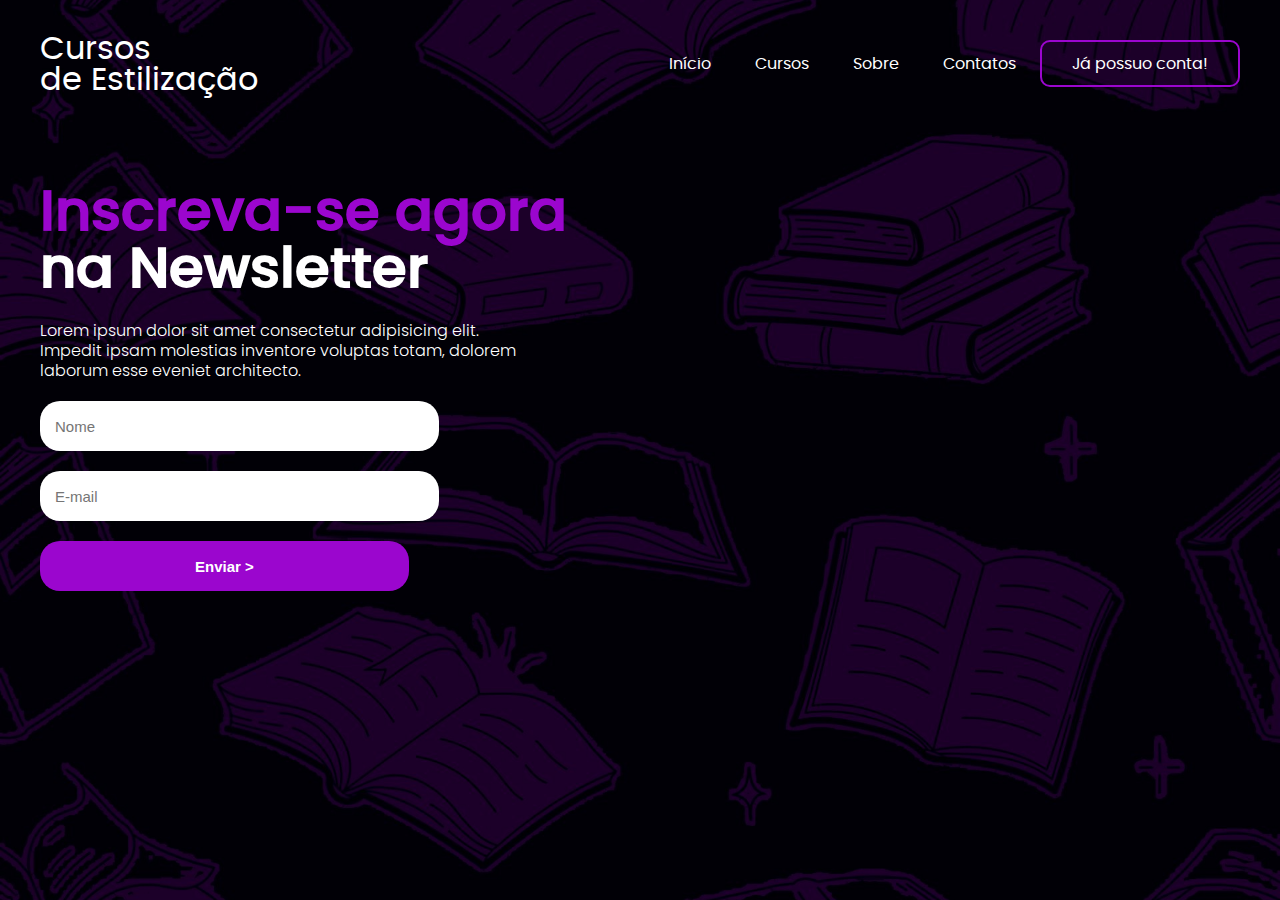
<file: index.html>
<!DOCTYPE html>
<html lang="pt-br">
<head>
    <meta charset="UTF-8">
    <meta name="viewport" content="width=device-width, initial-scale=1.0">
    <link rel="stylesheet" href="/styles/style.css">
    <link rel="stylesheet" href="/styles/fonts.css">
    <title>Landing Page</title>
</head>
<body>
    <header>

        <div class="title">
            <h1>Cursos</h1>
            <h1>de Estilização</h1>
        </div>

        <ul>
            <a href="/index.html"><li>Início</li></a>
            <a href="#"><li>Cursos</li></a>
            <a href="#"><li>Sobre</li></a>
            <a href="/contatos-page.html"><li>Contatos</li></a>
            <a href="/login-page.html" class="inscreva-se-btn"><li>Já possuo conta!</li></a>
        </ul>
    </header>

        <main>
            <aside>
                <h2><span>Inscreva-se agora</span></h2>
                <h2>na Newsletter</h2>
                <p>Lorem ipsum dolor sit amet consectetur adipisicing elit. Impedit ipsam molestias inventore voluptas totam, dolorem laborum esse eveniet architecto.</p>
                <form class="index-form">
                    <input type="text" id="input-geral" placeholder="Nome">
                    <input type="email" id="input-geral" placeholder="E-mail">
                    <input class="btn-enviar" type="submit" value="Enviar >">
                </form>
            </aside>
<!-- 
            <article class="background">
                <img src="/components/images/2111.w039.n003.23B.p1.23 (1).png" alt="black-books">
            </article> -->
        </main>
</body>
</html>
</file>
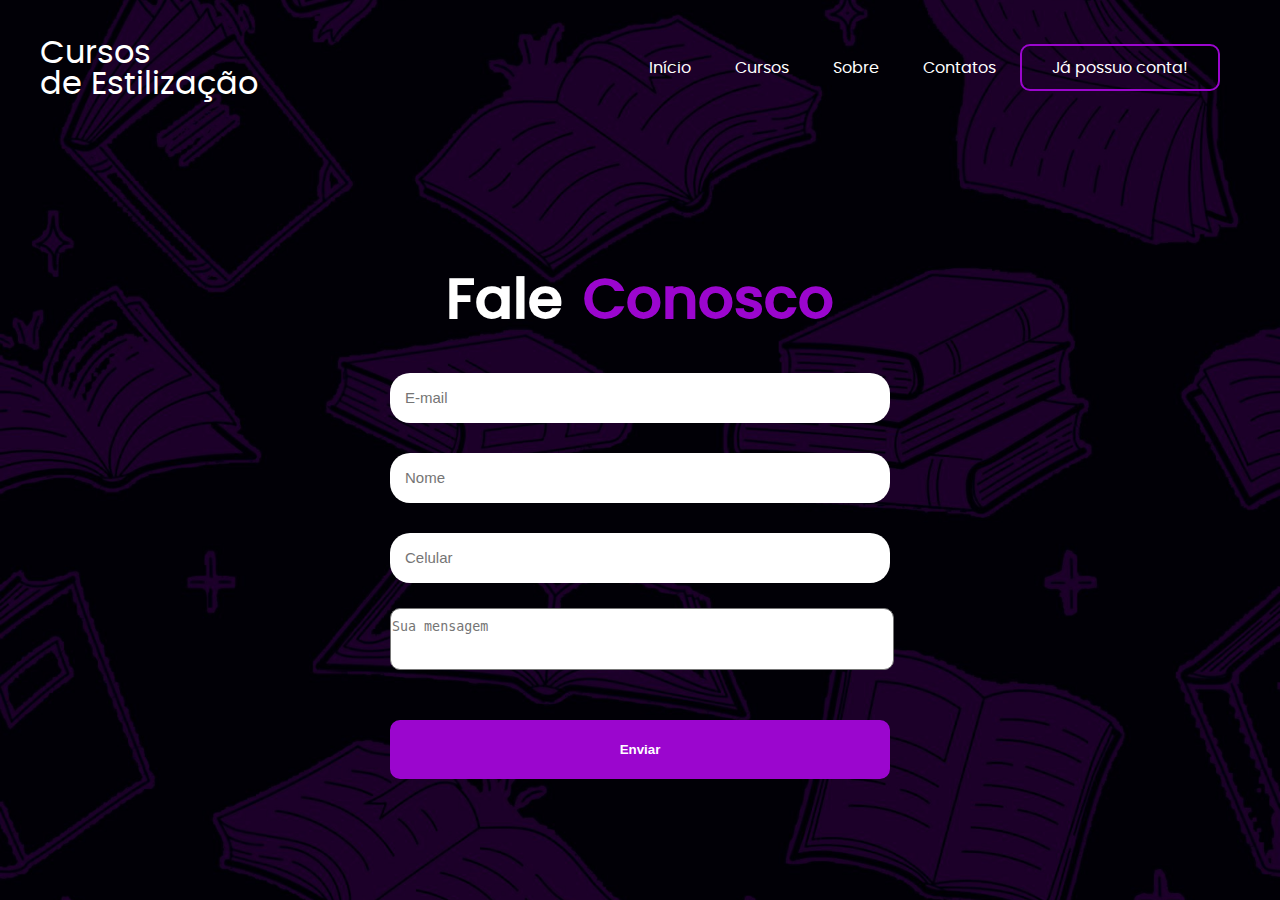
<file: contatos-page.html>
<!DOCTYPE html>
<html lang="en">
<head>
    <meta charset="UTF-8">
    <meta name="viewport" content="width=device-width, initial-scale=1.0">
    <link rel="stylesheet" href="/styles/style.css">
    <link rel="stylesheet" href="/styles/fonts.css">
    <title>Document</title>
</head>
<body class="body-login-page">
    <header class="header-login-page">

        <div class="title">
            <h1>Cursos</h1>
            <h1>de Estilização</h1>
        </div>

        <ul class="ul-login-page">
            <a href="/index.html"><li>Início</li></a>
            <a href="#"><li>Cursos</li></a>
            <a href="#"><li>Sobre</li></a>
            <a href="/contatos-page.html"><li>Contatos</li></a>
            <a href="/login-page.html" class="inscreva-se-btn"><li>Já possuo conta!</li></a>
        </ul>
    </header>
    <main class="main-contatos">
        <section class="formulario">
            <div class="interface">
                <h2 class="titulo">Fale <span class="span-comigo">Conosco</span></h2>

                <form class="contatos-form  ">
                    <input type="text" id="input-geral" placeholder="E-mail" required>
                    <input type="text" id="input-geral" placeholder="Nome" required>
                    <input type="text" id="input-geral" placeholder="Celular">
                    <textarea name="" id="textarea-ctt" placeholder="Sua mensagem" required></textarea>

                    <input class="btn-enviar-contatos" type="submit" value="Enviar">
                </form>
            </div>
        </section>
    </main>
</body>
</html>
</file>
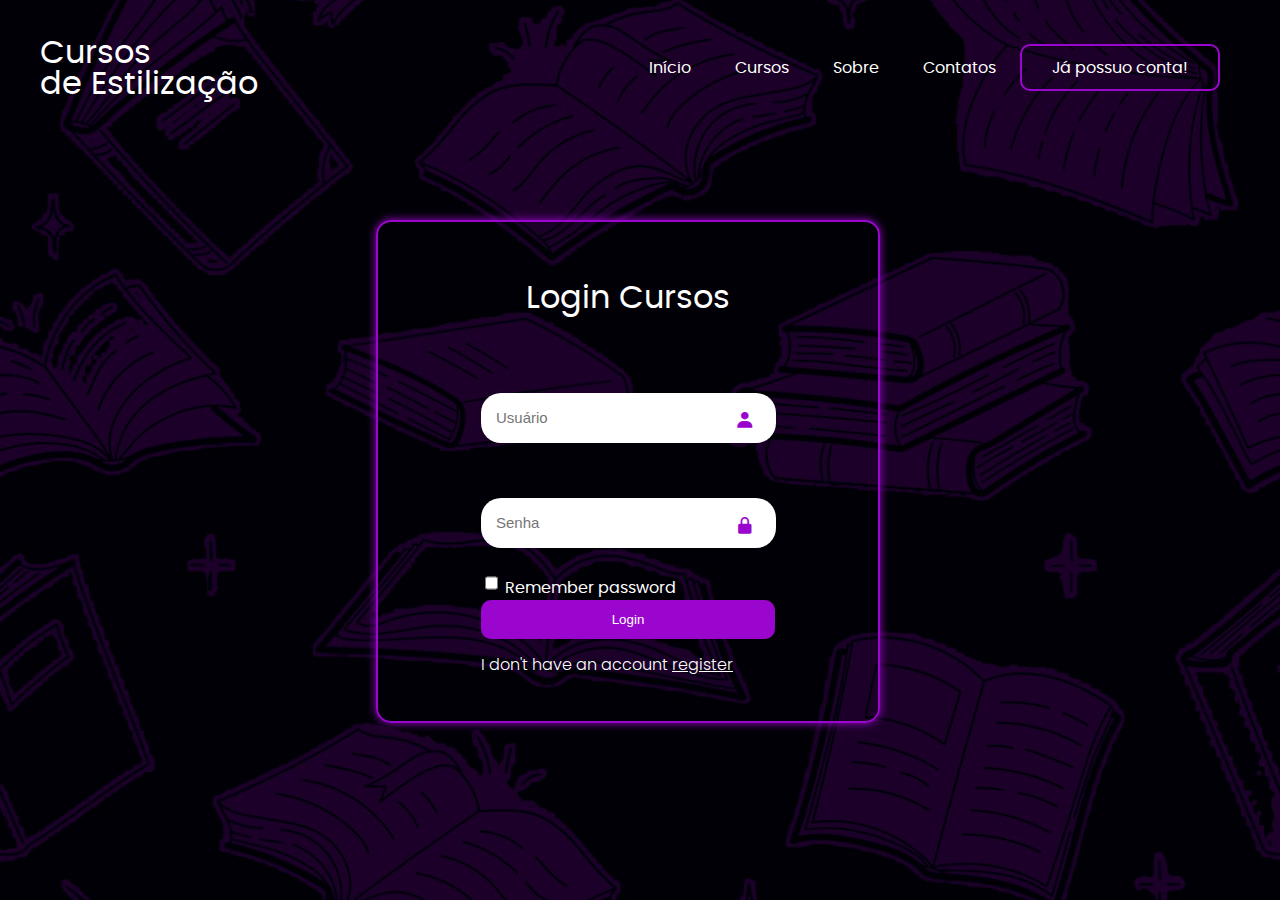
<file: login-page.html>
<!DOCTYPE html>
<html lang="pt-br">
<head>
    <meta charset="UTF-8">
    <meta name="viewport" content="width=device-width, initial-scale=1.0">
    <link rel="stylesheet" href="/styles/style.css">
    <link rel="stylesheet" href="/styles/fonts.css">
    <link rel='stylesheet' href='https://unpkg.com/boxicons@2.1.4/css/boxicons.min.css'>
    <title>Login Cursos</title>
</head>
<body class="body-login-page">

    <header class="header-login-page">

        <div class="title">
            <h1>Cursos</h1>
            <h1>de Estilização</h1>
        </div>

        <ul class="ul-login-page">
            <a href="/index.html"><li>Início</li></a>
            <a href="#"><li>Cursos</li></a>
            <a href="#"><li>Sobre</li></a>
            <a href="/contatos-page.html"><li>Contatos</li></a>
            <a href="/login-page.html" class="inscreva-se-btn"><li>Já possuo conta!</li></a>
        </ul>
    </header>

    <main id="container">
        <form class="login-form">

            <h1 class="login-cursos">Login Cursos</h1>

            <div class="input-box">
                <input type="email" id="input-geral" placeholder="Usuário">
                <i class="bx bxs-user"></i>
            </div>

            <div class="input-box">
                <input type="password" id="input-geral" placeholder="Senha">
                <i class="bx bxs-lock-alt"></i>
            </div>

            <div class="remember-forgot">
                <label for="">
                    <input type="checkbox" id="input-geral">
                    Remember password
                </label>
                <!-- <a href="#">Forgot password</a> -->
            </div>

            <button href="#" type="submit" class="login-btn">Login</button>

            <div class="register-link">
                <p> I don't have an account <a href="#">register</a> </p>
            </div>

        </form>
    </main>
</body>
</html>
</file>
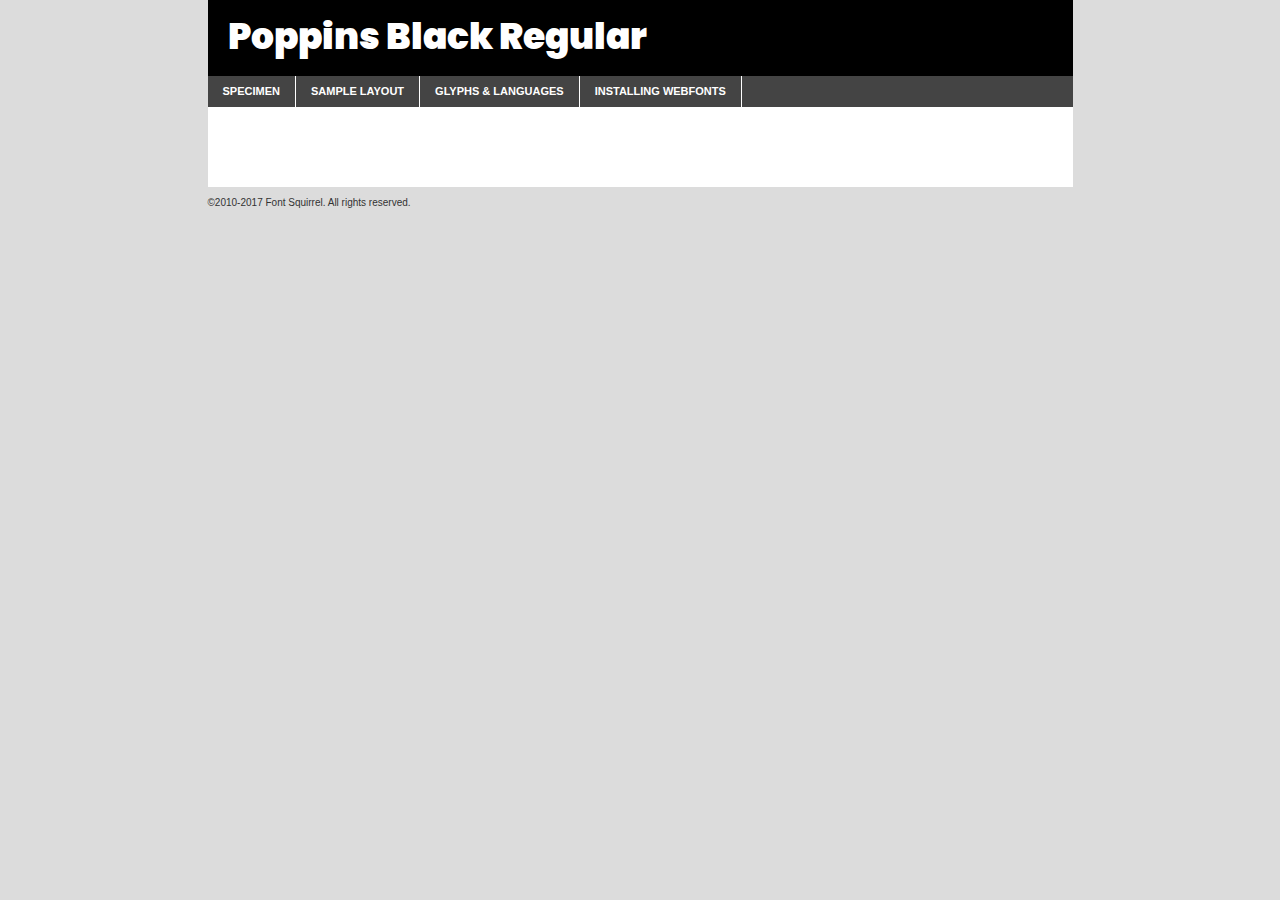
<file: components/fonts/poppins-black-demo.html>
<!DOCTYPE html PUBLIC "-//W3C//DTD XHTML 1.0 Transitional//EN"
	"http://www.w3.org/TR/xhtml1/DTD/xhtml1-transitional.dtd">

<html xmlns="http://www.w3.org/1999/xhtml" xml:lang="en" lang="en">
<head>
	<meta http-equiv="Content-Type" content="text/html; charset=utf-8" />
	<script src="http://ajax.googleapis.com/ajax/libs/jquery/1.7.2/jquery.min.js" type="text/javascript" charset="utf-8"></script>
	<script type="text/javascript">
	(function($){$.fn.easyTabs=function(option){var param=jQuery.extend({fadeSpeed:"fast",defaultContent:1,activeClass:'active'},option);$(this).each(function(){var thisId="#"+this.id;if(param.defaultContent==''){param.defaultContent=1;}
	if(typeof param.defaultContent=="number")
	{var defaultTab=$(thisId+" .tabs li:eq("+(param.defaultContent-1)+") a").attr('href').substr(1);}else{var defaultTab=param.defaultContent;}
	$(thisId+" .tabs li a").each(function(){var tabToHide=$(this).attr('href').substr(1);$("#"+tabToHide).addClass('easytabs-tab-content');});hideAll();changeContent(defaultTab);function hideAll(){$(thisId+" .easytabs-tab-content").hide();}
	function changeContent(tabId){hideAll();$(thisId+" .tabs li").removeClass(param.activeClass);$(thisId+" .tabs li a[href=#"+tabId+"]").closest('li').addClass(param.activeClass);if(param.fadeSpeed!="none")
	{$(thisId+" #"+tabId).fadeIn(param.fadeSpeed);}else{$(thisId+" #"+tabId).show();}}
	$(thisId+" .tabs li").click(function(){var tabId=$(this).find('a').attr('href').substr(1);changeContent(tabId);return false;});});}})(jQuery);
	</script>
	<link rel="stylesheet" href="specimen_files/specimen_stylesheet.css" type="text/css" charset="utf-8" />
	<link rel="stylesheet" href="stylesheet.css" type="text/css" charset="utf-8" />

	<style type="text/css">
					body{
				font-family: 'poppinsblack';
							}
		</style>

	<title>Poppins Black Regular Specimen</title>
	
	
	<script type="text/javascript" charset="utf-8">
		$(document).ready(function() {
			$('#container').easyTabs({defaultContent:1});
		});
	</script>
</head>

<body>
<div id="container">
	<div id="header">
		Poppins Black Regular	</div>
	<ul class="tabs">
		<li><a href="#specimen">Specimen</a></li>
		<li><a href="#layout">Sample Layout</a></li>
				<li><a href="#glyphs">Glyphs &amp; Languages</a></li>
		<li><a href="#installing">Installing Webfonts</a></li>
		
	</ul>
	
	<div id="main_content">

		
			<div id="specimen">
		
				<div class="section">
					<div class="grid12 firstcol">
						<div class="huge">AaBb</div>
					</div>
				</div>
		
				<div class="section">
					<div class="glyph_range">A&#x200B;B&#x200b;C&#x200b;D&#x200b;E&#x200b;F&#x200b;G&#x200b;H&#x200b;I&#x200b;J&#x200b;K&#x200b;L&#x200b;M&#x200b;N&#x200b;O&#x200b;P&#x200b;Q&#x200b;R&#x200b;S&#x200b;T&#x200b;U&#x200b;V&#x200b;W&#x200b;X&#x200b;Y&#x200b;Z&#x200b;a&#x200b;b&#x200b;c&#x200b;d&#x200b;e&#x200b;f&#x200b;g&#x200b;h&#x200b;i&#x200b;j&#x200b;k&#x200b;l&#x200b;m&#x200b;n&#x200b;o&#x200b;p&#x200b;q&#x200b;r&#x200b;s&#x200b;t&#x200b;u&#x200b;v&#x200b;w&#x200b;x&#x200b;y&#x200b;z&#x200b;1&#x200b;2&#x200b;3&#x200b;4&#x200b;5&#x200b;6&#x200b;7&#x200b;8&#x200b;9&#x200b;0&#x200b;&amp;&#x200b;.&#x200b;,&#x200b;?&#x200b;!&#x200b;&#64;&#x200b;(&#x200b;)&#x200b;#&#x200b;$&#x200b;%&#x200b;*&#x200b;+&#x200b;-&#x200b;=&#x200b;:&#x200b;;</div>
				</div>
				<div class="section">
					<div class="grid12 firstcol">
						<table class="sample_table">
							<tr><td>10</td><td class="size10">abcdefghijklmnopqrstuvwxyzABCDEFGHIJKLMNOPQRSTUVWXYZ0123456789abcdefghijklmnopqrstuvwxyzABCDEFGHIJKLMNOPQRSTUVWXYZ0123456789abcdefghijklmnopqrstuvwxyzABCDEFGHIJKLMNOPQRSTUVWXYZ</td></tr>
							<tr><td>11</td><td class="size11">abcdefghijklmnopqrstuvwxyzABCDEFGHIJKLMNOPQRSTUVWXYZ0123456789abcdefghijklmnopqrstuvwxyzABCDEFGHIJKLMNOPQRSTUVWXYZ0123456789abcdefghijklmnopqrstuvwxyzABCDEFGHIJKLMNOPQRSTUVWXYZ</td></tr>
							<tr><td>12</td><td class="size12">abcdefghijklmnopqrstuvwxyzABCDEFGHIJKLMNOPQRSTUVWXYZ0123456789abcdefghijklmnopqrstuvwxyzABCDEFGHIJKLMNOPQRSTUVWXYZ0123456789abcdefghijklmnopqrstuvwxyzABCDEFGHIJKLMNOPQRSTUVWXYZ</td></tr>
							<tr><td>13</td><td class="size13">abcdefghijklmnopqrstuvwxyzABCDEFGHIJKLMNOPQRSTUVWXYZ0123456789abcdefghijklmnopqrstuvwxyzABCDEFGHIJKLMNOPQRSTUVWXYZ0123456789abcdefghijklmnopqrstuvwxyzABCDEFGHIJKLMNOPQRSTUVWXYZ</td></tr>
							<tr><td>14</td><td class="size14">abcdefghijklmnopqrstuvwxyzABCDEFGHIJKLMNOPQRSTUVWXYZ0123456789abcdefghijklmnopqrstuvwxyzABCDEFGHIJKLMNOPQRSTUVWXYZ0123456789abcdefghijklmnopqrstuvwxyzABCDEFGHIJKLMNOPQRSTUVWXYZ</td></tr>
							<tr><td>16</td><td class="size16">abcdefghijklmnopqrstuvwxyzABCDEFGHIJKLMNOPQRSTUVWXYZ0123456789abcdefghijklmnopqrstuvwxyzABCDEFGHIJKLMNOPQRSTUVWXYZ</td></tr>
							<tr><td>18</td><td class="size18">abcdefghijklmnopqrstuvwxyzABCDEFGHIJKLMNOPQRSTUVWXYZ0123456789abcdefghijklmnopqrstuvwxyzABCDEFGHIJKLMNOPQRSTUVWXYZ</td></tr>
							<tr><td>20</td><td class="size20">abcdefghijklmnopqrstuvwxyzABCDEFGHIJKLMNOPQRSTUVWXYZ0123456789abcdefghijklmnopqrstuvwxyzABCDEFGHIJKLMNOPQRSTUVWXYZ</td></tr>
							<tr><td>24</td><td class="size24">abcdefghijklmnopqrstuvwxyzABCDEFGHIJKLMNOPQRSTUVWXYZ0123456789abcdefghijklmnopqrstuvwxyzABCDEFGHIJKLMNOPQRSTUVWXYZ</td></tr>
							<tr><td>30</td><td class="size30">abcdefghijklmnopqrstuvwxyzABCDEFGHIJKLMNOPQRSTUVWXYZ0123456789abcdefghijklmnopqrstuvwxyzABCDEFGHIJKLMNOPQRSTUVWXYZ</td></tr>
							<tr><td>36</td><td class="size36">abcdefghijklmnopqrstuvwxyzABCDEFGHIJKLMNOPQRSTUVWXYZ0123456789abcdefghijklmnopqrstuvwxyzABCDEFGHIJKLMNOPQRSTUVWXYZ</td></tr>
							<tr><td>48</td><td class="size48">abcdefghijklmnopqrstuvwxyzABCDEFGHIJKLMNOPQRSTUVWXYZ0123456789abcdefghijklmnopqrstuvwxyzABCDEFGHIJKLMNOPQRSTUVWXYZ</td></tr>
							<tr><td>60</td><td class="size60">abcdefghijklmnopqrstuvwxyzABCDEFGHIJKLMNOPQRSTUVWXYZ0123456789abcdefghijklmnopqrstuvwxyzABCDEFGHIJKLMNOPQRSTUVWXYZ</td></tr>
							<tr><td>72</td><td class="size72">abcdefghijklmnopqrstuvwxyzABCDEFGHIJKLMNOPQRSTUVWXYZ0123456789abcdefghijklmnopqrstuvwxyzABCDEFGHIJKLMNOPQRSTUVWXYZ</td></tr>
							<tr><td>90</td><td class="size90">abcdefghijklmnopqrstuvwxyzABCDEFGHIJKLMNOPQRSTUVWXYZ0123456789abcdefghijklmnopqrstuvwxyzABCDEFGHIJKLMNOPQRSTUVWXYZ</td></tr>
						</table>
				
					</div>
			
				</div>
		
		
		
								<div class="section" id="bodycomparison">


										<div id="xheight">
				<div class="fontbody">&#x25FC;&#x25FC;&#x25FC;&#x25FC;&#x25FC;&#x25FC;&#x25FC;&#x25FC;&#x25FC;&#x25FC;&#x25FC;&#x25FC;&#x25FC;&#x25FC;&#x25FC;&#x25FC;&#x25FC;&#x25FC;&#x25FC;&#x25FC;&#x25FC;&#x25FC;&#x25FC;&#x25FC;&#x25FC;&#x25FC;&#x25FC;&#x25FC;&#x25FC;&#x25FC;&#x25FC;&#x25FC;&#x25FC;&#x25FC;&#x25FC;&#x25FC;&#x25FC;&#x25FC;&#x25FC;&#x25FC;&#x25FC;&#x25FC;&#x25FC;&#x25FC;&#x25FC;&#x25FC;&#x25FC;&#x25FC;&#x25FC;&#x25FC;&#x25FC;&#x25FC;&#x25FC;&#x25FC;&#x25FC;&#x25FC;&#x25FC;&#x25FC;&#x25FC;&#x25FC;&#x25FC;&#x25FC;&#x25FC;&#x25FC;&#x25FC;&#x25FC;&#x25FC;&#x25FC;&#x25FC;&#x25FC;&#x25FC;&#x25FC;&#x25FC;&#x25FC;&#x25FC;&#x25FC;&#x25FC;&#x25FC;&#x25FC;&#x25FC;&#x25FC;&#x25FC;&#x25FC;&#x25FC;&#x25FC;&#x25FC;&#x25FC;&#x25FC;&#x25FC;&#x25FC;&#x25FC;&#x25FC;&#x25FC;&#x25FC;&#x25FC;&#x25FC;&#x25FC;&#x25FC;&#x25FC;body</div><div class="arialbody">body</div><div class="verdanabody">body</div><div class="georgiabody">body</div></div>
										<div class="fontbody" style="z-index:1">
											body<span>Poppins Black Regular</span>
										</div>
										<div class="arialbody" style="z-index:1">
											body<span>Arial</span>
										</div>
										<div class="verdanabody" style="z-index:1">
											body<span>Verdana</span>
										</div>
										<div class="georgiabody" style="z-index:1">
											body<span>Georgia</span>
										</div>



								</div>
		
		
				<div class="section psample psample_row1" id="">
					
					<div class="grid2 firstcol">
						<p class="size10"><span>10.</span>Aenean lacinia bibendum nulla sed consectetur. Fusce dapibus, tellus ac cursus commodo, tortor mauris condimentum nibh, ut fermentum massa justo sit amet risus. Nullam id dolor id nibh ultricies vehicula ut id elit. Cum sociis natoque penatibus et magnis dis parturient montes, nascetur ridiculus mus. Nulla vitae elit libero, a pharetra augue.</p>
			
					</div>
					<div class="grid3">
						<p class="size11"><span>11.</span>Aenean lacinia bibendum nulla sed consectetur. Fusce dapibus, tellus ac cursus commodo, tortor mauris condimentum nibh, ut fermentum massa justo sit amet risus. Nullam id dolor id nibh ultricies vehicula ut id elit. Cum sociis natoque penatibus et magnis dis parturient montes, nascetur ridiculus mus. Nulla vitae elit libero, a pharetra augue.</p>
			
					</div>
					<div class="grid3">
						<p class="size12"><span>12.</span>Aenean lacinia bibendum nulla sed consectetur. Fusce dapibus, tellus ac cursus commodo, tortor mauris condimentum nibh, ut fermentum massa justo sit amet risus. Nullam id dolor id nibh ultricies vehicula ut id elit. Cum sociis natoque penatibus et magnis dis parturient montes, nascetur ridiculus mus. Nulla vitae elit libero, a pharetra augue.</p>
			
					</div>
					<div class="grid4">
						<p class="size13"><span>13.</span>Aenean lacinia bibendum nulla sed consectetur. Fusce dapibus, tellus ac cursus commodo, tortor mauris condimentum nibh, ut fermentum massa justo sit amet risus. Nullam id dolor id nibh ultricies vehicula ut id elit. Cum sociis natoque penatibus et magnis dis parturient montes, nascetur ridiculus mus. Nulla vitae elit libero, a pharetra augue.</p>
			
					</div>
					<div class="white_blend"></div>
					
				</div>
				<div class="section psample psample_row2" id="">
					<div class="grid3 firstcol">
						<p class="size14"><span>14.</span>Aenean lacinia bibendum nulla sed consectetur. Fusce dapibus, tellus ac cursus commodo, tortor mauris condimentum nibh, ut fermentum massa justo sit amet risus. Nullam id dolor id nibh ultricies vehicula ut id elit. Cum sociis natoque penatibus et magnis dis parturient montes, nascetur ridiculus mus. Nulla vitae elit libero, a pharetra augue.</p>
			
					</div>
					<div class="grid4">
						<p class="size16"><span>16.</span>Aenean lacinia bibendum nulla sed consectetur. Fusce dapibus, tellus ac cursus commodo, tortor mauris condimentum nibh, ut fermentum massa justo sit amet risus. Nullam id dolor id nibh ultricies vehicula ut id elit. Cum sociis natoque penatibus et magnis dis parturient montes, nascetur ridiculus mus. Nulla vitae elit libero, a pharetra augue.</p>
			
					</div>
					<div class="grid5">
						<p class="size18"><span>18.</span>Aenean lacinia bibendum nulla sed consectetur. Fusce dapibus, tellus ac cursus commodo, tortor mauris condimentum nibh, ut fermentum massa justo sit amet risus. Nullam id dolor id nibh ultricies vehicula ut id elit. Cum sociis natoque penatibus et magnis dis parturient montes, nascetur ridiculus mus. Nulla vitae elit libero, a pharetra augue.</p>
			
					</div>

					<div class="white_blend"></div>

				</div>
				
				<div class="section psample psample_row3" id="">
					<div class="grid5 firstcol">
						<p class="size20"><span>20.</span>Aenean lacinia bibendum nulla sed consectetur. Fusce dapibus, tellus ac cursus commodo, tortor mauris condimentum nibh, ut fermentum massa justo sit amet risus. Nullam id dolor id nibh ultricies vehicula ut id elit. Cum sociis natoque penatibus et magnis dis parturient montes, nascetur ridiculus mus. Nulla vitae elit libero, a pharetra augue.</p>
					</div>
					<div class="grid7">
						<p class="size24"><span>24.</span>Aenean lacinia bibendum nulla sed consectetur. Fusce dapibus, tellus ac cursus commodo, tortor mauris condimentum nibh, ut fermentum massa justo sit amet risus. Nullam id dolor id nibh ultricies vehicula ut id elit. Cum sociis natoque penatibus et magnis dis parturient montes, nascetur ridiculus mus. Nulla vitae elit libero, a pharetra augue.</p>
					</div>
					
					<div class="white_blend"></div>
					
				</div>
				
				<div class="section psample psample_row4" id="">
					<div class="grid12 firstcol">
						<p class="size30"><span>30.</span>Aenean lacinia bibendum nulla sed consectetur. Fusce dapibus, tellus ac cursus commodo, tortor mauris condimentum nibh, ut fermentum massa justo sit amet risus. Nullam id dolor id nibh ultricies vehicula ut id elit. Cum sociis natoque penatibus et magnis dis parturient montes, nascetur ridiculus mus. Nulla vitae elit libero, a pharetra augue.</p>
					</div>
					<div class="white_blend"></div>
					
				</div>
				
				
				
				<div class="section psample psample_row1 fullreverse">
					<div class="grid2 firstcol">
						<p class="size10"><span>10.</span>Aenean lacinia bibendum nulla sed consectetur. Fusce dapibus, tellus ac cursus commodo, tortor mauris condimentum nibh, ut fermentum massa justo sit amet risus. Nullam id dolor id nibh ultricies vehicula ut id elit. Cum sociis natoque penatibus et magnis dis parturient montes, nascetur ridiculus mus. Nulla vitae elit libero, a pharetra augue.</p>
			
					</div>
					<div class="grid3">
						<p class="size11"><span>11.</span>Aenean lacinia bibendum nulla sed consectetur. Fusce dapibus, tellus ac cursus commodo, tortor mauris condimentum nibh, ut fermentum massa justo sit amet risus. Nullam id dolor id nibh ultricies vehicula ut id elit. Cum sociis natoque penatibus et magnis dis parturient montes, nascetur ridiculus mus. Nulla vitae elit libero, a pharetra augue.</p>
			
					</div>
					<div class="grid3">
						<p class="size12"><span>12.</span>Aenean lacinia bibendum nulla sed consectetur. Fusce dapibus, tellus ac cursus commodo, tortor mauris condimentum nibh, ut fermentum massa justo sit amet risus. Nullam id dolor id nibh ultricies vehicula ut id elit. Cum sociis natoque penatibus et magnis dis parturient montes, nascetur ridiculus mus. Nulla vitae elit libero, a pharetra augue.</p>
			
					</div>
					<div class="grid4">
						<p class="size13"><span>13.</span>Aenean lacinia bibendum nulla sed consectetur. Fusce dapibus, tellus ac cursus commodo, tortor mauris condimentum nibh, ut fermentum massa justo sit amet risus. Nullam id dolor id nibh ultricies vehicula ut id elit. Cum sociis natoque penatibus et magnis dis parturient montes, nascetur ridiculus mus. Nulla vitae elit libero, a pharetra augue.</p>
			
					</div>
					<div class="black_blend"></div>
					
				</div>
				
				<div class="section psample psample_row2 fullreverse">
					<div class="grid3 firstcol">
						<p class="size14"><span>14.</span>Aenean lacinia bibendum nulla sed consectetur. Fusce dapibus, tellus ac cursus commodo, tortor mauris condimentum nibh, ut fermentum massa justo sit amet risus. Nullam id dolor id nibh ultricies vehicula ut id elit. Cum sociis natoque penatibus et magnis dis parturient montes, nascetur ridiculus mus. Nulla vitae elit libero, a pharetra augue.</p>
			
					</div>
					<div class="grid4">
						<p class="size16"><span>16.</span>Aenean lacinia bibendum nulla sed consectetur. Fusce dapibus, tellus ac cursus commodo, tortor mauris condimentum nibh, ut fermentum massa justo sit amet risus. Nullam id dolor id nibh ultricies vehicula ut id elit. Cum sociis natoque penatibus et magnis dis parturient montes, nascetur ridiculus mus. Nulla vitae elit libero, a pharetra augue.</p>
			
					</div>
					<div class="grid5">
						<p class="size18"><span>18.</span>Aenean lacinia bibendum nulla sed consectetur. Fusce dapibus, tellus ac cursus commodo, tortor mauris condimentum nibh, ut fermentum massa justo sit amet risus. Nullam id dolor id nibh ultricies vehicula ut id elit. Cum sociis natoque penatibus et magnis dis parturient montes, nascetur ridiculus mus. Nulla vitae elit libero, a pharetra augue.</p>
			
					</div>
					<div class="black_blend"></div>

				</div>
				
				<div class="section psample fullreverse psample_row3" id="">
					<div class="grid5 firstcol">
						<p class="size20"><span>20.</span>Aenean lacinia bibendum nulla sed consectetur. Fusce dapibus, tellus ac cursus commodo, tortor mauris condimentum nibh, ut fermentum massa justo sit amet risus. Nullam id dolor id nibh ultricies vehicula ut id elit. Cum sociis natoque penatibus et magnis dis parturient montes, nascetur ridiculus mus. Nulla vitae elit libero, a pharetra augue.</p>
					</div>
					<div class="grid7">
						<p class="size24"><span>24.</span>Aenean lacinia bibendum nulla sed consectetur. Fusce dapibus, tellus ac cursus commodo, tortor mauris condimentum nibh, ut fermentum massa justo sit amet risus. Nullam id dolor id nibh ultricies vehicula ut id elit. Cum sociis natoque penatibus et magnis dis parturient montes, nascetur ridiculus mus. Nulla vitae elit libero, a pharetra augue.</p>
					</div>
					
					<div class="black_blend"></div>
					
				</div>
				
				<div class="section psample fullreverse psample_row4" id="" style="border-bottom: 20px #000 solid;">
					<div class="grid12 firstcol">
						<p class="size30"><span>30.</span>Aenean lacinia bibendum nulla sed consectetur. Fusce dapibus, tellus ac cursus commodo, tortor mauris condimentum nibh, ut fermentum massa justo sit amet risus. Nullam id dolor id nibh ultricies vehicula ut id elit. Cum sociis natoque penatibus et magnis dis parturient montes, nascetur ridiculus mus. Nulla vitae elit libero, a pharetra augue.</p>
					</div>
					<div class="black_blend"></div>
					
				</div>
				
				
				
				
			</div>
			
			<div id="layout">
				
				<div class="section">
					
					<div class="grid12 firstcol">
						<h1>Lorem Ipsum Dolor</h1>
						<h2>Etiam porta sem malesuada magna mollis euismod</h2>
						
						<p class="byline">By <a href="#link">Aenean Lacinia</a></p>
					</div>
				</div>
				<div class="section">
					<div class="grid8 firstcol">
						<p class="large">Donec sed odio dui. Morbi leo risus, porta ac consectetur ac, vestibulum at eros. Fusce dapibus, tellus ac cursus commodo, tortor mauris condimentum nibh, ut fermentum massa justo sit amet risus. </p>

						
						<h3>Pellentesque ornare sem</h3>

						<p>Maecenas sed diam eget risus varius blandit sit amet non magna. Maecenas faucibus mollis interdum. Donec ullamcorper nulla non metus auctor fringilla. Nullam id dolor id nibh ultricies vehicula ut id elit. Nullam id dolor id nibh ultricies vehicula ut id elit. </p>

						<p>Aenean eu leo quam. Pellentesque ornare sem lacinia quam venenatis vestibulum. Lorem ipsum dolor sit amet, consectetur adipiscing elit. Cum sociis natoque penatibus et magnis dis parturient montes, nascetur ridiculus mus. </p>

						<p>Nulla vitae elit libero, a pharetra augue. Praesent commodo cursus magna, vel scelerisque nisl consectetur et. Aenean lacinia bibendum nulla sed consectetur. </p>

						<p>Nullam quis risus eget urna mollis ornare vel eu leo. Nullam quis risus eget urna mollis ornare vel eu leo. Maecenas sed diam eget risus varius blandit sit amet non magna. Donec ullamcorper nulla non metus auctor fringilla. </p>

						<h3>Cras mattis consectetur</h3>

						<p>Aenean eu leo quam. Pellentesque ornare sem lacinia quam venenatis vestibulum. Aenean lacinia bibendum nulla sed consectetur. Integer posuere erat a ante venenatis dapibus posuere velit aliquet. Cras mattis consectetur purus sit amet fermentum. </p>

						<p>Nullam id dolor id nibh ultricies vehicula ut id elit. Nullam quis risus eget urna mollis ornare vel eu leo. Cras mattis consectetur purus sit amet fermentum.</p>
					</div>
					
					<div class="grid4 sidebar">
						
						<div class="box reverse">
							<p class="last">Nullam quis risus eget urna mollis ornare vel eu leo. Donec ullamcorper nulla non metus auctor fringilla. Cras mattis consectetur purus sit amet fermentum. Sed posuere consectetur est at lobortis. Lorem ipsum dolor sit amet, consectetur adipiscing elit. </p>
						</div>
						
						<p class="caption">Maecenas sed diam eget risus varius.</p>

						<p>Vestibulum id ligula porta felis euismod semper. Integer posuere erat a ante venenatis dapibus posuere velit aliquet. Vestibulum id ligula porta felis euismod semper. Sed posuere consectetur est at lobortis. Maecenas sed diam eget risus varius blandit sit amet non magna. Fusce dapibus, tellus ac cursus commodo, tortor mauris condimentum nibh, ut fermentum massa justo sit amet risus. </p>

					

						<p>Duis mollis, est non commodo luctus, nisi erat porttitor ligula, eget lacinia odio sem nec elit. Aenean lacinia bibendum nulla sed consectetur. Vivamus sagittis lacus vel augue laoreet rutrum faucibus dolor auctor. Aenean lacinia bibendum nulla sed consectetur. Nullam quis risus eget urna mollis ornare vel eu leo. </p>

						<p>Praesent commodo cursus magna, vel scelerisque nisl consectetur et. Donec ullamcorper nulla non metus auctor fringilla. Maecenas faucibus mollis interdum. Fusce dapibus, tellus ac cursus commodo, tortor mauris condimentum nibh, ut fermentum massa justo sit amet risus. </p>

					</div>
				</div>
				
			</div>


			



		<div id="glyphs">
			<div class="section">
				<div class="grid12 firstcol">
			
				<h1>Language Support</h1>
				<p>The subset of Poppins Black Regular in this kit supports the following languages:<br />
			
					Albanian, Basque, Breton, Chamorro, Danish, Dutch, English, Faroese, Finnish, French, Frisian, Galician, German, Icelandic, Italian, Malagasy, Norwegian, Portuguese, Spanish, Alsatian, Aragonese, Arapaho, Arrernte, Asturian, Aymara, Bislama, Cebuano, Corsican, Fijian, French_creole, Genoese, Gilbertese, Greenlandic, Haitian_creole, Hiligaynon, Hmong, Hopi, Ibanag, Iloko_ilokano, Indonesian, Interglossa_glosa, Interlingua, Irish_gaelic, Jerriais, Lojban, Lombard, Luxembourgeois, Manx, Mohawk, Norfolk_pitcairnese, Occitan, Oromo, Pangasinan, Papiamento, Piedmontese, Potawatomi, Rhaeto-romance, Romansh, Rotokas, Sami_lule, Samoan, Sardinian, Scots_gaelic, Seychelles_creole, Shona, Sicilian, Somali, Southern_ndebele, Swahili, Swati_swazi, Tagalog_filipino_pilipino, Tetum, Tok_pisin, Uyghur_latinized, Volapuk, Walloon, Warlpiri, Xhosa, Yapese, Zulu, Latinbasic, Ubasic, Demo				</p>
				<h1>Glyph Chart</h1>
				<p>The subset of Poppins Black Regular in this kit includes all the glyphs listed below. Unicode entities are included above each glyph to help you insert individual characters into your layout.</p>
				<div id="glyph_chart">
			
																														 <div><p>&amp;#13;</p>&#13;</div>
																				 <div><p>&amp;#32;</p>&#32;</div>
																				 <div><p>&amp;#33;</p>&#33;</div>
																				 <div><p>&amp;#34;</p>&#34;</div>
																				 <div><p>&amp;#35;</p>&#35;</div>
																				 <div><p>&amp;#36;</p>&#36;</div>
																				 <div><p>&amp;#37;</p>&#37;</div>
																				 <div><p>&amp;#38;</p>&#38;</div>
																				 <div><p>&amp;#39;</p>&#39;</div>
																				 <div><p>&amp;#40;</p>&#40;</div>
																				 <div><p>&amp;#41;</p>&#41;</div>
																				 <div><p>&amp;#42;</p>&#42;</div>
																				 <div><p>&amp;#43;</p>&#43;</div>
																				 <div><p>&amp;#44;</p>&#44;</div>
																				 <div><p>&amp;#45;</p>&#45;</div>
																				 <div><p>&amp;#46;</p>&#46;</div>
																				 <div><p>&amp;#47;</p>&#47;</div>
																				 <div><p>&amp;#48;</p>&#48;</div>
																				 <div><p>&amp;#49;</p>&#49;</div>
																				 <div><p>&amp;#50;</p>&#50;</div>
																				 <div><p>&amp;#51;</p>&#51;</div>
																				 <div><p>&amp;#52;</p>&#52;</div>
																				 <div><p>&amp;#53;</p>&#53;</div>
																				 <div><p>&amp;#54;</p>&#54;</div>
																				 <div><p>&amp;#55;</p>&#55;</div>
																				 <div><p>&amp;#56;</p>&#56;</div>
																				 <div><p>&amp;#57;</p>&#57;</div>
																				 <div><p>&amp;#58;</p>&#58;</div>
																				 <div><p>&amp;#59;</p>&#59;</div>
																				 <div><p>&amp;#60;</p>&#60;</div>
																				 <div><p>&amp;#61;</p>&#61;</div>
																				 <div><p>&amp;#62;</p>&#62;</div>
																				 <div><p>&amp;#63;</p>&#63;</div>
																				 <div><p>&amp;#64;</p>&#64;</div>
																				 <div><p>&amp;#65;</p>&#65;</div>
																				 <div><p>&amp;#66;</p>&#66;</div>
																				 <div><p>&amp;#67;</p>&#67;</div>
																				 <div><p>&amp;#68;</p>&#68;</div>
																				 <div><p>&amp;#69;</p>&#69;</div>
																				 <div><p>&amp;#70;</p>&#70;</div>
																				 <div><p>&amp;#71;</p>&#71;</div>
																				 <div><p>&amp;#72;</p>&#72;</div>
																				 <div><p>&amp;#73;</p>&#73;</div>
																				 <div><p>&amp;#74;</p>&#74;</div>
																				 <div><p>&amp;#75;</p>&#75;</div>
																				 <div><p>&amp;#76;</p>&#76;</div>
																				 <div><p>&amp;#77;</p>&#77;</div>
																				 <div><p>&amp;#78;</p>&#78;</div>
																				 <div><p>&amp;#79;</p>&#79;</div>
																				 <div><p>&amp;#80;</p>&#80;</div>
																				 <div><p>&amp;#81;</p>&#81;</div>
																				 <div><p>&amp;#82;</p>&#82;</div>
																				 <div><p>&amp;#83;</p>&#83;</div>
																				 <div><p>&amp;#84;</p>&#84;</div>
																				 <div><p>&amp;#85;</p>&#85;</div>
																				 <div><p>&amp;#86;</p>&#86;</div>
																				 <div><p>&amp;#87;</p>&#87;</div>
																				 <div><p>&amp;#88;</p>&#88;</div>
																				 <div><p>&amp;#89;</p>&#89;</div>
																				 <div><p>&amp;#90;</p>&#90;</div>
																				 <div><p>&amp;#91;</p>&#91;</div>
																				 <div><p>&amp;#92;</p>&#92;</div>
																				 <div><p>&amp;#93;</p>&#93;</div>
																				 <div><p>&amp;#94;</p>&#94;</div>
																				 <div><p>&amp;#95;</p>&#95;</div>
																				 <div><p>&amp;#96;</p>&#96;</div>
																				 <div><p>&amp;#97;</p>&#97;</div>
																				 <div><p>&amp;#98;</p>&#98;</div>
																				 <div><p>&amp;#99;</p>&#99;</div>
																				 <div><p>&amp;#100;</p>&#100;</div>
																				 <div><p>&amp;#101;</p>&#101;</div>
																				 <div><p>&amp;#102;</p>&#102;</div>
																				 <div><p>&amp;#103;</p>&#103;</div>
																				 <div><p>&amp;#104;</p>&#104;</div>
																				 <div><p>&amp;#105;</p>&#105;</div>
																				 <div><p>&amp;#106;</p>&#106;</div>
																				 <div><p>&amp;#107;</p>&#107;</div>
																				 <div><p>&amp;#108;</p>&#108;</div>
																				 <div><p>&amp;#109;</p>&#109;</div>
																				 <div><p>&amp;#110;</p>&#110;</div>
																				 <div><p>&amp;#111;</p>&#111;</div>
																				 <div><p>&amp;#112;</p>&#112;</div>
																				 <div><p>&amp;#113;</p>&#113;</div>
																				 <div><p>&amp;#114;</p>&#114;</div>
																				 <div><p>&amp;#115;</p>&#115;</div>
																				 <div><p>&amp;#116;</p>&#116;</div>
																				 <div><p>&amp;#117;</p>&#117;</div>
																				 <div><p>&amp;#118;</p>&#118;</div>
																				 <div><p>&amp;#119;</p>&#119;</div>
																				 <div><p>&amp;#120;</p>&#120;</div>
																				 <div><p>&amp;#121;</p>&#121;</div>
																				 <div><p>&amp;#122;</p>&#122;</div>
																				 <div><p>&amp;#123;</p>&#123;</div>
																				 <div><p>&amp;#124;</p>&#124;</div>
																				 <div><p>&amp;#125;</p>&#125;</div>
																				 <div><p>&amp;#126;</p>&#126;</div>
																				 <div><p>&amp;#160;</p>&#160;</div>
																				 <div><p>&amp;#161;</p>&#161;</div>
																				 <div><p>&amp;#162;</p>&#162;</div>
																				 <div><p>&amp;#163;</p>&#163;</div>
																				 <div><p>&amp;#164;</p>&#164;</div>
																				 <div><p>&amp;#165;</p>&#165;</div>
																				 <div><p>&amp;#166;</p>&#166;</div>
																				 <div><p>&amp;#167;</p>&#167;</div>
																				 <div><p>&amp;#168;</p>&#168;</div>
																				 <div><p>&amp;#169;</p>&#169;</div>
																				 <div><p>&amp;#170;</p>&#170;</div>
																				 <div><p>&amp;#171;</p>&#171;</div>
																				 <div><p>&amp;#172;</p>&#172;</div>
																				 <div><p>&amp;#173;</p>&#173;</div>
																				 <div><p>&amp;#174;</p>&#174;</div>
																				 <div><p>&amp;#175;</p>&#175;</div>
																				 <div><p>&amp;#176;</p>&#176;</div>
																				 <div><p>&amp;#177;</p>&#177;</div>
																				 <div><p>&amp;#178;</p>&#178;</div>
																				 <div><p>&amp;#179;</p>&#179;</div>
																				 <div><p>&amp;#180;</p>&#180;</div>
																				 <div><p>&amp;#181;</p>&#181;</div>
																				 <div><p>&amp;#182;</p>&#182;</div>
																				 <div><p>&amp;#183;</p>&#183;</div>
																				 <div><p>&amp;#184;</p>&#184;</div>
																				 <div><p>&amp;#185;</p>&#185;</div>
																				 <div><p>&amp;#186;</p>&#186;</div>
																				 <div><p>&amp;#187;</p>&#187;</div>
																				 <div><p>&amp;#188;</p>&#188;</div>
																				 <div><p>&amp;#189;</p>&#189;</div>
																				 <div><p>&amp;#190;</p>&#190;</div>
																				 <div><p>&amp;#191;</p>&#191;</div>
																				 <div><p>&amp;#192;</p>&#192;</div>
																				 <div><p>&amp;#193;</p>&#193;</div>
																				 <div><p>&amp;#194;</p>&#194;</div>
																				 <div><p>&amp;#195;</p>&#195;</div>
																				 <div><p>&amp;#196;</p>&#196;</div>
																				 <div><p>&amp;#197;</p>&#197;</div>
																				 <div><p>&amp;#198;</p>&#198;</div>
																				 <div><p>&amp;#199;</p>&#199;</div>
																				 <div><p>&amp;#200;</p>&#200;</div>
																				 <div><p>&amp;#201;</p>&#201;</div>
																				 <div><p>&amp;#202;</p>&#202;</div>
																				 <div><p>&amp;#203;</p>&#203;</div>
																				 <div><p>&amp;#204;</p>&#204;</div>
																				 <div><p>&amp;#205;</p>&#205;</div>
																				 <div><p>&amp;#206;</p>&#206;</div>
																				 <div><p>&amp;#207;</p>&#207;</div>
																				 <div><p>&amp;#208;</p>&#208;</div>
																				 <div><p>&amp;#209;</p>&#209;</div>
																				 <div><p>&amp;#210;</p>&#210;</div>
																				 <div><p>&amp;#211;</p>&#211;</div>
																				 <div><p>&amp;#212;</p>&#212;</div>
																				 <div><p>&amp;#213;</p>&#213;</div>
																				 <div><p>&amp;#214;</p>&#214;</div>
																				 <div><p>&amp;#215;</p>&#215;</div>
																				 <div><p>&amp;#216;</p>&#216;</div>
																				 <div><p>&amp;#217;</p>&#217;</div>
																				 <div><p>&amp;#218;</p>&#218;</div>
																				 <div><p>&amp;#219;</p>&#219;</div>
																				 <div><p>&amp;#220;</p>&#220;</div>
																				 <div><p>&amp;#221;</p>&#221;</div>
																				 <div><p>&amp;#222;</p>&#222;</div>
																				 <div><p>&amp;#223;</p>&#223;</div>
																				 <div><p>&amp;#224;</p>&#224;</div>
																				 <div><p>&amp;#225;</p>&#225;</div>
																				 <div><p>&amp;#226;</p>&#226;</div>
																				 <div><p>&amp;#227;</p>&#227;</div>
																				 <div><p>&amp;#228;</p>&#228;</div>
																				 <div><p>&amp;#229;</p>&#229;</div>
																				 <div><p>&amp;#230;</p>&#230;</div>
																				 <div><p>&amp;#231;</p>&#231;</div>
																				 <div><p>&amp;#232;</p>&#232;</div>
																				 <div><p>&amp;#233;</p>&#233;</div>
																				 <div><p>&amp;#234;</p>&#234;</div>
																				 <div><p>&amp;#235;</p>&#235;</div>
																				 <div><p>&amp;#236;</p>&#236;</div>
																				 <div><p>&amp;#237;</p>&#237;</div>
																				 <div><p>&amp;#238;</p>&#238;</div>
																				 <div><p>&amp;#239;</p>&#239;</div>
																				 <div><p>&amp;#240;</p>&#240;</div>
																				 <div><p>&amp;#241;</p>&#241;</div>
																				 <div><p>&amp;#242;</p>&#242;</div>
																				 <div><p>&amp;#243;</p>&#243;</div>
																				 <div><p>&amp;#244;</p>&#244;</div>
																				 <div><p>&amp;#245;</p>&#245;</div>
																				 <div><p>&amp;#246;</p>&#246;</div>
																				 <div><p>&amp;#247;</p>&#247;</div>
																				 <div><p>&amp;#248;</p>&#248;</div>
																				 <div><p>&amp;#249;</p>&#249;</div>
																				 <div><p>&amp;#250;</p>&#250;</div>
																				 <div><p>&amp;#251;</p>&#251;</div>
																				 <div><p>&amp;#252;</p>&#252;</div>
																				 <div><p>&amp;#253;</p>&#253;</div>
																				 <div><p>&amp;#254;</p>&#254;</div>
																				 <div><p>&amp;#255;</p>&#255;</div>
																				 <div><p>&amp;#338;</p>&#338;</div>
																				 <div><p>&amp;#339;</p>&#339;</div>
																				 <div><p>&amp;#376;</p>&#376;</div>
																				 <div><p>&amp;#710;</p>&#710;</div>
																				 <div><p>&amp;#732;</p>&#732;</div>
																				 <div><p>&amp;#8192;</p>&#8192;</div>
																				 <div><p>&amp;#8193;</p>&#8193;</div>
																				 <div><p>&amp;#8194;</p>&#8194;</div>
																				 <div><p>&amp;#8195;</p>&#8195;</div>
																				 <div><p>&amp;#8196;</p>&#8196;</div>
																				 <div><p>&amp;#8197;</p>&#8197;</div>
																				 <div><p>&amp;#8198;</p>&#8198;</div>
																				 <div><p>&amp;#8199;</p>&#8199;</div>
																				 <div><p>&amp;#8200;</p>&#8200;</div>
																				 <div><p>&amp;#8201;</p>&#8201;</div>
																				 <div><p>&amp;#8202;</p>&#8202;</div>
																				 <div><p>&amp;#8208;</p>&#8208;</div>
																				 <div><p>&amp;#8209;</p>&#8209;</div>
																				 <div><p>&amp;#8210;</p>&#8210;</div>
																				 <div><p>&amp;#8211;</p>&#8211;</div>
																				 <div><p>&amp;#8212;</p>&#8212;</div>
																				 <div><p>&amp;#8216;</p>&#8216;</div>
																				 <div><p>&amp;#8217;</p>&#8217;</div>
																				 <div><p>&amp;#8218;</p>&#8218;</div>
																				 <div><p>&amp;#8220;</p>&#8220;</div>
																				 <div><p>&amp;#8221;</p>&#8221;</div>
																				 <div><p>&amp;#8222;</p>&#8222;</div>
																				 <div><p>&amp;#8226;</p>&#8226;</div>
																				 <div><p>&amp;#8230;</p>&#8230;</div>
																				 <div><p>&amp;#8239;</p>&#8239;</div>
																				 <div><p>&amp;#8249;</p>&#8249;</div>
																				 <div><p>&amp;#8250;</p>&#8250;</div>
																				 <div><p>&amp;#8287;</p>&#8287;</div>
																				 <div><p>&amp;#8364;</p>&#8364;</div>
																				 <div><p>&amp;#8482;</p>&#8482;</div>
																				 <div><p>&amp;#9724;</p>&#9724;</div>
																				 <div><p>&amp;#64257;</p>&#64257;</div>
																				 <div><p>&amp;#64258;</p>&#64258;</div>
																																																</div>	
				</div>
		
		
			</div>
		</div>
		
		
		<div id="specs">
			
		</div>
	
		<div id="installing">
			<div class="section">
				<div class="grid7 firstcol">
					<h1>Installing Webfonts</h1>
					
					<p>Webfonts are supported by all major browser platforms but not all in the same way. There are currently four different font formats that must be included in order to target all browsers. This includes TTF, WOFF, EOT and SVG.</p>
					
					<h2>1. Upload your webfonts</h2>
					<p>You must upload your webfont kit to your website. They should be in or near the same directory as your CSS files.</p>
					
					<h2>2. Include the webfont stylesheet</h2>
					<p>A special CSS @font-face declaration helps the various browsers select the appropriate font it needs without causing you a bunch of headaches. Learn more about this syntax by reading the <a href="https://www.fontspring.com/blog/further-hardening-of-the-bulletproof-syntax">Fontspring blog post</a> about it. The code for it is as follows:</p>


<code>
@font-face{ 
	font-family: 'MyWebFont';
	src: url('WebFont.eot');
	src: url('WebFont.eot?#iefix') format('embedded-opentype'),
	     url('WebFont.woff') format('woff'),
	     url('WebFont.ttf') format('truetype'),
	     url('WebFont.svg#webfont') format('svg');
}
</code>

	<p>We've already gone ahead and generated the code for you. All you have to do is link to the stylesheet in your HTML, like this:</p>
	<code>&lt;link rel=&quot;stylesheet&quot; href=&quot;stylesheet.css&quot; type=&quot;text/css&quot; charset=&quot;utf-8&quot; /&gt;</code>

					<h2>3. Modify your own stylesheet</h2>
					<p>To take advantage of your new fonts, you must tell your stylesheet to use them. Look at the original @font-face declaration above and find the property called "font-family." The name linked there will be what you use to reference the font. Prepend that webfont name to the font stack in the "font-family" property, inside the selector you want to change. For example:</p>
<code>p { font-family: 'WebFont', Arial, sans-serif; }</code>

<h2>4. Test</h2>
<p>Getting webfonts to work cross-browser <em>can</em> be tricky. Use the information in the sidebar to help you if you find that fonts aren't loading in a particular browser.</p>
				</div>
				
				<div class="grid5 sidebar">
					<div class="box">
						<h2>Troubleshooting<br />Font-Face Problems</h2>
						<p>Having trouble getting your webfonts to load in your new website? Here are some tips to sort out what might be the problem.</p>

						<h3>Fonts not showing in any browser</h3>

						<p>This sounds like you need to work on the plumbing. You either did not upload the fonts to the correct directory, or you did not link the fonts properly in the CSS. If you've confirmed that all this is correct and you still have a problem, take a look at your .htaccess file and see if requests are getting intercepted.</p>

						<h3>Fonts not loading in iPhone or iPad</h3>

						<p>The most common problem here is that you are serving the fonts from an IIS server. IIS refuses to serve files that have unknown MIME types. If that is the case, you must set the MIME type for SVG to "image/svg+xml" in the server settings. Follow these instructions from Microsoft if you need help.</p>

						<h3>Fonts not loading in Firefox</h3>

						<p>The primary reason for this failure? You are still using a version Firefox older than 3.5. So upgrade already! If that isn't it, then you are very likely serving fonts from a different domain. Firefox requires that all font assets be served from the same domain. Lastly it is possible that you need to add WOFF to your list of MIME types (if you are serving via IIS.)</p>

						<h3>Fonts not loading in IE</h3>

						<p>Are you looking at Internet Explorer on an actual Windows machine or are you cheating by using a service like Adobe BrowserLab? Many of these screenshot services do not render @font-face for IE. Best to test it on a real machine.</p>

						<h3>Fonts not loading in IE9</h3>

						<p>IE9, like Firefox, requires that fonts be served from the same domain as the website. Make sure that is the case.</p>
					</div>
				</div>
			</div>
			
		</div>
	
	</div>
	<div id="footer">
		<p>&copy;2010-2017 Font Squirrel. All rights reserved.</p>
	</div>
</div>
</body>
</html>
</file>
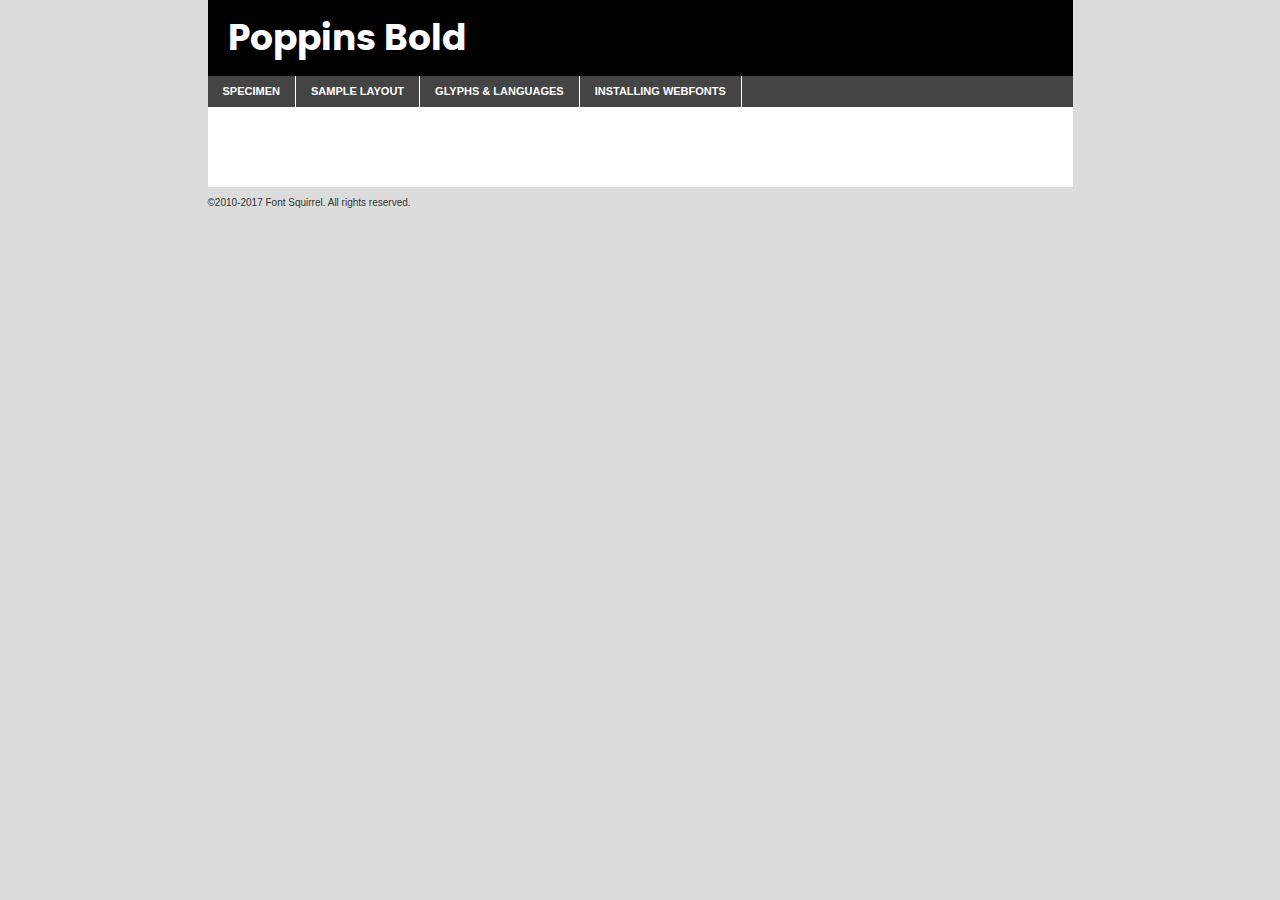
<file: components/fonts/poppins-bold-demo.html>
<!DOCTYPE html PUBLIC "-//W3C//DTD XHTML 1.0 Transitional//EN"
	"http://www.w3.org/TR/xhtml1/DTD/xhtml1-transitional.dtd">

<html xmlns="http://www.w3.org/1999/xhtml" xml:lang="en" lang="en">
<head>
	<meta http-equiv="Content-Type" content="text/html; charset=utf-8" />
	<script src="http://ajax.googleapis.com/ajax/libs/jquery/1.7.2/jquery.min.js" type="text/javascript" charset="utf-8"></script>
	<script type="text/javascript">
	(function($){$.fn.easyTabs=function(option){var param=jQuery.extend({fadeSpeed:"fast",defaultContent:1,activeClass:'active'},option);$(this).each(function(){var thisId="#"+this.id;if(param.defaultContent==''){param.defaultContent=1;}
	if(typeof param.defaultContent=="number")
	{var defaultTab=$(thisId+" .tabs li:eq("+(param.defaultContent-1)+") a").attr('href').substr(1);}else{var defaultTab=param.defaultContent;}
	$(thisId+" .tabs li a").each(function(){var tabToHide=$(this).attr('href').substr(1);$("#"+tabToHide).addClass('easytabs-tab-content');});hideAll();changeContent(defaultTab);function hideAll(){$(thisId+" .easytabs-tab-content").hide();}
	function changeContent(tabId){hideAll();$(thisId+" .tabs li").removeClass(param.activeClass);$(thisId+" .tabs li a[href=#"+tabId+"]").closest('li').addClass(param.activeClass);if(param.fadeSpeed!="none")
	{$(thisId+" #"+tabId).fadeIn(param.fadeSpeed);}else{$(thisId+" #"+tabId).show();}}
	$(thisId+" .tabs li").click(function(){var tabId=$(this).find('a').attr('href').substr(1);changeContent(tabId);return false;});});}})(jQuery);
	</script>
	<link rel="stylesheet" href="specimen_files/specimen_stylesheet.css" type="text/css" charset="utf-8" />
	<link rel="stylesheet" href="stylesheet.css" type="text/css" charset="utf-8" />

	<style type="text/css">
					body{
				font-family: 'poppinsbold';
							}
		</style>

	<title>Poppins Bold Specimen</title>
	
	
	<script type="text/javascript" charset="utf-8">
		$(document).ready(function() {
			$('#container').easyTabs({defaultContent:1});
		});
	</script>
</head>

<body>
<div id="container">
	<div id="header">
		Poppins Bold	</div>
	<ul class="tabs">
		<li><a href="#specimen">Specimen</a></li>
		<li><a href="#layout">Sample Layout</a></li>
				<li><a href="#glyphs">Glyphs &amp; Languages</a></li>
		<li><a href="#installing">Installing Webfonts</a></li>
		
	</ul>
	
	<div id="main_content">

		
			<div id="specimen">
		
				<div class="section">
					<div class="grid12 firstcol">
						<div class="huge">AaBb</div>
					</div>
				</div>
		
				<div class="section">
					<div class="glyph_range">A&#x200B;B&#x200b;C&#x200b;D&#x200b;E&#x200b;F&#x200b;G&#x200b;H&#x200b;I&#x200b;J&#x200b;K&#x200b;L&#x200b;M&#x200b;N&#x200b;O&#x200b;P&#x200b;Q&#x200b;R&#x200b;S&#x200b;T&#x200b;U&#x200b;V&#x200b;W&#x200b;X&#x200b;Y&#x200b;Z&#x200b;a&#x200b;b&#x200b;c&#x200b;d&#x200b;e&#x200b;f&#x200b;g&#x200b;h&#x200b;i&#x200b;j&#x200b;k&#x200b;l&#x200b;m&#x200b;n&#x200b;o&#x200b;p&#x200b;q&#x200b;r&#x200b;s&#x200b;t&#x200b;u&#x200b;v&#x200b;w&#x200b;x&#x200b;y&#x200b;z&#x200b;1&#x200b;2&#x200b;3&#x200b;4&#x200b;5&#x200b;6&#x200b;7&#x200b;8&#x200b;9&#x200b;0&#x200b;&amp;&#x200b;.&#x200b;,&#x200b;?&#x200b;!&#x200b;&#64;&#x200b;(&#x200b;)&#x200b;#&#x200b;$&#x200b;%&#x200b;*&#x200b;+&#x200b;-&#x200b;=&#x200b;:&#x200b;;</div>
				</div>
				<div class="section">
					<div class="grid12 firstcol">
						<table class="sample_table">
							<tr><td>10</td><td class="size10">abcdefghijklmnopqrstuvwxyzABCDEFGHIJKLMNOPQRSTUVWXYZ0123456789abcdefghijklmnopqrstuvwxyzABCDEFGHIJKLMNOPQRSTUVWXYZ0123456789abcdefghijklmnopqrstuvwxyzABCDEFGHIJKLMNOPQRSTUVWXYZ</td></tr>
							<tr><td>11</td><td class="size11">abcdefghijklmnopqrstuvwxyzABCDEFGHIJKLMNOPQRSTUVWXYZ0123456789abcdefghijklmnopqrstuvwxyzABCDEFGHIJKLMNOPQRSTUVWXYZ0123456789abcdefghijklmnopqrstuvwxyzABCDEFGHIJKLMNOPQRSTUVWXYZ</td></tr>
							<tr><td>12</td><td class="size12">abcdefghijklmnopqrstuvwxyzABCDEFGHIJKLMNOPQRSTUVWXYZ0123456789abcdefghijklmnopqrstuvwxyzABCDEFGHIJKLMNOPQRSTUVWXYZ0123456789abcdefghijklmnopqrstuvwxyzABCDEFGHIJKLMNOPQRSTUVWXYZ</td></tr>
							<tr><td>13</td><td class="size13">abcdefghijklmnopqrstuvwxyzABCDEFGHIJKLMNOPQRSTUVWXYZ0123456789abcdefghijklmnopqrstuvwxyzABCDEFGHIJKLMNOPQRSTUVWXYZ0123456789abcdefghijklmnopqrstuvwxyzABCDEFGHIJKLMNOPQRSTUVWXYZ</td></tr>
							<tr><td>14</td><td class="size14">abcdefghijklmnopqrstuvwxyzABCDEFGHIJKLMNOPQRSTUVWXYZ0123456789abcdefghijklmnopqrstuvwxyzABCDEFGHIJKLMNOPQRSTUVWXYZ0123456789abcdefghijklmnopqrstuvwxyzABCDEFGHIJKLMNOPQRSTUVWXYZ</td></tr>
							<tr><td>16</td><td class="size16">abcdefghijklmnopqrstuvwxyzABCDEFGHIJKLMNOPQRSTUVWXYZ0123456789abcdefghijklmnopqrstuvwxyzABCDEFGHIJKLMNOPQRSTUVWXYZ</td></tr>
							<tr><td>18</td><td class="size18">abcdefghijklmnopqrstuvwxyzABCDEFGHIJKLMNOPQRSTUVWXYZ0123456789abcdefghijklmnopqrstuvwxyzABCDEFGHIJKLMNOPQRSTUVWXYZ</td></tr>
							<tr><td>20</td><td class="size20">abcdefghijklmnopqrstuvwxyzABCDEFGHIJKLMNOPQRSTUVWXYZ0123456789abcdefghijklmnopqrstuvwxyzABCDEFGHIJKLMNOPQRSTUVWXYZ</td></tr>
							<tr><td>24</td><td class="size24">abcdefghijklmnopqrstuvwxyzABCDEFGHIJKLMNOPQRSTUVWXYZ0123456789abcdefghijklmnopqrstuvwxyzABCDEFGHIJKLMNOPQRSTUVWXYZ</td></tr>
							<tr><td>30</td><td class="size30">abcdefghijklmnopqrstuvwxyzABCDEFGHIJKLMNOPQRSTUVWXYZ0123456789abcdefghijklmnopqrstuvwxyzABCDEFGHIJKLMNOPQRSTUVWXYZ</td></tr>
							<tr><td>36</td><td class="size36">abcdefghijklmnopqrstuvwxyzABCDEFGHIJKLMNOPQRSTUVWXYZ0123456789abcdefghijklmnopqrstuvwxyzABCDEFGHIJKLMNOPQRSTUVWXYZ</td></tr>
							<tr><td>48</td><td class="size48">abcdefghijklmnopqrstuvwxyzABCDEFGHIJKLMNOPQRSTUVWXYZ0123456789abcdefghijklmnopqrstuvwxyzABCDEFGHIJKLMNOPQRSTUVWXYZ</td></tr>
							<tr><td>60</td><td class="size60">abcdefghijklmnopqrstuvwxyzABCDEFGHIJKLMNOPQRSTUVWXYZ0123456789abcdefghijklmnopqrstuvwxyzABCDEFGHIJKLMNOPQRSTUVWXYZ</td></tr>
							<tr><td>72</td><td class="size72">abcdefghijklmnopqrstuvwxyzABCDEFGHIJKLMNOPQRSTUVWXYZ0123456789abcdefghijklmnopqrstuvwxyzABCDEFGHIJKLMNOPQRSTUVWXYZ</td></tr>
							<tr><td>90</td><td class="size90">abcdefghijklmnopqrstuvwxyzABCDEFGHIJKLMNOPQRSTUVWXYZ0123456789abcdefghijklmnopqrstuvwxyzABCDEFGHIJKLMNOPQRSTUVWXYZ</td></tr>
						</table>
				
					</div>
			
				</div>
		
		
		
								<div class="section" id="bodycomparison">


										<div id="xheight">
				<div class="fontbody">&#x25FC;&#x25FC;&#x25FC;&#x25FC;&#x25FC;&#x25FC;&#x25FC;&#x25FC;&#x25FC;&#x25FC;&#x25FC;&#x25FC;&#x25FC;&#x25FC;&#x25FC;&#x25FC;&#x25FC;&#x25FC;&#x25FC;&#x25FC;&#x25FC;&#x25FC;&#x25FC;&#x25FC;&#x25FC;&#x25FC;&#x25FC;&#x25FC;&#x25FC;&#x25FC;&#x25FC;&#x25FC;&#x25FC;&#x25FC;&#x25FC;&#x25FC;&#x25FC;&#x25FC;&#x25FC;&#x25FC;&#x25FC;&#x25FC;&#x25FC;&#x25FC;&#x25FC;&#x25FC;&#x25FC;&#x25FC;&#x25FC;&#x25FC;&#x25FC;&#x25FC;&#x25FC;&#x25FC;&#x25FC;&#x25FC;&#x25FC;&#x25FC;&#x25FC;&#x25FC;&#x25FC;&#x25FC;&#x25FC;&#x25FC;&#x25FC;&#x25FC;&#x25FC;&#x25FC;&#x25FC;&#x25FC;&#x25FC;&#x25FC;&#x25FC;&#x25FC;&#x25FC;&#x25FC;&#x25FC;&#x25FC;&#x25FC;&#x25FC;&#x25FC;&#x25FC;&#x25FC;&#x25FC;&#x25FC;&#x25FC;&#x25FC;&#x25FC;&#x25FC;&#x25FC;&#x25FC;&#x25FC;&#x25FC;&#x25FC;&#x25FC;&#x25FC;&#x25FC;&#x25FC;&#x25FC;body</div><div class="arialbody">body</div><div class="verdanabody">body</div><div class="georgiabody">body</div></div>
										<div class="fontbody" style="z-index:1">
											body<span>Poppins Bold</span>
										</div>
										<div class="arialbody" style="z-index:1">
											body<span>Arial</span>
										</div>
										<div class="verdanabody" style="z-index:1">
											body<span>Verdana</span>
										</div>
										<div class="georgiabody" style="z-index:1">
											body<span>Georgia</span>
										</div>



								</div>
		
		
				<div class="section psample psample_row1" id="">
					
					<div class="grid2 firstcol">
						<p class="size10"><span>10.</span>Aenean lacinia bibendum nulla sed consectetur. Fusce dapibus, tellus ac cursus commodo, tortor mauris condimentum nibh, ut fermentum massa justo sit amet risus. Nullam id dolor id nibh ultricies vehicula ut id elit. Cum sociis natoque penatibus et magnis dis parturient montes, nascetur ridiculus mus. Nulla vitae elit libero, a pharetra augue.</p>
			
					</div>
					<div class="grid3">
						<p class="size11"><span>11.</span>Aenean lacinia bibendum nulla sed consectetur. Fusce dapibus, tellus ac cursus commodo, tortor mauris condimentum nibh, ut fermentum massa justo sit amet risus. Nullam id dolor id nibh ultricies vehicula ut id elit. Cum sociis natoque penatibus et magnis dis parturient montes, nascetur ridiculus mus. Nulla vitae elit libero, a pharetra augue.</p>
			
					</div>
					<div class="grid3">
						<p class="size12"><span>12.</span>Aenean lacinia bibendum nulla sed consectetur. Fusce dapibus, tellus ac cursus commodo, tortor mauris condimentum nibh, ut fermentum massa justo sit amet risus. Nullam id dolor id nibh ultricies vehicula ut id elit. Cum sociis natoque penatibus et magnis dis parturient montes, nascetur ridiculus mus. Nulla vitae elit libero, a pharetra augue.</p>
			
					</div>
					<div class="grid4">
						<p class="size13"><span>13.</span>Aenean lacinia bibendum nulla sed consectetur. Fusce dapibus, tellus ac cursus commodo, tortor mauris condimentum nibh, ut fermentum massa justo sit amet risus. Nullam id dolor id nibh ultricies vehicula ut id elit. Cum sociis natoque penatibus et magnis dis parturient montes, nascetur ridiculus mus. Nulla vitae elit libero, a pharetra augue.</p>
			
					</div>
					<div class="white_blend"></div>
					
				</div>
				<div class="section psample psample_row2" id="">
					<div class="grid3 firstcol">
						<p class="size14"><span>14.</span>Aenean lacinia bibendum nulla sed consectetur. Fusce dapibus, tellus ac cursus commodo, tortor mauris condimentum nibh, ut fermentum massa justo sit amet risus. Nullam id dolor id nibh ultricies vehicula ut id elit. Cum sociis natoque penatibus et magnis dis parturient montes, nascetur ridiculus mus. Nulla vitae elit libero, a pharetra augue.</p>
			
					</div>
					<div class="grid4">
						<p class="size16"><span>16.</span>Aenean lacinia bibendum nulla sed consectetur. Fusce dapibus, tellus ac cursus commodo, tortor mauris condimentum nibh, ut fermentum massa justo sit amet risus. Nullam id dolor id nibh ultricies vehicula ut id elit. Cum sociis natoque penatibus et magnis dis parturient montes, nascetur ridiculus mus. Nulla vitae elit libero, a pharetra augue.</p>
			
					</div>
					<div class="grid5">
						<p class="size18"><span>18.</span>Aenean lacinia bibendum nulla sed consectetur. Fusce dapibus, tellus ac cursus commodo, tortor mauris condimentum nibh, ut fermentum massa justo sit amet risus. Nullam id dolor id nibh ultricies vehicula ut id elit. Cum sociis natoque penatibus et magnis dis parturient montes, nascetur ridiculus mus. Nulla vitae elit libero, a pharetra augue.</p>
			
					</div>

					<div class="white_blend"></div>

				</div>
				
				<div class="section psample psample_row3" id="">
					<div class="grid5 firstcol">
						<p class="size20"><span>20.</span>Aenean lacinia bibendum nulla sed consectetur. Fusce dapibus, tellus ac cursus commodo, tortor mauris condimentum nibh, ut fermentum massa justo sit amet risus. Nullam id dolor id nibh ultricies vehicula ut id elit. Cum sociis natoque penatibus et magnis dis parturient montes, nascetur ridiculus mus. Nulla vitae elit libero, a pharetra augue.</p>
					</div>
					<div class="grid7">
						<p class="size24"><span>24.</span>Aenean lacinia bibendum nulla sed consectetur. Fusce dapibus, tellus ac cursus commodo, tortor mauris condimentum nibh, ut fermentum massa justo sit amet risus. Nullam id dolor id nibh ultricies vehicula ut id elit. Cum sociis natoque penatibus et magnis dis parturient montes, nascetur ridiculus mus. Nulla vitae elit libero, a pharetra augue.</p>
					</div>
					
					<div class="white_blend"></div>
					
				</div>
				
				<div class="section psample psample_row4" id="">
					<div class="grid12 firstcol">
						<p class="size30"><span>30.</span>Aenean lacinia bibendum nulla sed consectetur. Fusce dapibus, tellus ac cursus commodo, tortor mauris condimentum nibh, ut fermentum massa justo sit amet risus. Nullam id dolor id nibh ultricies vehicula ut id elit. Cum sociis natoque penatibus et magnis dis parturient montes, nascetur ridiculus mus. Nulla vitae elit libero, a pharetra augue.</p>
					</div>
					<div class="white_blend"></div>
					
				</div>
				
				
				
				<div class="section psample psample_row1 fullreverse">
					<div class="grid2 firstcol">
						<p class="size10"><span>10.</span>Aenean lacinia bibendum nulla sed consectetur. Fusce dapibus, tellus ac cursus commodo, tortor mauris condimentum nibh, ut fermentum massa justo sit amet risus. Nullam id dolor id nibh ultricies vehicula ut id elit. Cum sociis natoque penatibus et magnis dis parturient montes, nascetur ridiculus mus. Nulla vitae elit libero, a pharetra augue.</p>
			
					</div>
					<div class="grid3">
						<p class="size11"><span>11.</span>Aenean lacinia bibendum nulla sed consectetur. Fusce dapibus, tellus ac cursus commodo, tortor mauris condimentum nibh, ut fermentum massa justo sit amet risus. Nullam id dolor id nibh ultricies vehicula ut id elit. Cum sociis natoque penatibus et magnis dis parturient montes, nascetur ridiculus mus. Nulla vitae elit libero, a pharetra augue.</p>
			
					</div>
					<div class="grid3">
						<p class="size12"><span>12.</span>Aenean lacinia bibendum nulla sed consectetur. Fusce dapibus, tellus ac cursus commodo, tortor mauris condimentum nibh, ut fermentum massa justo sit amet risus. Nullam id dolor id nibh ultricies vehicula ut id elit. Cum sociis natoque penatibus et magnis dis parturient montes, nascetur ridiculus mus. Nulla vitae elit libero, a pharetra augue.</p>
			
					</div>
					<div class="grid4">
						<p class="size13"><span>13.</span>Aenean lacinia bibendum nulla sed consectetur. Fusce dapibus, tellus ac cursus commodo, tortor mauris condimentum nibh, ut fermentum massa justo sit amet risus. Nullam id dolor id nibh ultricies vehicula ut id elit. Cum sociis natoque penatibus et magnis dis parturient montes, nascetur ridiculus mus. Nulla vitae elit libero, a pharetra augue.</p>
			
					</div>
					<div class="black_blend"></div>
					
				</div>
				
				<div class="section psample psample_row2 fullreverse">
					<div class="grid3 firstcol">
						<p class="size14"><span>14.</span>Aenean lacinia bibendum nulla sed consectetur. Fusce dapibus, tellus ac cursus commodo, tortor mauris condimentum nibh, ut fermentum massa justo sit amet risus. Nullam id dolor id nibh ultricies vehicula ut id elit. Cum sociis natoque penatibus et magnis dis parturient montes, nascetur ridiculus mus. Nulla vitae elit libero, a pharetra augue.</p>
			
					</div>
					<div class="grid4">
						<p class="size16"><span>16.</span>Aenean lacinia bibendum nulla sed consectetur. Fusce dapibus, tellus ac cursus commodo, tortor mauris condimentum nibh, ut fermentum massa justo sit amet risus. Nullam id dolor id nibh ultricies vehicula ut id elit. Cum sociis natoque penatibus et magnis dis parturient montes, nascetur ridiculus mus. Nulla vitae elit libero, a pharetra augue.</p>
			
					</div>
					<div class="grid5">
						<p class="size18"><span>18.</span>Aenean lacinia bibendum nulla sed consectetur. Fusce dapibus, tellus ac cursus commodo, tortor mauris condimentum nibh, ut fermentum massa justo sit amet risus. Nullam id dolor id nibh ultricies vehicula ut id elit. Cum sociis natoque penatibus et magnis dis parturient montes, nascetur ridiculus mus. Nulla vitae elit libero, a pharetra augue.</p>
			
					</div>
					<div class="black_blend"></div>

				</div>
				
				<div class="section psample fullreverse psample_row3" id="">
					<div class="grid5 firstcol">
						<p class="size20"><span>20.</span>Aenean lacinia bibendum nulla sed consectetur. Fusce dapibus, tellus ac cursus commodo, tortor mauris condimentum nibh, ut fermentum massa justo sit amet risus. Nullam id dolor id nibh ultricies vehicula ut id elit. Cum sociis natoque penatibus et magnis dis parturient montes, nascetur ridiculus mus. Nulla vitae elit libero, a pharetra augue.</p>
					</div>
					<div class="grid7">
						<p class="size24"><span>24.</span>Aenean lacinia bibendum nulla sed consectetur. Fusce dapibus, tellus ac cursus commodo, tortor mauris condimentum nibh, ut fermentum massa justo sit amet risus. Nullam id dolor id nibh ultricies vehicula ut id elit. Cum sociis natoque penatibus et magnis dis parturient montes, nascetur ridiculus mus. Nulla vitae elit libero, a pharetra augue.</p>
					</div>
					
					<div class="black_blend"></div>
					
				</div>
				
				<div class="section psample fullreverse psample_row4" id="" style="border-bottom: 20px #000 solid;">
					<div class="grid12 firstcol">
						<p class="size30"><span>30.</span>Aenean lacinia bibendum nulla sed consectetur. Fusce dapibus, tellus ac cursus commodo, tortor mauris condimentum nibh, ut fermentum massa justo sit amet risus. Nullam id dolor id nibh ultricies vehicula ut id elit. Cum sociis natoque penatibus et magnis dis parturient montes, nascetur ridiculus mus. Nulla vitae elit libero, a pharetra augue.</p>
					</div>
					<div class="black_blend"></div>
					
				</div>
				
				
				
				
			</div>
			
			<div id="layout">
				
				<div class="section">
					
					<div class="grid12 firstcol">
						<h1>Lorem Ipsum Dolor</h1>
						<h2>Etiam porta sem malesuada magna mollis euismod</h2>
						
						<p class="byline">By <a href="#link">Aenean Lacinia</a></p>
					</div>
				</div>
				<div class="section">
					<div class="grid8 firstcol">
						<p class="large">Donec sed odio dui. Morbi leo risus, porta ac consectetur ac, vestibulum at eros. Fusce dapibus, tellus ac cursus commodo, tortor mauris condimentum nibh, ut fermentum massa justo sit amet risus. </p>

						
						<h3>Pellentesque ornare sem</h3>

						<p>Maecenas sed diam eget risus varius blandit sit amet non magna. Maecenas faucibus mollis interdum. Donec ullamcorper nulla non metus auctor fringilla. Nullam id dolor id nibh ultricies vehicula ut id elit. Nullam id dolor id nibh ultricies vehicula ut id elit. </p>

						<p>Aenean eu leo quam. Pellentesque ornare sem lacinia quam venenatis vestibulum. Lorem ipsum dolor sit amet, consectetur adipiscing elit. Cum sociis natoque penatibus et magnis dis parturient montes, nascetur ridiculus mus. </p>

						<p>Nulla vitae elit libero, a pharetra augue. Praesent commodo cursus magna, vel scelerisque nisl consectetur et. Aenean lacinia bibendum nulla sed consectetur. </p>

						<p>Nullam quis risus eget urna mollis ornare vel eu leo. Nullam quis risus eget urna mollis ornare vel eu leo. Maecenas sed diam eget risus varius blandit sit amet non magna. Donec ullamcorper nulla non metus auctor fringilla. </p>

						<h3>Cras mattis consectetur</h3>

						<p>Aenean eu leo quam. Pellentesque ornare sem lacinia quam venenatis vestibulum. Aenean lacinia bibendum nulla sed consectetur. Integer posuere erat a ante venenatis dapibus posuere velit aliquet. Cras mattis consectetur purus sit amet fermentum. </p>

						<p>Nullam id dolor id nibh ultricies vehicula ut id elit. Nullam quis risus eget urna mollis ornare vel eu leo. Cras mattis consectetur purus sit amet fermentum.</p>
					</div>
					
					<div class="grid4 sidebar">
						
						<div class="box reverse">
							<p class="last">Nullam quis risus eget urna mollis ornare vel eu leo. Donec ullamcorper nulla non metus auctor fringilla. Cras mattis consectetur purus sit amet fermentum. Sed posuere consectetur est at lobortis. Lorem ipsum dolor sit amet, consectetur adipiscing elit. </p>
						</div>
						
						<p class="caption">Maecenas sed diam eget risus varius.</p>

						<p>Vestibulum id ligula porta felis euismod semper. Integer posuere erat a ante venenatis dapibus posuere velit aliquet. Vestibulum id ligula porta felis euismod semper. Sed posuere consectetur est at lobortis. Maecenas sed diam eget risus varius blandit sit amet non magna. Fusce dapibus, tellus ac cursus commodo, tortor mauris condimentum nibh, ut fermentum massa justo sit amet risus. </p>

					

						<p>Duis mollis, est non commodo luctus, nisi erat porttitor ligula, eget lacinia odio sem nec elit. Aenean lacinia bibendum nulla sed consectetur. Vivamus sagittis lacus vel augue laoreet rutrum faucibus dolor auctor. Aenean lacinia bibendum nulla sed consectetur. Nullam quis risus eget urna mollis ornare vel eu leo. </p>

						<p>Praesent commodo cursus magna, vel scelerisque nisl consectetur et. Donec ullamcorper nulla non metus auctor fringilla. Maecenas faucibus mollis interdum. Fusce dapibus, tellus ac cursus commodo, tortor mauris condimentum nibh, ut fermentum massa justo sit amet risus. </p>

					</div>
				</div>
				
			</div>


			



		<div id="glyphs">
			<div class="section">
				<div class="grid12 firstcol">
			
				<h1>Language Support</h1>
				<p>The subset of Poppins Bold in this kit supports the following languages:<br />
			
					Albanian, Basque, Breton, Chamorro, Danish, Dutch, English, Faroese, Finnish, French, Frisian, Galician, German, Icelandic, Italian, Malagasy, Norwegian, Portuguese, Spanish, Alsatian, Aragonese, Arapaho, Arrernte, Asturian, Aymara, Bislama, Cebuano, Corsican, Fijian, French_creole, Genoese, Gilbertese, Greenlandic, Haitian_creole, Hiligaynon, Hmong, Hopi, Ibanag, Iloko_ilokano, Indonesian, Interglossa_glosa, Interlingua, Irish_gaelic, Jerriais, Lojban, Lombard, Luxembourgeois, Manx, Mohawk, Norfolk_pitcairnese, Occitan, Oromo, Pangasinan, Papiamento, Piedmontese, Potawatomi, Rhaeto-romance, Romansh, Rotokas, Sami_lule, Samoan, Sardinian, Scots_gaelic, Seychelles_creole, Shona, Sicilian, Somali, Southern_ndebele, Swahili, Swati_swazi, Tagalog_filipino_pilipino, Tetum, Tok_pisin, Uyghur_latinized, Volapuk, Walloon, Warlpiri, Xhosa, Yapese, Zulu, Latinbasic, Ubasic, Demo				</p>
				<h1>Glyph Chart</h1>
				<p>The subset of Poppins Bold in this kit includes all the glyphs listed below. Unicode entities are included above each glyph to help you insert individual characters into your layout.</p>
				<div id="glyph_chart">
			
																														 <div><p>&amp;#13;</p>&#13;</div>
																				 <div><p>&amp;#32;</p>&#32;</div>
																				 <div><p>&amp;#33;</p>&#33;</div>
																				 <div><p>&amp;#34;</p>&#34;</div>
																				 <div><p>&amp;#35;</p>&#35;</div>
																				 <div><p>&amp;#36;</p>&#36;</div>
																				 <div><p>&amp;#37;</p>&#37;</div>
																				 <div><p>&amp;#38;</p>&#38;</div>
																				 <div><p>&amp;#39;</p>&#39;</div>
																				 <div><p>&amp;#40;</p>&#40;</div>
																				 <div><p>&amp;#41;</p>&#41;</div>
																				 <div><p>&amp;#42;</p>&#42;</div>
																				 <div><p>&amp;#43;</p>&#43;</div>
																				 <div><p>&amp;#44;</p>&#44;</div>
																				 <div><p>&amp;#45;</p>&#45;</div>
																				 <div><p>&amp;#46;</p>&#46;</div>
																				 <div><p>&amp;#47;</p>&#47;</div>
																				 <div><p>&amp;#48;</p>&#48;</div>
																				 <div><p>&amp;#49;</p>&#49;</div>
																				 <div><p>&amp;#50;</p>&#50;</div>
																				 <div><p>&amp;#51;</p>&#51;</div>
																				 <div><p>&amp;#52;</p>&#52;</div>
																				 <div><p>&amp;#53;</p>&#53;</div>
																				 <div><p>&amp;#54;</p>&#54;</div>
																				 <div><p>&amp;#55;</p>&#55;</div>
																				 <div><p>&amp;#56;</p>&#56;</div>
																				 <div><p>&amp;#57;</p>&#57;</div>
																				 <div><p>&amp;#58;</p>&#58;</div>
																				 <div><p>&amp;#59;</p>&#59;</div>
																				 <div><p>&amp;#60;</p>&#60;</div>
																				 <div><p>&amp;#61;</p>&#61;</div>
																				 <div><p>&amp;#62;</p>&#62;</div>
																				 <div><p>&amp;#63;</p>&#63;</div>
																				 <div><p>&amp;#64;</p>&#64;</div>
																				 <div><p>&amp;#65;</p>&#65;</div>
																				 <div><p>&amp;#66;</p>&#66;</div>
																				 <div><p>&amp;#67;</p>&#67;</div>
																				 <div><p>&amp;#68;</p>&#68;</div>
																				 <div><p>&amp;#69;</p>&#69;</div>
																				 <div><p>&amp;#70;</p>&#70;</div>
																				 <div><p>&amp;#71;</p>&#71;</div>
																				 <div><p>&amp;#72;</p>&#72;</div>
																				 <div><p>&amp;#73;</p>&#73;</div>
																				 <div><p>&amp;#74;</p>&#74;</div>
																				 <div><p>&amp;#75;</p>&#75;</div>
																				 <div><p>&amp;#76;</p>&#76;</div>
																				 <div><p>&amp;#77;</p>&#77;</div>
																				 <div><p>&amp;#78;</p>&#78;</div>
																				 <div><p>&amp;#79;</p>&#79;</div>
																				 <div><p>&amp;#80;</p>&#80;</div>
																				 <div><p>&amp;#81;</p>&#81;</div>
																				 <div><p>&amp;#82;</p>&#82;</div>
																				 <div><p>&amp;#83;</p>&#83;</div>
																				 <div><p>&amp;#84;</p>&#84;</div>
																				 <div><p>&amp;#85;</p>&#85;</div>
																				 <div><p>&amp;#86;</p>&#86;</div>
																				 <div><p>&amp;#87;</p>&#87;</div>
																				 <div><p>&amp;#88;</p>&#88;</div>
																				 <div><p>&amp;#89;</p>&#89;</div>
																				 <div><p>&amp;#90;</p>&#90;</div>
																				 <div><p>&amp;#91;</p>&#91;</div>
																				 <div><p>&amp;#92;</p>&#92;</div>
																				 <div><p>&amp;#93;</p>&#93;</div>
																				 <div><p>&amp;#94;</p>&#94;</div>
																				 <div><p>&amp;#95;</p>&#95;</div>
																				 <div><p>&amp;#96;</p>&#96;</div>
																				 <div><p>&amp;#97;</p>&#97;</div>
																				 <div><p>&amp;#98;</p>&#98;</div>
																				 <div><p>&amp;#99;</p>&#99;</div>
																				 <div><p>&amp;#100;</p>&#100;</div>
																				 <div><p>&amp;#101;</p>&#101;</div>
																				 <div><p>&amp;#102;</p>&#102;</div>
																				 <div><p>&amp;#103;</p>&#103;</div>
																				 <div><p>&amp;#104;</p>&#104;</div>
																				 <div><p>&amp;#105;</p>&#105;</div>
																				 <div><p>&amp;#106;</p>&#106;</div>
																				 <div><p>&amp;#107;</p>&#107;</div>
																				 <div><p>&amp;#108;</p>&#108;</div>
																				 <div><p>&amp;#109;</p>&#109;</div>
																				 <div><p>&amp;#110;</p>&#110;</div>
																				 <div><p>&amp;#111;</p>&#111;</div>
																				 <div><p>&amp;#112;</p>&#112;</div>
																				 <div><p>&amp;#113;</p>&#113;</div>
																				 <div><p>&amp;#114;</p>&#114;</div>
																				 <div><p>&amp;#115;</p>&#115;</div>
																				 <div><p>&amp;#116;</p>&#116;</div>
																				 <div><p>&amp;#117;</p>&#117;</div>
																				 <div><p>&amp;#118;</p>&#118;</div>
																				 <div><p>&amp;#119;</p>&#119;</div>
																				 <div><p>&amp;#120;</p>&#120;</div>
																				 <div><p>&amp;#121;</p>&#121;</div>
																				 <div><p>&amp;#122;</p>&#122;</div>
																				 <div><p>&amp;#123;</p>&#123;</div>
																				 <div><p>&amp;#124;</p>&#124;</div>
																				 <div><p>&amp;#125;</p>&#125;</div>
																				 <div><p>&amp;#126;</p>&#126;</div>
																				 <div><p>&amp;#160;</p>&#160;</div>
																				 <div><p>&amp;#161;</p>&#161;</div>
																				 <div><p>&amp;#162;</p>&#162;</div>
																				 <div><p>&amp;#163;</p>&#163;</div>
																				 <div><p>&amp;#164;</p>&#164;</div>
																				 <div><p>&amp;#165;</p>&#165;</div>
																				 <div><p>&amp;#166;</p>&#166;</div>
																				 <div><p>&amp;#167;</p>&#167;</div>
																				 <div><p>&amp;#168;</p>&#168;</div>
																				 <div><p>&amp;#169;</p>&#169;</div>
																				 <div><p>&amp;#170;</p>&#170;</div>
																				 <div><p>&amp;#171;</p>&#171;</div>
																				 <div><p>&amp;#172;</p>&#172;</div>
																				 <div><p>&amp;#173;</p>&#173;</div>
																				 <div><p>&amp;#174;</p>&#174;</div>
																				 <div><p>&amp;#175;</p>&#175;</div>
																				 <div><p>&amp;#176;</p>&#176;</div>
																				 <div><p>&amp;#177;</p>&#177;</div>
																				 <div><p>&amp;#178;</p>&#178;</div>
																				 <div><p>&amp;#179;</p>&#179;</div>
																				 <div><p>&amp;#180;</p>&#180;</div>
																				 <div><p>&amp;#181;</p>&#181;</div>
																				 <div><p>&amp;#182;</p>&#182;</div>
																				 <div><p>&amp;#183;</p>&#183;</div>
																				 <div><p>&amp;#184;</p>&#184;</div>
																				 <div><p>&amp;#185;</p>&#185;</div>
																				 <div><p>&amp;#186;</p>&#186;</div>
																				 <div><p>&amp;#187;</p>&#187;</div>
																				 <div><p>&amp;#188;</p>&#188;</div>
																				 <div><p>&amp;#189;</p>&#189;</div>
																				 <div><p>&amp;#190;</p>&#190;</div>
																				 <div><p>&amp;#191;</p>&#191;</div>
																				 <div><p>&amp;#192;</p>&#192;</div>
																				 <div><p>&amp;#193;</p>&#193;</div>
																				 <div><p>&amp;#194;</p>&#194;</div>
																				 <div><p>&amp;#195;</p>&#195;</div>
																				 <div><p>&amp;#196;</p>&#196;</div>
																				 <div><p>&amp;#197;</p>&#197;</div>
																				 <div><p>&amp;#198;</p>&#198;</div>
																				 <div><p>&amp;#199;</p>&#199;</div>
																				 <div><p>&amp;#200;</p>&#200;</div>
																				 <div><p>&amp;#201;</p>&#201;</div>
																				 <div><p>&amp;#202;</p>&#202;</div>
																				 <div><p>&amp;#203;</p>&#203;</div>
																				 <div><p>&amp;#204;</p>&#204;</div>
																				 <div><p>&amp;#205;</p>&#205;</div>
																				 <div><p>&amp;#206;</p>&#206;</div>
																				 <div><p>&amp;#207;</p>&#207;</div>
																				 <div><p>&amp;#208;</p>&#208;</div>
																				 <div><p>&amp;#209;</p>&#209;</div>
																				 <div><p>&amp;#210;</p>&#210;</div>
																				 <div><p>&amp;#211;</p>&#211;</div>
																				 <div><p>&amp;#212;</p>&#212;</div>
																				 <div><p>&amp;#213;</p>&#213;</div>
																				 <div><p>&amp;#214;</p>&#214;</div>
																				 <div><p>&amp;#215;</p>&#215;</div>
																				 <div><p>&amp;#216;</p>&#216;</div>
																				 <div><p>&amp;#217;</p>&#217;</div>
																				 <div><p>&amp;#218;</p>&#218;</div>
																				 <div><p>&amp;#219;</p>&#219;</div>
																				 <div><p>&amp;#220;</p>&#220;</div>
																				 <div><p>&amp;#221;</p>&#221;</div>
																				 <div><p>&amp;#222;</p>&#222;</div>
																				 <div><p>&amp;#223;</p>&#223;</div>
																				 <div><p>&amp;#224;</p>&#224;</div>
																				 <div><p>&amp;#225;</p>&#225;</div>
																				 <div><p>&amp;#226;</p>&#226;</div>
																				 <div><p>&amp;#227;</p>&#227;</div>
																				 <div><p>&amp;#228;</p>&#228;</div>
																				 <div><p>&amp;#229;</p>&#229;</div>
																				 <div><p>&amp;#230;</p>&#230;</div>
																				 <div><p>&amp;#231;</p>&#231;</div>
																				 <div><p>&amp;#232;</p>&#232;</div>
																				 <div><p>&amp;#233;</p>&#233;</div>
																				 <div><p>&amp;#234;</p>&#234;</div>
																				 <div><p>&amp;#235;</p>&#235;</div>
																				 <div><p>&amp;#236;</p>&#236;</div>
																				 <div><p>&amp;#237;</p>&#237;</div>
																				 <div><p>&amp;#238;</p>&#238;</div>
																				 <div><p>&amp;#239;</p>&#239;</div>
																				 <div><p>&amp;#240;</p>&#240;</div>
																				 <div><p>&amp;#241;</p>&#241;</div>
																				 <div><p>&amp;#242;</p>&#242;</div>
																				 <div><p>&amp;#243;</p>&#243;</div>
																				 <div><p>&amp;#244;</p>&#244;</div>
																				 <div><p>&amp;#245;</p>&#245;</div>
																				 <div><p>&amp;#246;</p>&#246;</div>
																				 <div><p>&amp;#247;</p>&#247;</div>
																				 <div><p>&amp;#248;</p>&#248;</div>
																				 <div><p>&amp;#249;</p>&#249;</div>
																				 <div><p>&amp;#250;</p>&#250;</div>
																				 <div><p>&amp;#251;</p>&#251;</div>
																				 <div><p>&amp;#252;</p>&#252;</div>
																				 <div><p>&amp;#253;</p>&#253;</div>
																				 <div><p>&amp;#254;</p>&#254;</div>
																				 <div><p>&amp;#255;</p>&#255;</div>
																				 <div><p>&amp;#338;</p>&#338;</div>
																				 <div><p>&amp;#339;</p>&#339;</div>
																				 <div><p>&amp;#376;</p>&#376;</div>
																				 <div><p>&amp;#710;</p>&#710;</div>
																				 <div><p>&amp;#732;</p>&#732;</div>
																				 <div><p>&amp;#8192;</p>&#8192;</div>
																				 <div><p>&amp;#8193;</p>&#8193;</div>
																				 <div><p>&amp;#8194;</p>&#8194;</div>
																				 <div><p>&amp;#8195;</p>&#8195;</div>
																				 <div><p>&amp;#8196;</p>&#8196;</div>
																				 <div><p>&amp;#8197;</p>&#8197;</div>
																				 <div><p>&amp;#8198;</p>&#8198;</div>
																				 <div><p>&amp;#8199;</p>&#8199;</div>
																				 <div><p>&amp;#8200;</p>&#8200;</div>
																				 <div><p>&amp;#8201;</p>&#8201;</div>
																				 <div><p>&amp;#8202;</p>&#8202;</div>
																				 <div><p>&amp;#8208;</p>&#8208;</div>
																				 <div><p>&amp;#8209;</p>&#8209;</div>
																				 <div><p>&amp;#8210;</p>&#8210;</div>
																				 <div><p>&amp;#8211;</p>&#8211;</div>
																				 <div><p>&amp;#8212;</p>&#8212;</div>
																				 <div><p>&amp;#8216;</p>&#8216;</div>
																				 <div><p>&amp;#8217;</p>&#8217;</div>
																				 <div><p>&amp;#8218;</p>&#8218;</div>
																				 <div><p>&amp;#8220;</p>&#8220;</div>
																				 <div><p>&amp;#8221;</p>&#8221;</div>
																				 <div><p>&amp;#8222;</p>&#8222;</div>
																				 <div><p>&amp;#8226;</p>&#8226;</div>
																				 <div><p>&amp;#8230;</p>&#8230;</div>
																				 <div><p>&amp;#8239;</p>&#8239;</div>
																				 <div><p>&amp;#8249;</p>&#8249;</div>
																				 <div><p>&amp;#8250;</p>&#8250;</div>
																				 <div><p>&amp;#8287;</p>&#8287;</div>
																				 <div><p>&amp;#8364;</p>&#8364;</div>
																				 <div><p>&amp;#8482;</p>&#8482;</div>
																				 <div><p>&amp;#64257;</p>&#64257;</div>
																				 <div><p>&amp;#64258;</p>&#64258;</div>
																																																</div>	
				</div>
		
		
			</div>
		</div>
		
		
		<div id="specs">
			
		</div>
	
		<div id="installing">
			<div class="section">
				<div class="grid7 firstcol">
					<h1>Installing Webfonts</h1>
					
					<p>Webfonts are supported by all major browser platforms but not all in the same way. There are currently four different font formats that must be included in order to target all browsers. This includes TTF, WOFF, EOT and SVG.</p>
					
					<h2>1. Upload your webfonts</h2>
					<p>You must upload your webfont kit to your website. They should be in or near the same directory as your CSS files.</p>
					
					<h2>2. Include the webfont stylesheet</h2>
					<p>A special CSS @font-face declaration helps the various browsers select the appropriate font it needs without causing you a bunch of headaches. Learn more about this syntax by reading the <a href="https://www.fontspring.com/blog/further-hardening-of-the-bulletproof-syntax">Fontspring blog post</a> about it. The code for it is as follows:</p>


<code>
@font-face{ 
	font-family: 'MyWebFont';
	src: url('WebFont.eot');
	src: url('WebFont.eot?#iefix') format('embedded-opentype'),
	     url('WebFont.woff') format('woff'),
	     url('WebFont.ttf') format('truetype'),
	     url('WebFont.svg#webfont') format('svg');
}
</code>

	<p>We've already gone ahead and generated the code for you. All you have to do is link to the stylesheet in your HTML, like this:</p>
	<code>&lt;link rel=&quot;stylesheet&quot; href=&quot;stylesheet.css&quot; type=&quot;text/css&quot; charset=&quot;utf-8&quot; /&gt;</code>

					<h2>3. Modify your own stylesheet</h2>
					<p>To take advantage of your new fonts, you must tell your stylesheet to use them. Look at the original @font-face declaration above and find the property called "font-family." The name linked there will be what you use to reference the font. Prepend that webfont name to the font stack in the "font-family" property, inside the selector you want to change. For example:</p>
<code>p { font-family: 'WebFont', Arial, sans-serif; }</code>

<h2>4. Test</h2>
<p>Getting webfonts to work cross-browser <em>can</em> be tricky. Use the information in the sidebar to help you if you find that fonts aren't loading in a particular browser.</p>
				</div>
				
				<div class="grid5 sidebar">
					<div class="box">
						<h2>Troubleshooting<br />Font-Face Problems</h2>
						<p>Having trouble getting your webfonts to load in your new website? Here are some tips to sort out what might be the problem.</p>

						<h3>Fonts not showing in any browser</h3>

						<p>This sounds like you need to work on the plumbing. You either did not upload the fonts to the correct directory, or you did not link the fonts properly in the CSS. If you've confirmed that all this is correct and you still have a problem, take a look at your .htaccess file and see if requests are getting intercepted.</p>

						<h3>Fonts not loading in iPhone or iPad</h3>

						<p>The most common problem here is that you are serving the fonts from an IIS server. IIS refuses to serve files that have unknown MIME types. If that is the case, you must set the MIME type for SVG to "image/svg+xml" in the server settings. Follow these instructions from Microsoft if you need help.</p>

						<h3>Fonts not loading in Firefox</h3>

						<p>The primary reason for this failure? You are still using a version Firefox older than 3.5. So upgrade already! If that isn't it, then you are very likely serving fonts from a different domain. Firefox requires that all font assets be served from the same domain. Lastly it is possible that you need to add WOFF to your list of MIME types (if you are serving via IIS.)</p>

						<h3>Fonts not loading in IE</h3>

						<p>Are you looking at Internet Explorer on an actual Windows machine or are you cheating by using a service like Adobe BrowserLab? Many of these screenshot services do not render @font-face for IE. Best to test it on a real machine.</p>

						<h3>Fonts not loading in IE9</h3>

						<p>IE9, like Firefox, requires that fonts be served from the same domain as the website. Make sure that is the case.</p>
					</div>
				</div>
			</div>
			
		</div>
	
	</div>
	<div id="footer">
		<p>&copy;2010-2017 Font Squirrel. All rights reserved.</p>
	</div>
</div>
</body>
</html>
</file>
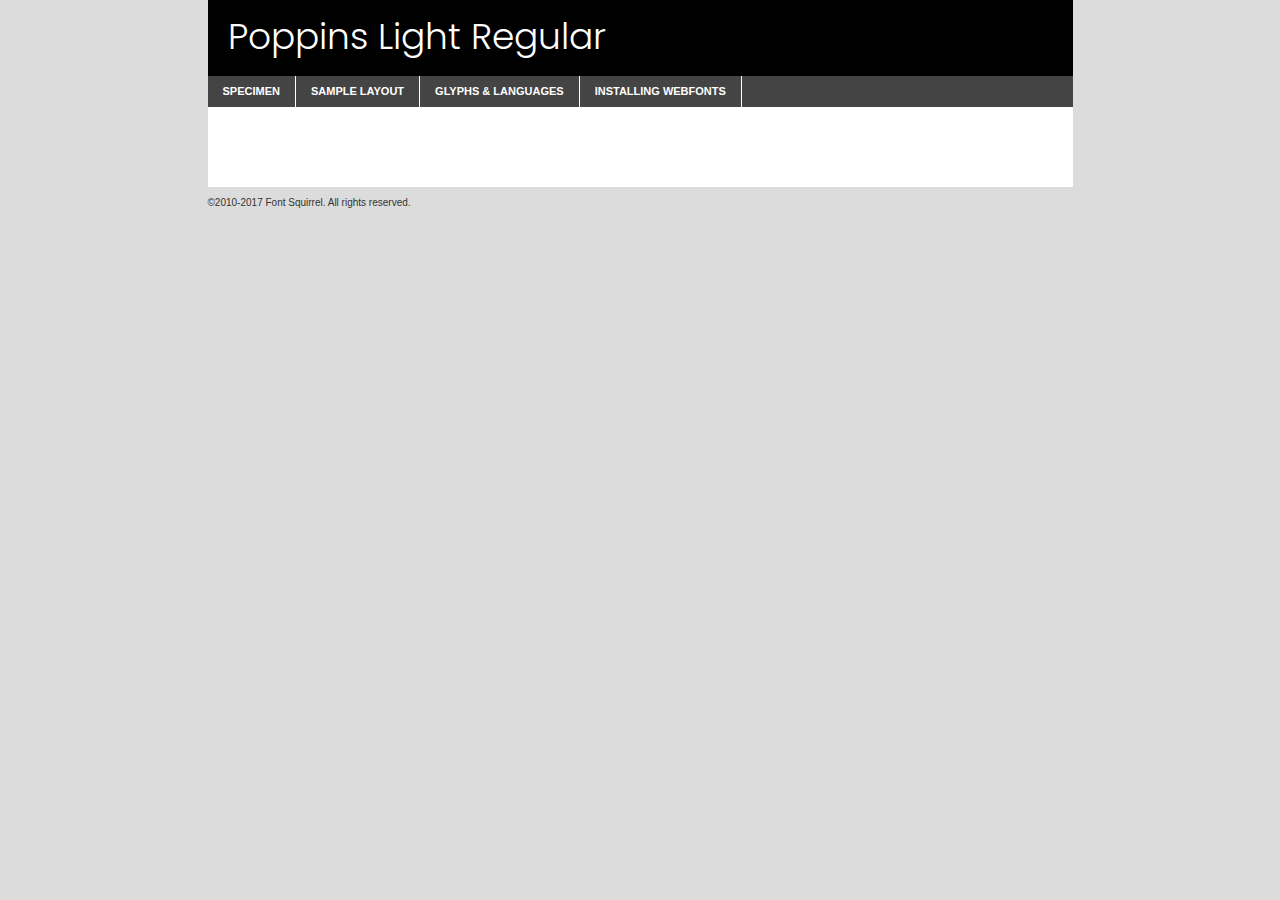
<file: components/fonts/poppins-light-demo.html>
<!DOCTYPE html PUBLIC "-//W3C//DTD XHTML 1.0 Transitional//EN"
	"http://www.w3.org/TR/xhtml1/DTD/xhtml1-transitional.dtd">

<html xmlns="http://www.w3.org/1999/xhtml" xml:lang="en" lang="en">
<head>
	<meta http-equiv="Content-Type" content="text/html; charset=utf-8" />
	<script src="http://ajax.googleapis.com/ajax/libs/jquery/1.7.2/jquery.min.js" type="text/javascript" charset="utf-8"></script>
	<script type="text/javascript">
	(function($){$.fn.easyTabs=function(option){var param=jQuery.extend({fadeSpeed:"fast",defaultContent:1,activeClass:'active'},option);$(this).each(function(){var thisId="#"+this.id;if(param.defaultContent==''){param.defaultContent=1;}
	if(typeof param.defaultContent=="number")
	{var defaultTab=$(thisId+" .tabs li:eq("+(param.defaultContent-1)+") a").attr('href').substr(1);}else{var defaultTab=param.defaultContent;}
	$(thisId+" .tabs li a").each(function(){var tabToHide=$(this).attr('href').substr(1);$("#"+tabToHide).addClass('easytabs-tab-content');});hideAll();changeContent(defaultTab);function hideAll(){$(thisId+" .easytabs-tab-content").hide();}
	function changeContent(tabId){hideAll();$(thisId+" .tabs li").removeClass(param.activeClass);$(thisId+" .tabs li a[href=#"+tabId+"]").closest('li').addClass(param.activeClass);if(param.fadeSpeed!="none")
	{$(thisId+" #"+tabId).fadeIn(param.fadeSpeed);}else{$(thisId+" #"+tabId).show();}}
	$(thisId+" .tabs li").click(function(){var tabId=$(this).find('a').attr('href').substr(1);changeContent(tabId);return false;});});}})(jQuery);
	</script>
	<link rel="stylesheet" href="specimen_files/specimen_stylesheet.css" type="text/css" charset="utf-8" />
	<link rel="stylesheet" href="stylesheet.css" type="text/css" charset="utf-8" />

	<style type="text/css">
					body{
				font-family: 'poppinslight';
							}
		</style>

	<title>Poppins Light Regular Specimen</title>
	
	
	<script type="text/javascript" charset="utf-8">
		$(document).ready(function() {
			$('#container').easyTabs({defaultContent:1});
		});
	</script>
</head>

<body>
<div id="container">
	<div id="header">
		Poppins Light Regular	</div>
	<ul class="tabs">
		<li><a href="#specimen">Specimen</a></li>
		<li><a href="#layout">Sample Layout</a></li>
				<li><a href="#glyphs">Glyphs &amp; Languages</a></li>
		<li><a href="#installing">Installing Webfonts</a></li>
		
	</ul>
	
	<div id="main_content">

		
			<div id="specimen">
		
				<div class="section">
					<div class="grid12 firstcol">
						<div class="huge">AaBb</div>
					</div>
				</div>
		
				<div class="section">
					<div class="glyph_range">A&#x200B;B&#x200b;C&#x200b;D&#x200b;E&#x200b;F&#x200b;G&#x200b;H&#x200b;I&#x200b;J&#x200b;K&#x200b;L&#x200b;M&#x200b;N&#x200b;O&#x200b;P&#x200b;Q&#x200b;R&#x200b;S&#x200b;T&#x200b;U&#x200b;V&#x200b;W&#x200b;X&#x200b;Y&#x200b;Z&#x200b;a&#x200b;b&#x200b;c&#x200b;d&#x200b;e&#x200b;f&#x200b;g&#x200b;h&#x200b;i&#x200b;j&#x200b;k&#x200b;l&#x200b;m&#x200b;n&#x200b;o&#x200b;p&#x200b;q&#x200b;r&#x200b;s&#x200b;t&#x200b;u&#x200b;v&#x200b;w&#x200b;x&#x200b;y&#x200b;z&#x200b;1&#x200b;2&#x200b;3&#x200b;4&#x200b;5&#x200b;6&#x200b;7&#x200b;8&#x200b;9&#x200b;0&#x200b;&amp;&#x200b;.&#x200b;,&#x200b;?&#x200b;!&#x200b;&#64;&#x200b;(&#x200b;)&#x200b;#&#x200b;$&#x200b;%&#x200b;*&#x200b;+&#x200b;-&#x200b;=&#x200b;:&#x200b;;</div>
				</div>
				<div class="section">
					<div class="grid12 firstcol">
						<table class="sample_table">
							<tr><td>10</td><td class="size10">abcdefghijklmnopqrstuvwxyzABCDEFGHIJKLMNOPQRSTUVWXYZ0123456789abcdefghijklmnopqrstuvwxyzABCDEFGHIJKLMNOPQRSTUVWXYZ0123456789abcdefghijklmnopqrstuvwxyzABCDEFGHIJKLMNOPQRSTUVWXYZ</td></tr>
							<tr><td>11</td><td class="size11">abcdefghijklmnopqrstuvwxyzABCDEFGHIJKLMNOPQRSTUVWXYZ0123456789abcdefghijklmnopqrstuvwxyzABCDEFGHIJKLMNOPQRSTUVWXYZ0123456789abcdefghijklmnopqrstuvwxyzABCDEFGHIJKLMNOPQRSTUVWXYZ</td></tr>
							<tr><td>12</td><td class="size12">abcdefghijklmnopqrstuvwxyzABCDEFGHIJKLMNOPQRSTUVWXYZ0123456789abcdefghijklmnopqrstuvwxyzABCDEFGHIJKLMNOPQRSTUVWXYZ0123456789abcdefghijklmnopqrstuvwxyzABCDEFGHIJKLMNOPQRSTUVWXYZ</td></tr>
							<tr><td>13</td><td class="size13">abcdefghijklmnopqrstuvwxyzABCDEFGHIJKLMNOPQRSTUVWXYZ0123456789abcdefghijklmnopqrstuvwxyzABCDEFGHIJKLMNOPQRSTUVWXYZ0123456789abcdefghijklmnopqrstuvwxyzABCDEFGHIJKLMNOPQRSTUVWXYZ</td></tr>
							<tr><td>14</td><td class="size14">abcdefghijklmnopqrstuvwxyzABCDEFGHIJKLMNOPQRSTUVWXYZ0123456789abcdefghijklmnopqrstuvwxyzABCDEFGHIJKLMNOPQRSTUVWXYZ0123456789abcdefghijklmnopqrstuvwxyzABCDEFGHIJKLMNOPQRSTUVWXYZ</td></tr>
							<tr><td>16</td><td class="size16">abcdefghijklmnopqrstuvwxyzABCDEFGHIJKLMNOPQRSTUVWXYZ0123456789abcdefghijklmnopqrstuvwxyzABCDEFGHIJKLMNOPQRSTUVWXYZ</td></tr>
							<tr><td>18</td><td class="size18">abcdefghijklmnopqrstuvwxyzABCDEFGHIJKLMNOPQRSTUVWXYZ0123456789abcdefghijklmnopqrstuvwxyzABCDEFGHIJKLMNOPQRSTUVWXYZ</td></tr>
							<tr><td>20</td><td class="size20">abcdefghijklmnopqrstuvwxyzABCDEFGHIJKLMNOPQRSTUVWXYZ0123456789abcdefghijklmnopqrstuvwxyzABCDEFGHIJKLMNOPQRSTUVWXYZ</td></tr>
							<tr><td>24</td><td class="size24">abcdefghijklmnopqrstuvwxyzABCDEFGHIJKLMNOPQRSTUVWXYZ0123456789abcdefghijklmnopqrstuvwxyzABCDEFGHIJKLMNOPQRSTUVWXYZ</td></tr>
							<tr><td>30</td><td class="size30">abcdefghijklmnopqrstuvwxyzABCDEFGHIJKLMNOPQRSTUVWXYZ0123456789abcdefghijklmnopqrstuvwxyzABCDEFGHIJKLMNOPQRSTUVWXYZ</td></tr>
							<tr><td>36</td><td class="size36">abcdefghijklmnopqrstuvwxyzABCDEFGHIJKLMNOPQRSTUVWXYZ0123456789abcdefghijklmnopqrstuvwxyzABCDEFGHIJKLMNOPQRSTUVWXYZ</td></tr>
							<tr><td>48</td><td class="size48">abcdefghijklmnopqrstuvwxyzABCDEFGHIJKLMNOPQRSTUVWXYZ0123456789abcdefghijklmnopqrstuvwxyzABCDEFGHIJKLMNOPQRSTUVWXYZ</td></tr>
							<tr><td>60</td><td class="size60">abcdefghijklmnopqrstuvwxyzABCDEFGHIJKLMNOPQRSTUVWXYZ0123456789abcdefghijklmnopqrstuvwxyzABCDEFGHIJKLMNOPQRSTUVWXYZ</td></tr>
							<tr><td>72</td><td class="size72">abcdefghijklmnopqrstuvwxyzABCDEFGHIJKLMNOPQRSTUVWXYZ0123456789abcdefghijklmnopqrstuvwxyzABCDEFGHIJKLMNOPQRSTUVWXYZ</td></tr>
							<tr><td>90</td><td class="size90">abcdefghijklmnopqrstuvwxyzABCDEFGHIJKLMNOPQRSTUVWXYZ0123456789abcdefghijklmnopqrstuvwxyzABCDEFGHIJKLMNOPQRSTUVWXYZ</td></tr>
						</table>
				
					</div>
			
				</div>
		
		
		
								<div class="section" id="bodycomparison">


										<div id="xheight">
				<div class="fontbody">&#x25FC;&#x25FC;&#x25FC;&#x25FC;&#x25FC;&#x25FC;&#x25FC;&#x25FC;&#x25FC;&#x25FC;&#x25FC;&#x25FC;&#x25FC;&#x25FC;&#x25FC;&#x25FC;&#x25FC;&#x25FC;&#x25FC;&#x25FC;&#x25FC;&#x25FC;&#x25FC;&#x25FC;&#x25FC;&#x25FC;&#x25FC;&#x25FC;&#x25FC;&#x25FC;&#x25FC;&#x25FC;&#x25FC;&#x25FC;&#x25FC;&#x25FC;&#x25FC;&#x25FC;&#x25FC;&#x25FC;&#x25FC;&#x25FC;&#x25FC;&#x25FC;&#x25FC;&#x25FC;&#x25FC;&#x25FC;&#x25FC;&#x25FC;&#x25FC;&#x25FC;&#x25FC;&#x25FC;&#x25FC;&#x25FC;&#x25FC;&#x25FC;&#x25FC;&#x25FC;&#x25FC;&#x25FC;&#x25FC;&#x25FC;&#x25FC;&#x25FC;&#x25FC;&#x25FC;&#x25FC;&#x25FC;&#x25FC;&#x25FC;&#x25FC;&#x25FC;&#x25FC;&#x25FC;&#x25FC;&#x25FC;&#x25FC;&#x25FC;&#x25FC;&#x25FC;&#x25FC;&#x25FC;&#x25FC;&#x25FC;&#x25FC;&#x25FC;&#x25FC;&#x25FC;&#x25FC;&#x25FC;&#x25FC;&#x25FC;&#x25FC;&#x25FC;&#x25FC;&#x25FC;&#x25FC;body</div><div class="arialbody">body</div><div class="verdanabody">body</div><div class="georgiabody">body</div></div>
										<div class="fontbody" style="z-index:1">
											body<span>Poppins Light Regular</span>
										</div>
										<div class="arialbody" style="z-index:1">
											body<span>Arial</span>
										</div>
										<div class="verdanabody" style="z-index:1">
											body<span>Verdana</span>
										</div>
										<div class="georgiabody" style="z-index:1">
											body<span>Georgia</span>
										</div>



								</div>
		
		
				<div class="section psample psample_row1" id="">
					
					<div class="grid2 firstcol">
						<p class="size10"><span>10.</span>Aenean lacinia bibendum nulla sed consectetur. Fusce dapibus, tellus ac cursus commodo, tortor mauris condimentum nibh, ut fermentum massa justo sit amet risus. Nullam id dolor id nibh ultricies vehicula ut id elit. Cum sociis natoque penatibus et magnis dis parturient montes, nascetur ridiculus mus. Nulla vitae elit libero, a pharetra augue.</p>
			
					</div>
					<div class="grid3">
						<p class="size11"><span>11.</span>Aenean lacinia bibendum nulla sed consectetur. Fusce dapibus, tellus ac cursus commodo, tortor mauris condimentum nibh, ut fermentum massa justo sit amet risus. Nullam id dolor id nibh ultricies vehicula ut id elit. Cum sociis natoque penatibus et magnis dis parturient montes, nascetur ridiculus mus. Nulla vitae elit libero, a pharetra augue.</p>
			
					</div>
					<div class="grid3">
						<p class="size12"><span>12.</span>Aenean lacinia bibendum nulla sed consectetur. Fusce dapibus, tellus ac cursus commodo, tortor mauris condimentum nibh, ut fermentum massa justo sit amet risus. Nullam id dolor id nibh ultricies vehicula ut id elit. Cum sociis natoque penatibus et magnis dis parturient montes, nascetur ridiculus mus. Nulla vitae elit libero, a pharetra augue.</p>
			
					</div>
					<div class="grid4">
						<p class="size13"><span>13.</span>Aenean lacinia bibendum nulla sed consectetur. Fusce dapibus, tellus ac cursus commodo, tortor mauris condimentum nibh, ut fermentum massa justo sit amet risus. Nullam id dolor id nibh ultricies vehicula ut id elit. Cum sociis natoque penatibus et magnis dis parturient montes, nascetur ridiculus mus. Nulla vitae elit libero, a pharetra augue.</p>
			
					</div>
					<div class="white_blend"></div>
					
				</div>
				<div class="section psample psample_row2" id="">
					<div class="grid3 firstcol">
						<p class="size14"><span>14.</span>Aenean lacinia bibendum nulla sed consectetur. Fusce dapibus, tellus ac cursus commodo, tortor mauris condimentum nibh, ut fermentum massa justo sit amet risus. Nullam id dolor id nibh ultricies vehicula ut id elit. Cum sociis natoque penatibus et magnis dis parturient montes, nascetur ridiculus mus. Nulla vitae elit libero, a pharetra augue.</p>
			
					</div>
					<div class="grid4">
						<p class="size16"><span>16.</span>Aenean lacinia bibendum nulla sed consectetur. Fusce dapibus, tellus ac cursus commodo, tortor mauris condimentum nibh, ut fermentum massa justo sit amet risus. Nullam id dolor id nibh ultricies vehicula ut id elit. Cum sociis natoque penatibus et magnis dis parturient montes, nascetur ridiculus mus. Nulla vitae elit libero, a pharetra augue.</p>
			
					</div>
					<div class="grid5">
						<p class="size18"><span>18.</span>Aenean lacinia bibendum nulla sed consectetur. Fusce dapibus, tellus ac cursus commodo, tortor mauris condimentum nibh, ut fermentum massa justo sit amet risus. Nullam id dolor id nibh ultricies vehicula ut id elit. Cum sociis natoque penatibus et magnis dis parturient montes, nascetur ridiculus mus. Nulla vitae elit libero, a pharetra augue.</p>
			
					</div>

					<div class="white_blend"></div>

				</div>
				
				<div class="section psample psample_row3" id="">
					<div class="grid5 firstcol">
						<p class="size20"><span>20.</span>Aenean lacinia bibendum nulla sed consectetur. Fusce dapibus, tellus ac cursus commodo, tortor mauris condimentum nibh, ut fermentum massa justo sit amet risus. Nullam id dolor id nibh ultricies vehicula ut id elit. Cum sociis natoque penatibus et magnis dis parturient montes, nascetur ridiculus mus. Nulla vitae elit libero, a pharetra augue.</p>
					</div>
					<div class="grid7">
						<p class="size24"><span>24.</span>Aenean lacinia bibendum nulla sed consectetur. Fusce dapibus, tellus ac cursus commodo, tortor mauris condimentum nibh, ut fermentum massa justo sit amet risus. Nullam id dolor id nibh ultricies vehicula ut id elit. Cum sociis natoque penatibus et magnis dis parturient montes, nascetur ridiculus mus. Nulla vitae elit libero, a pharetra augue.</p>
					</div>
					
					<div class="white_blend"></div>
					
				</div>
				
				<div class="section psample psample_row4" id="">
					<div class="grid12 firstcol">
						<p class="size30"><span>30.</span>Aenean lacinia bibendum nulla sed consectetur. Fusce dapibus, tellus ac cursus commodo, tortor mauris condimentum nibh, ut fermentum massa justo sit amet risus. Nullam id dolor id nibh ultricies vehicula ut id elit. Cum sociis natoque penatibus et magnis dis parturient montes, nascetur ridiculus mus. Nulla vitae elit libero, a pharetra augue.</p>
					</div>
					<div class="white_blend"></div>
					
				</div>
				
				
				
				<div class="section psample psample_row1 fullreverse">
					<div class="grid2 firstcol">
						<p class="size10"><span>10.</span>Aenean lacinia bibendum nulla sed consectetur. Fusce dapibus, tellus ac cursus commodo, tortor mauris condimentum nibh, ut fermentum massa justo sit amet risus. Nullam id dolor id nibh ultricies vehicula ut id elit. Cum sociis natoque penatibus et magnis dis parturient montes, nascetur ridiculus mus. Nulla vitae elit libero, a pharetra augue.</p>
			
					</div>
					<div class="grid3">
						<p class="size11"><span>11.</span>Aenean lacinia bibendum nulla sed consectetur. Fusce dapibus, tellus ac cursus commodo, tortor mauris condimentum nibh, ut fermentum massa justo sit amet risus. Nullam id dolor id nibh ultricies vehicula ut id elit. Cum sociis natoque penatibus et magnis dis parturient montes, nascetur ridiculus mus. Nulla vitae elit libero, a pharetra augue.</p>
			
					</div>
					<div class="grid3">
						<p class="size12"><span>12.</span>Aenean lacinia bibendum nulla sed consectetur. Fusce dapibus, tellus ac cursus commodo, tortor mauris condimentum nibh, ut fermentum massa justo sit amet risus. Nullam id dolor id nibh ultricies vehicula ut id elit. Cum sociis natoque penatibus et magnis dis parturient montes, nascetur ridiculus mus. Nulla vitae elit libero, a pharetra augue.</p>
			
					</div>
					<div class="grid4">
						<p class="size13"><span>13.</span>Aenean lacinia bibendum nulla sed consectetur. Fusce dapibus, tellus ac cursus commodo, tortor mauris condimentum nibh, ut fermentum massa justo sit amet risus. Nullam id dolor id nibh ultricies vehicula ut id elit. Cum sociis natoque penatibus et magnis dis parturient montes, nascetur ridiculus mus. Nulla vitae elit libero, a pharetra augue.</p>
			
					</div>
					<div class="black_blend"></div>
					
				</div>
				
				<div class="section psample psample_row2 fullreverse">
					<div class="grid3 firstcol">
						<p class="size14"><span>14.</span>Aenean lacinia bibendum nulla sed consectetur. Fusce dapibus, tellus ac cursus commodo, tortor mauris condimentum nibh, ut fermentum massa justo sit amet risus. Nullam id dolor id nibh ultricies vehicula ut id elit. Cum sociis natoque penatibus et magnis dis parturient montes, nascetur ridiculus mus. Nulla vitae elit libero, a pharetra augue.</p>
			
					</div>
					<div class="grid4">
						<p class="size16"><span>16.</span>Aenean lacinia bibendum nulla sed consectetur. Fusce dapibus, tellus ac cursus commodo, tortor mauris condimentum nibh, ut fermentum massa justo sit amet risus. Nullam id dolor id nibh ultricies vehicula ut id elit. Cum sociis natoque penatibus et magnis dis parturient montes, nascetur ridiculus mus. Nulla vitae elit libero, a pharetra augue.</p>
			
					</div>
					<div class="grid5">
						<p class="size18"><span>18.</span>Aenean lacinia bibendum nulla sed consectetur. Fusce dapibus, tellus ac cursus commodo, tortor mauris condimentum nibh, ut fermentum massa justo sit amet risus. Nullam id dolor id nibh ultricies vehicula ut id elit. Cum sociis natoque penatibus et magnis dis parturient montes, nascetur ridiculus mus. Nulla vitae elit libero, a pharetra augue.</p>
			
					</div>
					<div class="black_blend"></div>

				</div>
				
				<div class="section psample fullreverse psample_row3" id="">
					<div class="grid5 firstcol">
						<p class="size20"><span>20.</span>Aenean lacinia bibendum nulla sed consectetur. Fusce dapibus, tellus ac cursus commodo, tortor mauris condimentum nibh, ut fermentum massa justo sit amet risus. Nullam id dolor id nibh ultricies vehicula ut id elit. Cum sociis natoque penatibus et magnis dis parturient montes, nascetur ridiculus mus. Nulla vitae elit libero, a pharetra augue.</p>
					</div>
					<div class="grid7">
						<p class="size24"><span>24.</span>Aenean lacinia bibendum nulla sed consectetur. Fusce dapibus, tellus ac cursus commodo, tortor mauris condimentum nibh, ut fermentum massa justo sit amet risus. Nullam id dolor id nibh ultricies vehicula ut id elit. Cum sociis natoque penatibus et magnis dis parturient montes, nascetur ridiculus mus. Nulla vitae elit libero, a pharetra augue.</p>
					</div>
					
					<div class="black_blend"></div>
					
				</div>
				
				<div class="section psample fullreverse psample_row4" id="" style="border-bottom: 20px #000 solid;">
					<div class="grid12 firstcol">
						<p class="size30"><span>30.</span>Aenean lacinia bibendum nulla sed consectetur. Fusce dapibus, tellus ac cursus commodo, tortor mauris condimentum nibh, ut fermentum massa justo sit amet risus. Nullam id dolor id nibh ultricies vehicula ut id elit. Cum sociis natoque penatibus et magnis dis parturient montes, nascetur ridiculus mus. Nulla vitae elit libero, a pharetra augue.</p>
					</div>
					<div class="black_blend"></div>
					
				</div>
				
				
				
				
			</div>
			
			<div id="layout">
				
				<div class="section">
					
					<div class="grid12 firstcol">
						<h1>Lorem Ipsum Dolor</h1>
						<h2>Etiam porta sem malesuada magna mollis euismod</h2>
						
						<p class="byline">By <a href="#link">Aenean Lacinia</a></p>
					</div>
				</div>
				<div class="section">
					<div class="grid8 firstcol">
						<p class="large">Donec sed odio dui. Morbi leo risus, porta ac consectetur ac, vestibulum at eros. Fusce dapibus, tellus ac cursus commodo, tortor mauris condimentum nibh, ut fermentum massa justo sit amet risus. </p>

						
						<h3>Pellentesque ornare sem</h3>

						<p>Maecenas sed diam eget risus varius blandit sit amet non magna. Maecenas faucibus mollis interdum. Donec ullamcorper nulla non metus auctor fringilla. Nullam id dolor id nibh ultricies vehicula ut id elit. Nullam id dolor id nibh ultricies vehicula ut id elit. </p>

						<p>Aenean eu leo quam. Pellentesque ornare sem lacinia quam venenatis vestibulum. Lorem ipsum dolor sit amet, consectetur adipiscing elit. Cum sociis natoque penatibus et magnis dis parturient montes, nascetur ridiculus mus. </p>

						<p>Nulla vitae elit libero, a pharetra augue. Praesent commodo cursus magna, vel scelerisque nisl consectetur et. Aenean lacinia bibendum nulla sed consectetur. </p>

						<p>Nullam quis risus eget urna mollis ornare vel eu leo. Nullam quis risus eget urna mollis ornare vel eu leo. Maecenas sed diam eget risus varius blandit sit amet non magna. Donec ullamcorper nulla non metus auctor fringilla. </p>

						<h3>Cras mattis consectetur</h3>

						<p>Aenean eu leo quam. Pellentesque ornare sem lacinia quam venenatis vestibulum. Aenean lacinia bibendum nulla sed consectetur. Integer posuere erat a ante venenatis dapibus posuere velit aliquet. Cras mattis consectetur purus sit amet fermentum. </p>

						<p>Nullam id dolor id nibh ultricies vehicula ut id elit. Nullam quis risus eget urna mollis ornare vel eu leo. Cras mattis consectetur purus sit amet fermentum.</p>
					</div>
					
					<div class="grid4 sidebar">
						
						<div class="box reverse">
							<p class="last">Nullam quis risus eget urna mollis ornare vel eu leo. Donec ullamcorper nulla non metus auctor fringilla. Cras mattis consectetur purus sit amet fermentum. Sed posuere consectetur est at lobortis. Lorem ipsum dolor sit amet, consectetur adipiscing elit. </p>
						</div>
						
						<p class="caption">Maecenas sed diam eget risus varius.</p>

						<p>Vestibulum id ligula porta felis euismod semper. Integer posuere erat a ante venenatis dapibus posuere velit aliquet. Vestibulum id ligula porta felis euismod semper. Sed posuere consectetur est at lobortis. Maecenas sed diam eget risus varius blandit sit amet non magna. Fusce dapibus, tellus ac cursus commodo, tortor mauris condimentum nibh, ut fermentum massa justo sit amet risus. </p>

					

						<p>Duis mollis, est non commodo luctus, nisi erat porttitor ligula, eget lacinia odio sem nec elit. Aenean lacinia bibendum nulla sed consectetur. Vivamus sagittis lacus vel augue laoreet rutrum faucibus dolor auctor. Aenean lacinia bibendum nulla sed consectetur. Nullam quis risus eget urna mollis ornare vel eu leo. </p>

						<p>Praesent commodo cursus magna, vel scelerisque nisl consectetur et. Donec ullamcorper nulla non metus auctor fringilla. Maecenas faucibus mollis interdum. Fusce dapibus, tellus ac cursus commodo, tortor mauris condimentum nibh, ut fermentum massa justo sit amet risus. </p>

					</div>
				</div>
				
			</div>


			



		<div id="glyphs">
			<div class="section">
				<div class="grid12 firstcol">
			
				<h1>Language Support</h1>
				<p>The subset of Poppins Light Regular in this kit supports the following languages:<br />
			
					English, Arrernte, Bislama, Cebuano, Fijian, Gilbertese, Hmong, Ibanag, Iloko_ilokano, Interglossa_glosa, Interlingua, Lojban, Manx, Norfolk_pitcairnese, Oromo, Rotokas, Samoan, Sardinian, Seychelles_creole, Shona, Somali, Southern_ndebele, Swahili, Swati_swazi, Tok_pisin, Warlpiri, Xhosa, Zulu, Latinbasic, Demo				</p>
				<h1>Glyph Chart</h1>
				<p>The subset of Poppins Light Regular in this kit includes all the glyphs listed below. Unicode entities are included above each glyph to help you insert individual characters into your layout.</p>
				<div id="glyph_chart">
			
																														 <div><p>&amp;#13;</p>&#13;</div>
																				 <div><p>&amp;#32;</p>&#32;</div>
																				 <div><p>&amp;#33;</p>&#33;</div>
																				 <div><p>&amp;#34;</p>&#34;</div>
																				 <div><p>&amp;#35;</p>&#35;</div>
																				 <div><p>&amp;#36;</p>&#36;</div>
																				 <div><p>&amp;#37;</p>&#37;</div>
																				 <div><p>&amp;#38;</p>&#38;</div>
																				 <div><p>&amp;#39;</p>&#39;</div>
																				 <div><p>&amp;#40;</p>&#40;</div>
																				 <div><p>&amp;#41;</p>&#41;</div>
																				 <div><p>&amp;#42;</p>&#42;</div>
																				 <div><p>&amp;#43;</p>&#43;</div>
																				 <div><p>&amp;#44;</p>&#44;</div>
																				 <div><p>&amp;#46;</p>&#46;</div>
																				 <div><p>&amp;#47;</p>&#47;</div>
																				 <div><p>&amp;#48;</p>&#48;</div>
																				 <div><p>&amp;#49;</p>&#49;</div>
																				 <div><p>&amp;#50;</p>&#50;</div>
																				 <div><p>&amp;#51;</p>&#51;</div>
																				 <div><p>&amp;#52;</p>&#52;</div>
																				 <div><p>&amp;#53;</p>&#53;</div>
																				 <div><p>&amp;#54;</p>&#54;</div>
																				 <div><p>&amp;#55;</p>&#55;</div>
																				 <div><p>&amp;#56;</p>&#56;</div>
																				 <div><p>&amp;#57;</p>&#57;</div>
																				 <div><p>&amp;#60;</p>&#60;</div>
																				 <div><p>&amp;#61;</p>&#61;</div>
																				 <div><p>&amp;#62;</p>&#62;</div>
																				 <div><p>&amp;#63;</p>&#63;</div>
																				 <div><p>&amp;#64;</p>&#64;</div>
																				 <div><p>&amp;#65;</p>&#65;</div>
																				 <div><p>&amp;#66;</p>&#66;</div>
																				 <div><p>&amp;#67;</p>&#67;</div>
																				 <div><p>&amp;#68;</p>&#68;</div>
																				 <div><p>&amp;#69;</p>&#69;</div>
																				 <div><p>&amp;#70;</p>&#70;</div>
																				 <div><p>&amp;#71;</p>&#71;</div>
																				 <div><p>&amp;#72;</p>&#72;</div>
																				 <div><p>&amp;#73;</p>&#73;</div>
																				 <div><p>&amp;#74;</p>&#74;</div>
																				 <div><p>&amp;#75;</p>&#75;</div>
																				 <div><p>&amp;#76;</p>&#76;</div>
																				 <div><p>&amp;#77;</p>&#77;</div>
																				 <div><p>&amp;#78;</p>&#78;</div>
																				 <div><p>&amp;#79;</p>&#79;</div>
																				 <div><p>&amp;#80;</p>&#80;</div>
																				 <div><p>&amp;#81;</p>&#81;</div>
																				 <div><p>&amp;#82;</p>&#82;</div>
																				 <div><p>&amp;#83;</p>&#83;</div>
																				 <div><p>&amp;#84;</p>&#84;</div>
																				 <div><p>&amp;#85;</p>&#85;</div>
																				 <div><p>&amp;#86;</p>&#86;</div>
																				 <div><p>&amp;#87;</p>&#87;</div>
																				 <div><p>&amp;#88;</p>&#88;</div>
																				 <div><p>&amp;#89;</p>&#89;</div>
																				 <div><p>&amp;#90;</p>&#90;</div>
																				 <div><p>&amp;#91;</p>&#91;</div>
																				 <div><p>&amp;#92;</p>&#92;</div>
																				 <div><p>&amp;#93;</p>&#93;</div>
																				 <div><p>&amp;#94;</p>&#94;</div>
																				 <div><p>&amp;#95;</p>&#95;</div>
																				 <div><p>&amp;#96;</p>&#96;</div>
																				 <div><p>&amp;#97;</p>&#97;</div>
																				 <div><p>&amp;#98;</p>&#98;</div>
																				 <div><p>&amp;#99;</p>&#99;</div>
																				 <div><p>&amp;#100;</p>&#100;</div>
																				 <div><p>&amp;#101;</p>&#101;</div>
																				 <div><p>&amp;#102;</p>&#102;</div>
																				 <div><p>&amp;#103;</p>&#103;</div>
																				 <div><p>&amp;#104;</p>&#104;</div>
																				 <div><p>&amp;#105;</p>&#105;</div>
																				 <div><p>&amp;#106;</p>&#106;</div>
																				 <div><p>&amp;#107;</p>&#107;</div>
																				 <div><p>&amp;#108;</p>&#108;</div>
																				 <div><p>&amp;#109;</p>&#109;</div>
																				 <div><p>&amp;#110;</p>&#110;</div>
																				 <div><p>&amp;#111;</p>&#111;</div>
																				 <div><p>&amp;#112;</p>&#112;</div>
																				 <div><p>&amp;#113;</p>&#113;</div>
																				 <div><p>&amp;#114;</p>&#114;</div>
																				 <div><p>&amp;#115;</p>&#115;</div>
																				 <div><p>&amp;#116;</p>&#116;</div>
																				 <div><p>&amp;#117;</p>&#117;</div>
																				 <div><p>&amp;#118;</p>&#118;</div>
																				 <div><p>&amp;#119;</p>&#119;</div>
																				 <div><p>&amp;#120;</p>&#120;</div>
																				 <div><p>&amp;#121;</p>&#121;</div>
																				 <div><p>&amp;#122;</p>&#122;</div>
																				 <div><p>&amp;#123;</p>&#123;</div>
																				 <div><p>&amp;#124;</p>&#124;</div>
																				 <div><p>&amp;#125;</p>&#125;</div>
																				 <div><p>&amp;#126;</p>&#126;</div>
																				 <div><p>&amp;#160;</p>&#160;</div>
																				 <div><p>&amp;#161;</p>&#161;</div>
																				 <div><p>&amp;#162;</p>&#162;</div>
																				 <div><p>&amp;#163;</p>&#163;</div>
																				 <div><p>&amp;#164;</p>&#164;</div>
																				 <div><p>&amp;#165;</p>&#165;</div>
																				 <div><p>&amp;#166;</p>&#166;</div>
																				 <div><p>&amp;#167;</p>&#167;</div>
																				 <div><p>&amp;#168;</p>&#168;</div>
																				 <div><p>&amp;#169;</p>&#169;</div>
																				 <div><p>&amp;#170;</p>&#170;</div>
																				 <div><p>&amp;#171;</p>&#171;</div>
																				 <div><p>&amp;#172;</p>&#172;</div>
																				 <div><p>&amp;#174;</p>&#174;</div>
																				 <div><p>&amp;#175;</p>&#175;</div>
																				 <div><p>&amp;#176;</p>&#176;</div>
																				 <div><p>&amp;#177;</p>&#177;</div>
																				 <div><p>&amp;#178;</p>&#178;</div>
																				 <div><p>&amp;#179;</p>&#179;</div>
																				 <div><p>&amp;#180;</p>&#180;</div>
																				 <div><p>&amp;#181;</p>&#181;</div>
																				 <div><p>&amp;#182;</p>&#182;</div>
																				 <div><p>&amp;#184;</p>&#184;</div>
																				 <div><p>&amp;#185;</p>&#185;</div>
																				 <div><p>&amp;#186;</p>&#186;</div>
																				 <div><p>&amp;#187;</p>&#187;</div>
																				 <div><p>&amp;#188;</p>&#188;</div>
																				 <div><p>&amp;#189;</p>&#189;</div>
																				 <div><p>&amp;#190;</p>&#190;</div>
																				 <div><p>&amp;#191;</p>&#191;</div>
																				 <div><p>&amp;#198;</p>&#198;</div>
																				 <div><p>&amp;#199;</p>&#199;</div>
																				 <div><p>&amp;#208;</p>&#208;</div>
																				 <div><p>&amp;#215;</p>&#215;</div>
																				 <div><p>&amp;#216;</p>&#216;</div>
																				 <div><p>&amp;#222;</p>&#222;</div>
																				 <div><p>&amp;#223;</p>&#223;</div>
																				 <div><p>&amp;#230;</p>&#230;</div>
																				 <div><p>&amp;#231;</p>&#231;</div>
																				 <div><p>&amp;#240;</p>&#240;</div>
																				 <div><p>&amp;#247;</p>&#247;</div>
																				 <div><p>&amp;#248;</p>&#248;</div>
																				 <div><p>&amp;#254;</p>&#254;</div>
																				 <div><p>&amp;#305;</p>&#305;</div>
																				 <div><p>&amp;#338;</p>&#338;</div>
																				 <div><p>&amp;#339;</p>&#339;</div>
																				 <div><p>&amp;#710;</p>&#710;</div>
																				 <div><p>&amp;#730;</p>&#730;</div>
																				 <div><p>&amp;#732;</p>&#732;</div>
																				 <div><p>&amp;#8192;</p>&#8192;</div>
																				 <div><p>&amp;#8193;</p>&#8193;</div>
																				 <div><p>&amp;#8194;</p>&#8194;</div>
																				 <div><p>&amp;#8195;</p>&#8195;</div>
																				 <div><p>&amp;#8196;</p>&#8196;</div>
																				 <div><p>&amp;#8197;</p>&#8197;</div>
																				 <div><p>&amp;#8198;</p>&#8198;</div>
																				 <div><p>&amp;#8199;</p>&#8199;</div>
																				 <div><p>&amp;#8200;</p>&#8200;</div>
																				 <div><p>&amp;#8201;</p>&#8201;</div>
																				 <div><p>&amp;#8202;</p>&#8202;</div>
																				 <div><p>&amp;#8211;</p>&#8211;</div>
																				 <div><p>&amp;#8212;</p>&#8212;</div>
																				 <div><p>&amp;#8216;</p>&#8216;</div>
																				 <div><p>&amp;#8217;</p>&#8217;</div>
																				 <div><p>&amp;#8218;</p>&#8218;</div>
																				 <div><p>&amp;#8220;</p>&#8220;</div>
																				 <div><p>&amp;#8221;</p>&#8221;</div>
																				 <div><p>&amp;#8222;</p>&#8222;</div>
																				 <div><p>&amp;#8226;</p>&#8226;</div>
																				 <div><p>&amp;#8239;</p>&#8239;</div>
																				 <div><p>&amp;#8249;</p>&#8249;</div>
																				 <div><p>&amp;#8250;</p>&#8250;</div>
																				 <div><p>&amp;#8287;</p>&#8287;</div>
																				 <div><p>&amp;#8364;</p>&#8364;</div>
																				 <div><p>&amp;#8482;</p>&#8482;</div>
																				 <div><p>&amp;#8722;</p>&#8722;</div>
																				 <div><p>&amp;#9724;</p>&#9724;</div>
																				 <div><p>&amp;#64257;</p>&#64257;</div>
																																																</div>	
				</div>
		
		
			</div>
		</div>
		
		
		<div id="specs">
			
		</div>
	
		<div id="installing">
			<div class="section">
				<div class="grid7 firstcol">
					<h1>Installing Webfonts</h1>
					
					<p>Webfonts are supported by all major browser platforms but not all in the same way. There are currently four different font formats that must be included in order to target all browsers. This includes TTF, WOFF, EOT and SVG.</p>
					
					<h2>1. Upload your webfonts</h2>
					<p>You must upload your webfont kit to your website. They should be in or near the same directory as your CSS files.</p>
					
					<h2>2. Include the webfont stylesheet</h2>
					<p>A special CSS @font-face declaration helps the various browsers select the appropriate font it needs without causing you a bunch of headaches. Learn more about this syntax by reading the <a href="https://www.fontspring.com/blog/further-hardening-of-the-bulletproof-syntax">Fontspring blog post</a> about it. The code for it is as follows:</p>


<code>
@font-face{ 
	font-family: 'MyWebFont';
	src: url('WebFont.eot');
	src: url('WebFont.eot?#iefix') format('embedded-opentype'),
	     url('WebFont.woff') format('woff'),
	     url('WebFont.ttf') format('truetype'),
	     url('WebFont.svg#webfont') format('svg');
}
</code>

	<p>We've already gone ahead and generated the code for you. All you have to do is link to the stylesheet in your HTML, like this:</p>
	<code>&lt;link rel=&quot;stylesheet&quot; href=&quot;stylesheet.css&quot; type=&quot;text/css&quot; charset=&quot;utf-8&quot; /&gt;</code>

					<h2>3. Modify your own stylesheet</h2>
					<p>To take advantage of your new fonts, you must tell your stylesheet to use them. Look at the original @font-face declaration above and find the property called "font-family." The name linked there will be what you use to reference the font. Prepend that webfont name to the font stack in the "font-family" property, inside the selector you want to change. For example:</p>
<code>p { font-family: 'WebFont', Arial, sans-serif; }</code>

<h2>4. Test</h2>
<p>Getting webfonts to work cross-browser <em>can</em> be tricky. Use the information in the sidebar to help you if you find that fonts aren't loading in a particular browser.</p>
				</div>
				
				<div class="grid5 sidebar">
					<div class="box">
						<h2>Troubleshooting<br />Font-Face Problems</h2>
						<p>Having trouble getting your webfonts to load in your new website? Here are some tips to sort out what might be the problem.</p>

						<h3>Fonts not showing in any browser</h3>

						<p>This sounds like you need to work on the plumbing. You either did not upload the fonts to the correct directory, or you did not link the fonts properly in the CSS. If you've confirmed that all this is correct and you still have a problem, take a look at your .htaccess file and see if requests are getting intercepted.</p>

						<h3>Fonts not loading in iPhone or iPad</h3>

						<p>The most common problem here is that you are serving the fonts from an IIS server. IIS refuses to serve files that have unknown MIME types. If that is the case, you must set the MIME type for SVG to "image/svg+xml" in the server settings. Follow these instructions from Microsoft if you need help.</p>

						<h3>Fonts not loading in Firefox</h3>

						<p>The primary reason for this failure? You are still using a version Firefox older than 3.5. So upgrade already! If that isn't it, then you are very likely serving fonts from a different domain. Firefox requires that all font assets be served from the same domain. Lastly it is possible that you need to add WOFF to your list of MIME types (if you are serving via IIS.)</p>

						<h3>Fonts not loading in IE</h3>

						<p>Are you looking at Internet Explorer on an actual Windows machine or are you cheating by using a service like Adobe BrowserLab? Many of these screenshot services do not render @font-face for IE. Best to test it on a real machine.</p>

						<h3>Fonts not loading in IE9</h3>

						<p>IE9, like Firefox, requires that fonts be served from the same domain as the website. Make sure that is the case.</p>
					</div>
				</div>
			</div>
			
		</div>
	
	</div>
	<div id="footer">
		<p>&copy;2010-2017 Font Squirrel. All rights reserved.</p>
	</div>
</div>
</body>
</html>
</file>
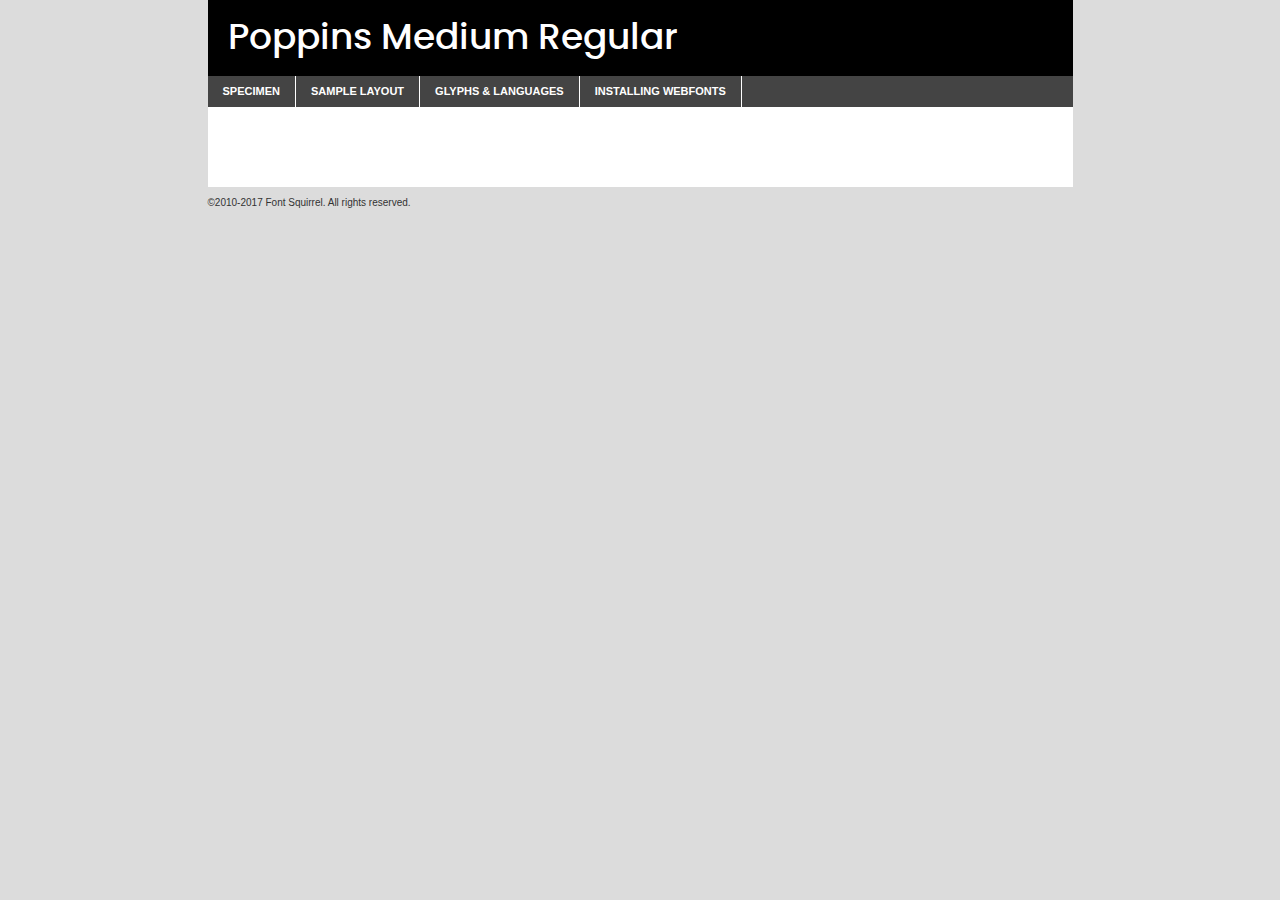
<file: components/fonts/poppins-medium-demo.html>
<!DOCTYPE html PUBLIC "-//W3C//DTD XHTML 1.0 Transitional//EN"
	"http://www.w3.org/TR/xhtml1/DTD/xhtml1-transitional.dtd">

<html xmlns="http://www.w3.org/1999/xhtml" xml:lang="en" lang="en">
<head>
	<meta http-equiv="Content-Type" content="text/html; charset=utf-8" />
	<script src="http://ajax.googleapis.com/ajax/libs/jquery/1.7.2/jquery.min.js" type="text/javascript" charset="utf-8"></script>
	<script type="text/javascript">
	(function($){$.fn.easyTabs=function(option){var param=jQuery.extend({fadeSpeed:"fast",defaultContent:1,activeClass:'active'},option);$(this).each(function(){var thisId="#"+this.id;if(param.defaultContent==''){param.defaultContent=1;}
	if(typeof param.defaultContent=="number")
	{var defaultTab=$(thisId+" .tabs li:eq("+(param.defaultContent-1)+") a").attr('href').substr(1);}else{var defaultTab=param.defaultContent;}
	$(thisId+" .tabs li a").each(function(){var tabToHide=$(this).attr('href').substr(1);$("#"+tabToHide).addClass('easytabs-tab-content');});hideAll();changeContent(defaultTab);function hideAll(){$(thisId+" .easytabs-tab-content").hide();}
	function changeContent(tabId){hideAll();$(thisId+" .tabs li").removeClass(param.activeClass);$(thisId+" .tabs li a[href=#"+tabId+"]").closest('li').addClass(param.activeClass);if(param.fadeSpeed!="none")
	{$(thisId+" #"+tabId).fadeIn(param.fadeSpeed);}else{$(thisId+" #"+tabId).show();}}
	$(thisId+" .tabs li").click(function(){var tabId=$(this).find('a').attr('href').substr(1);changeContent(tabId);return false;});});}})(jQuery);
	</script>
	<link rel="stylesheet" href="specimen_files/specimen_stylesheet.css" type="text/css" charset="utf-8" />
	<link rel="stylesheet" href="stylesheet.css" type="text/css" charset="utf-8" />

	<style type="text/css">
					body{
				font-family: 'poppinsmedium';
							}
		</style>

	<title>Poppins Medium Regular Specimen</title>
	
	
	<script type="text/javascript" charset="utf-8">
		$(document).ready(function() {
			$('#container').easyTabs({defaultContent:1});
		});
	</script>
</head>

<body>
<div id="container">
	<div id="header">
		Poppins Medium Regular	</div>
	<ul class="tabs">
		<li><a href="#specimen">Specimen</a></li>
		<li><a href="#layout">Sample Layout</a></li>
				<li><a href="#glyphs">Glyphs &amp; Languages</a></li>
		<li><a href="#installing">Installing Webfonts</a></li>
		
	</ul>
	
	<div id="main_content">

		
			<div id="specimen">
		
				<div class="section">
					<div class="grid12 firstcol">
						<div class="huge">AaBb</div>
					</div>
				</div>
		
				<div class="section">
					<div class="glyph_range">A&#x200B;B&#x200b;C&#x200b;D&#x200b;E&#x200b;F&#x200b;G&#x200b;H&#x200b;I&#x200b;J&#x200b;K&#x200b;L&#x200b;M&#x200b;N&#x200b;O&#x200b;P&#x200b;Q&#x200b;R&#x200b;S&#x200b;T&#x200b;U&#x200b;V&#x200b;W&#x200b;X&#x200b;Y&#x200b;Z&#x200b;a&#x200b;b&#x200b;c&#x200b;d&#x200b;e&#x200b;f&#x200b;g&#x200b;h&#x200b;i&#x200b;j&#x200b;k&#x200b;l&#x200b;m&#x200b;n&#x200b;o&#x200b;p&#x200b;q&#x200b;r&#x200b;s&#x200b;t&#x200b;u&#x200b;v&#x200b;w&#x200b;x&#x200b;y&#x200b;z&#x200b;1&#x200b;2&#x200b;3&#x200b;4&#x200b;5&#x200b;6&#x200b;7&#x200b;8&#x200b;9&#x200b;0&#x200b;&amp;&#x200b;.&#x200b;,&#x200b;?&#x200b;!&#x200b;&#64;&#x200b;(&#x200b;)&#x200b;#&#x200b;$&#x200b;%&#x200b;*&#x200b;+&#x200b;-&#x200b;=&#x200b;:&#x200b;;</div>
				</div>
				<div class="section">
					<div class="grid12 firstcol">
						<table class="sample_table">
							<tr><td>10</td><td class="size10">abcdefghijklmnopqrstuvwxyzABCDEFGHIJKLMNOPQRSTUVWXYZ0123456789abcdefghijklmnopqrstuvwxyzABCDEFGHIJKLMNOPQRSTUVWXYZ0123456789abcdefghijklmnopqrstuvwxyzABCDEFGHIJKLMNOPQRSTUVWXYZ</td></tr>
							<tr><td>11</td><td class="size11">abcdefghijklmnopqrstuvwxyzABCDEFGHIJKLMNOPQRSTUVWXYZ0123456789abcdefghijklmnopqrstuvwxyzABCDEFGHIJKLMNOPQRSTUVWXYZ0123456789abcdefghijklmnopqrstuvwxyzABCDEFGHIJKLMNOPQRSTUVWXYZ</td></tr>
							<tr><td>12</td><td class="size12">abcdefghijklmnopqrstuvwxyzABCDEFGHIJKLMNOPQRSTUVWXYZ0123456789abcdefghijklmnopqrstuvwxyzABCDEFGHIJKLMNOPQRSTUVWXYZ0123456789abcdefghijklmnopqrstuvwxyzABCDEFGHIJKLMNOPQRSTUVWXYZ</td></tr>
							<tr><td>13</td><td class="size13">abcdefghijklmnopqrstuvwxyzABCDEFGHIJKLMNOPQRSTUVWXYZ0123456789abcdefghijklmnopqrstuvwxyzABCDEFGHIJKLMNOPQRSTUVWXYZ0123456789abcdefghijklmnopqrstuvwxyzABCDEFGHIJKLMNOPQRSTUVWXYZ</td></tr>
							<tr><td>14</td><td class="size14">abcdefghijklmnopqrstuvwxyzABCDEFGHIJKLMNOPQRSTUVWXYZ0123456789abcdefghijklmnopqrstuvwxyzABCDEFGHIJKLMNOPQRSTUVWXYZ0123456789abcdefghijklmnopqrstuvwxyzABCDEFGHIJKLMNOPQRSTUVWXYZ</td></tr>
							<tr><td>16</td><td class="size16">abcdefghijklmnopqrstuvwxyzABCDEFGHIJKLMNOPQRSTUVWXYZ0123456789abcdefghijklmnopqrstuvwxyzABCDEFGHIJKLMNOPQRSTUVWXYZ</td></tr>
							<tr><td>18</td><td class="size18">abcdefghijklmnopqrstuvwxyzABCDEFGHIJKLMNOPQRSTUVWXYZ0123456789abcdefghijklmnopqrstuvwxyzABCDEFGHIJKLMNOPQRSTUVWXYZ</td></tr>
							<tr><td>20</td><td class="size20">abcdefghijklmnopqrstuvwxyzABCDEFGHIJKLMNOPQRSTUVWXYZ0123456789abcdefghijklmnopqrstuvwxyzABCDEFGHIJKLMNOPQRSTUVWXYZ</td></tr>
							<tr><td>24</td><td class="size24">abcdefghijklmnopqrstuvwxyzABCDEFGHIJKLMNOPQRSTUVWXYZ0123456789abcdefghijklmnopqrstuvwxyzABCDEFGHIJKLMNOPQRSTUVWXYZ</td></tr>
							<tr><td>30</td><td class="size30">abcdefghijklmnopqrstuvwxyzABCDEFGHIJKLMNOPQRSTUVWXYZ0123456789abcdefghijklmnopqrstuvwxyzABCDEFGHIJKLMNOPQRSTUVWXYZ</td></tr>
							<tr><td>36</td><td class="size36">abcdefghijklmnopqrstuvwxyzABCDEFGHIJKLMNOPQRSTUVWXYZ0123456789abcdefghijklmnopqrstuvwxyzABCDEFGHIJKLMNOPQRSTUVWXYZ</td></tr>
							<tr><td>48</td><td class="size48">abcdefghijklmnopqrstuvwxyzABCDEFGHIJKLMNOPQRSTUVWXYZ0123456789abcdefghijklmnopqrstuvwxyzABCDEFGHIJKLMNOPQRSTUVWXYZ</td></tr>
							<tr><td>60</td><td class="size60">abcdefghijklmnopqrstuvwxyzABCDEFGHIJKLMNOPQRSTUVWXYZ0123456789abcdefghijklmnopqrstuvwxyzABCDEFGHIJKLMNOPQRSTUVWXYZ</td></tr>
							<tr><td>72</td><td class="size72">abcdefghijklmnopqrstuvwxyzABCDEFGHIJKLMNOPQRSTUVWXYZ0123456789abcdefghijklmnopqrstuvwxyzABCDEFGHIJKLMNOPQRSTUVWXYZ</td></tr>
							<tr><td>90</td><td class="size90">abcdefghijklmnopqrstuvwxyzABCDEFGHIJKLMNOPQRSTUVWXYZ0123456789abcdefghijklmnopqrstuvwxyzABCDEFGHIJKLMNOPQRSTUVWXYZ</td></tr>
						</table>
				
					</div>
			
				</div>
		
		
		
								<div class="section" id="bodycomparison">


										<div id="xheight">
				<div class="fontbody">&#x25FC;&#x25FC;&#x25FC;&#x25FC;&#x25FC;&#x25FC;&#x25FC;&#x25FC;&#x25FC;&#x25FC;&#x25FC;&#x25FC;&#x25FC;&#x25FC;&#x25FC;&#x25FC;&#x25FC;&#x25FC;&#x25FC;&#x25FC;&#x25FC;&#x25FC;&#x25FC;&#x25FC;&#x25FC;&#x25FC;&#x25FC;&#x25FC;&#x25FC;&#x25FC;&#x25FC;&#x25FC;&#x25FC;&#x25FC;&#x25FC;&#x25FC;&#x25FC;&#x25FC;&#x25FC;&#x25FC;&#x25FC;&#x25FC;&#x25FC;&#x25FC;&#x25FC;&#x25FC;&#x25FC;&#x25FC;&#x25FC;&#x25FC;&#x25FC;&#x25FC;&#x25FC;&#x25FC;&#x25FC;&#x25FC;&#x25FC;&#x25FC;&#x25FC;&#x25FC;&#x25FC;&#x25FC;&#x25FC;&#x25FC;&#x25FC;&#x25FC;&#x25FC;&#x25FC;&#x25FC;&#x25FC;&#x25FC;&#x25FC;&#x25FC;&#x25FC;&#x25FC;&#x25FC;&#x25FC;&#x25FC;&#x25FC;&#x25FC;&#x25FC;&#x25FC;&#x25FC;&#x25FC;&#x25FC;&#x25FC;&#x25FC;&#x25FC;&#x25FC;&#x25FC;&#x25FC;&#x25FC;&#x25FC;&#x25FC;&#x25FC;&#x25FC;&#x25FC;&#x25FC;&#x25FC;body</div><div class="arialbody">body</div><div class="verdanabody">body</div><div class="georgiabody">body</div></div>
										<div class="fontbody" style="z-index:1">
											body<span>Poppins Medium Regular</span>
										</div>
										<div class="arialbody" style="z-index:1">
											body<span>Arial</span>
										</div>
										<div class="verdanabody" style="z-index:1">
											body<span>Verdana</span>
										</div>
										<div class="georgiabody" style="z-index:1">
											body<span>Georgia</span>
										</div>



								</div>
		
		
				<div class="section psample psample_row1" id="">
					
					<div class="grid2 firstcol">
						<p class="size10"><span>10.</span>Aenean lacinia bibendum nulla sed consectetur. Fusce dapibus, tellus ac cursus commodo, tortor mauris condimentum nibh, ut fermentum massa justo sit amet risus. Nullam id dolor id nibh ultricies vehicula ut id elit. Cum sociis natoque penatibus et magnis dis parturient montes, nascetur ridiculus mus. Nulla vitae elit libero, a pharetra augue.</p>
			
					</div>
					<div class="grid3">
						<p class="size11"><span>11.</span>Aenean lacinia bibendum nulla sed consectetur. Fusce dapibus, tellus ac cursus commodo, tortor mauris condimentum nibh, ut fermentum massa justo sit amet risus. Nullam id dolor id nibh ultricies vehicula ut id elit. Cum sociis natoque penatibus et magnis dis parturient montes, nascetur ridiculus mus. Nulla vitae elit libero, a pharetra augue.</p>
			
					</div>
					<div class="grid3">
						<p class="size12"><span>12.</span>Aenean lacinia bibendum nulla sed consectetur. Fusce dapibus, tellus ac cursus commodo, tortor mauris condimentum nibh, ut fermentum massa justo sit amet risus. Nullam id dolor id nibh ultricies vehicula ut id elit. Cum sociis natoque penatibus et magnis dis parturient montes, nascetur ridiculus mus. Nulla vitae elit libero, a pharetra augue.</p>
			
					</div>
					<div class="grid4">
						<p class="size13"><span>13.</span>Aenean lacinia bibendum nulla sed consectetur. Fusce dapibus, tellus ac cursus commodo, tortor mauris condimentum nibh, ut fermentum massa justo sit amet risus. Nullam id dolor id nibh ultricies vehicula ut id elit. Cum sociis natoque penatibus et magnis dis parturient montes, nascetur ridiculus mus. Nulla vitae elit libero, a pharetra augue.</p>
			
					</div>
					<div class="white_blend"></div>
					
				</div>
				<div class="section psample psample_row2" id="">
					<div class="grid3 firstcol">
						<p class="size14"><span>14.</span>Aenean lacinia bibendum nulla sed consectetur. Fusce dapibus, tellus ac cursus commodo, tortor mauris condimentum nibh, ut fermentum massa justo sit amet risus. Nullam id dolor id nibh ultricies vehicula ut id elit. Cum sociis natoque penatibus et magnis dis parturient montes, nascetur ridiculus mus. Nulla vitae elit libero, a pharetra augue.</p>
			
					</div>
					<div class="grid4">
						<p class="size16"><span>16.</span>Aenean lacinia bibendum nulla sed consectetur. Fusce dapibus, tellus ac cursus commodo, tortor mauris condimentum nibh, ut fermentum massa justo sit amet risus. Nullam id dolor id nibh ultricies vehicula ut id elit. Cum sociis natoque penatibus et magnis dis parturient montes, nascetur ridiculus mus. Nulla vitae elit libero, a pharetra augue.</p>
			
					</div>
					<div class="grid5">
						<p class="size18"><span>18.</span>Aenean lacinia bibendum nulla sed consectetur. Fusce dapibus, tellus ac cursus commodo, tortor mauris condimentum nibh, ut fermentum massa justo sit amet risus. Nullam id dolor id nibh ultricies vehicula ut id elit. Cum sociis natoque penatibus et magnis dis parturient montes, nascetur ridiculus mus. Nulla vitae elit libero, a pharetra augue.</p>
			
					</div>

					<div class="white_blend"></div>

				</div>
				
				<div class="section psample psample_row3" id="">
					<div class="grid5 firstcol">
						<p class="size20"><span>20.</span>Aenean lacinia bibendum nulla sed consectetur. Fusce dapibus, tellus ac cursus commodo, tortor mauris condimentum nibh, ut fermentum massa justo sit amet risus. Nullam id dolor id nibh ultricies vehicula ut id elit. Cum sociis natoque penatibus et magnis dis parturient montes, nascetur ridiculus mus. Nulla vitae elit libero, a pharetra augue.</p>
					</div>
					<div class="grid7">
						<p class="size24"><span>24.</span>Aenean lacinia bibendum nulla sed consectetur. Fusce dapibus, tellus ac cursus commodo, tortor mauris condimentum nibh, ut fermentum massa justo sit amet risus. Nullam id dolor id nibh ultricies vehicula ut id elit. Cum sociis natoque penatibus et magnis dis parturient montes, nascetur ridiculus mus. Nulla vitae elit libero, a pharetra augue.</p>
					</div>
					
					<div class="white_blend"></div>
					
				</div>
				
				<div class="section psample psample_row4" id="">
					<div class="grid12 firstcol">
						<p class="size30"><span>30.</span>Aenean lacinia bibendum nulla sed consectetur. Fusce dapibus, tellus ac cursus commodo, tortor mauris condimentum nibh, ut fermentum massa justo sit amet risus. Nullam id dolor id nibh ultricies vehicula ut id elit. Cum sociis natoque penatibus et magnis dis parturient montes, nascetur ridiculus mus. Nulla vitae elit libero, a pharetra augue.</p>
					</div>
					<div class="white_blend"></div>
					
				</div>
				
				
				
				<div class="section psample psample_row1 fullreverse">
					<div class="grid2 firstcol">
						<p class="size10"><span>10.</span>Aenean lacinia bibendum nulla sed consectetur. Fusce dapibus, tellus ac cursus commodo, tortor mauris condimentum nibh, ut fermentum massa justo sit amet risus. Nullam id dolor id nibh ultricies vehicula ut id elit. Cum sociis natoque penatibus et magnis dis parturient montes, nascetur ridiculus mus. Nulla vitae elit libero, a pharetra augue.</p>
			
					</div>
					<div class="grid3">
						<p class="size11"><span>11.</span>Aenean lacinia bibendum nulla sed consectetur. Fusce dapibus, tellus ac cursus commodo, tortor mauris condimentum nibh, ut fermentum massa justo sit amet risus. Nullam id dolor id nibh ultricies vehicula ut id elit. Cum sociis natoque penatibus et magnis dis parturient montes, nascetur ridiculus mus. Nulla vitae elit libero, a pharetra augue.</p>
			
					</div>
					<div class="grid3">
						<p class="size12"><span>12.</span>Aenean lacinia bibendum nulla sed consectetur. Fusce dapibus, tellus ac cursus commodo, tortor mauris condimentum nibh, ut fermentum massa justo sit amet risus. Nullam id dolor id nibh ultricies vehicula ut id elit. Cum sociis natoque penatibus et magnis dis parturient montes, nascetur ridiculus mus. Nulla vitae elit libero, a pharetra augue.</p>
			
					</div>
					<div class="grid4">
						<p class="size13"><span>13.</span>Aenean lacinia bibendum nulla sed consectetur. Fusce dapibus, tellus ac cursus commodo, tortor mauris condimentum nibh, ut fermentum massa justo sit amet risus. Nullam id dolor id nibh ultricies vehicula ut id elit. Cum sociis natoque penatibus et magnis dis parturient montes, nascetur ridiculus mus. Nulla vitae elit libero, a pharetra augue.</p>
			
					</div>
					<div class="black_blend"></div>
					
				</div>
				
				<div class="section psample psample_row2 fullreverse">
					<div class="grid3 firstcol">
						<p class="size14"><span>14.</span>Aenean lacinia bibendum nulla sed consectetur. Fusce dapibus, tellus ac cursus commodo, tortor mauris condimentum nibh, ut fermentum massa justo sit amet risus. Nullam id dolor id nibh ultricies vehicula ut id elit. Cum sociis natoque penatibus et magnis dis parturient montes, nascetur ridiculus mus. Nulla vitae elit libero, a pharetra augue.</p>
			
					</div>
					<div class="grid4">
						<p class="size16"><span>16.</span>Aenean lacinia bibendum nulla sed consectetur. Fusce dapibus, tellus ac cursus commodo, tortor mauris condimentum nibh, ut fermentum massa justo sit amet risus. Nullam id dolor id nibh ultricies vehicula ut id elit. Cum sociis natoque penatibus et magnis dis parturient montes, nascetur ridiculus mus. Nulla vitae elit libero, a pharetra augue.</p>
			
					</div>
					<div class="grid5">
						<p class="size18"><span>18.</span>Aenean lacinia bibendum nulla sed consectetur. Fusce dapibus, tellus ac cursus commodo, tortor mauris condimentum nibh, ut fermentum massa justo sit amet risus. Nullam id dolor id nibh ultricies vehicula ut id elit. Cum sociis natoque penatibus et magnis dis parturient montes, nascetur ridiculus mus. Nulla vitae elit libero, a pharetra augue.</p>
			
					</div>
					<div class="black_blend"></div>

				</div>
				
				<div class="section psample fullreverse psample_row3" id="">
					<div class="grid5 firstcol">
						<p class="size20"><span>20.</span>Aenean lacinia bibendum nulla sed consectetur. Fusce dapibus, tellus ac cursus commodo, tortor mauris condimentum nibh, ut fermentum massa justo sit amet risus. Nullam id dolor id nibh ultricies vehicula ut id elit. Cum sociis natoque penatibus et magnis dis parturient montes, nascetur ridiculus mus. Nulla vitae elit libero, a pharetra augue.</p>
					</div>
					<div class="grid7">
						<p class="size24"><span>24.</span>Aenean lacinia bibendum nulla sed consectetur. Fusce dapibus, tellus ac cursus commodo, tortor mauris condimentum nibh, ut fermentum massa justo sit amet risus. Nullam id dolor id nibh ultricies vehicula ut id elit. Cum sociis natoque penatibus et magnis dis parturient montes, nascetur ridiculus mus. Nulla vitae elit libero, a pharetra augue.</p>
					</div>
					
					<div class="black_blend"></div>
					
				</div>
				
				<div class="section psample fullreverse psample_row4" id="" style="border-bottom: 20px #000 solid;">
					<div class="grid12 firstcol">
						<p class="size30"><span>30.</span>Aenean lacinia bibendum nulla sed consectetur. Fusce dapibus, tellus ac cursus commodo, tortor mauris condimentum nibh, ut fermentum massa justo sit amet risus. Nullam id dolor id nibh ultricies vehicula ut id elit. Cum sociis natoque penatibus et magnis dis parturient montes, nascetur ridiculus mus. Nulla vitae elit libero, a pharetra augue.</p>
					</div>
					<div class="black_blend"></div>
					
				</div>
				
				
				
				
			</div>
			
			<div id="layout">
				
				<div class="section">
					
					<div class="grid12 firstcol">
						<h1>Lorem Ipsum Dolor</h1>
						<h2>Etiam porta sem malesuada magna mollis euismod</h2>
						
						<p class="byline">By <a href="#link">Aenean Lacinia</a></p>
					</div>
				</div>
				<div class="section">
					<div class="grid8 firstcol">
						<p class="large">Donec sed odio dui. Morbi leo risus, porta ac consectetur ac, vestibulum at eros. Fusce dapibus, tellus ac cursus commodo, tortor mauris condimentum nibh, ut fermentum massa justo sit amet risus. </p>

						
						<h3>Pellentesque ornare sem</h3>

						<p>Maecenas sed diam eget risus varius blandit sit amet non magna. Maecenas faucibus mollis interdum. Donec ullamcorper nulla non metus auctor fringilla. Nullam id dolor id nibh ultricies vehicula ut id elit. Nullam id dolor id nibh ultricies vehicula ut id elit. </p>

						<p>Aenean eu leo quam. Pellentesque ornare sem lacinia quam venenatis vestibulum. Lorem ipsum dolor sit amet, consectetur adipiscing elit. Cum sociis natoque penatibus et magnis dis parturient montes, nascetur ridiculus mus. </p>

						<p>Nulla vitae elit libero, a pharetra augue. Praesent commodo cursus magna, vel scelerisque nisl consectetur et. Aenean lacinia bibendum nulla sed consectetur. </p>

						<p>Nullam quis risus eget urna mollis ornare vel eu leo. Nullam quis risus eget urna mollis ornare vel eu leo. Maecenas sed diam eget risus varius blandit sit amet non magna. Donec ullamcorper nulla non metus auctor fringilla. </p>

						<h3>Cras mattis consectetur</h3>

						<p>Aenean eu leo quam. Pellentesque ornare sem lacinia quam venenatis vestibulum. Aenean lacinia bibendum nulla sed consectetur. Integer posuere erat a ante venenatis dapibus posuere velit aliquet. Cras mattis consectetur purus sit amet fermentum. </p>

						<p>Nullam id dolor id nibh ultricies vehicula ut id elit. Nullam quis risus eget urna mollis ornare vel eu leo. Cras mattis consectetur purus sit amet fermentum.</p>
					</div>
					
					<div class="grid4 sidebar">
						
						<div class="box reverse">
							<p class="last">Nullam quis risus eget urna mollis ornare vel eu leo. Donec ullamcorper nulla non metus auctor fringilla. Cras mattis consectetur purus sit amet fermentum. Sed posuere consectetur est at lobortis. Lorem ipsum dolor sit amet, consectetur adipiscing elit. </p>
						</div>
						
						<p class="caption">Maecenas sed diam eget risus varius.</p>

						<p>Vestibulum id ligula porta felis euismod semper. Integer posuere erat a ante venenatis dapibus posuere velit aliquet. Vestibulum id ligula porta felis euismod semper. Sed posuere consectetur est at lobortis. Maecenas sed diam eget risus varius blandit sit amet non magna. Fusce dapibus, tellus ac cursus commodo, tortor mauris condimentum nibh, ut fermentum massa justo sit amet risus. </p>

					

						<p>Duis mollis, est non commodo luctus, nisi erat porttitor ligula, eget lacinia odio sem nec elit. Aenean lacinia bibendum nulla sed consectetur. Vivamus sagittis lacus vel augue laoreet rutrum faucibus dolor auctor. Aenean lacinia bibendum nulla sed consectetur. Nullam quis risus eget urna mollis ornare vel eu leo. </p>

						<p>Praesent commodo cursus magna, vel scelerisque nisl consectetur et. Donec ullamcorper nulla non metus auctor fringilla. Maecenas faucibus mollis interdum. Fusce dapibus, tellus ac cursus commodo, tortor mauris condimentum nibh, ut fermentum massa justo sit amet risus. </p>

					</div>
				</div>
				
			</div>


			



		<div id="glyphs">
			<div class="section">
				<div class="grid12 firstcol">
			
				<h1>Language Support</h1>
				<p>The subset of Poppins Medium Regular in this kit supports the following languages:<br />
			
					Albanian, Basque, Breton, Chamorro, Danish, Dutch, English, Faroese, Finnish, French, Frisian, Galician, German, Icelandic, Italian, Malagasy, Norwegian, Portuguese, Spanish, Alsatian, Aragonese, Arapaho, Arrernte, Asturian, Aymara, Bislama, Cebuano, Corsican, Fijian, French_creole, Genoese, Gilbertese, Greenlandic, Haitian_creole, Hiligaynon, Hmong, Hopi, Ibanag, Iloko_ilokano, Indonesian, Interglossa_glosa, Interlingua, Irish_gaelic, Jerriais, Lojban, Lombard, Luxembourgeois, Manx, Mohawk, Norfolk_pitcairnese, Occitan, Oromo, Pangasinan, Papiamento, Piedmontese, Potawatomi, Rhaeto-romance, Romansh, Rotokas, Sami_lule, Samoan, Sardinian, Scots_gaelic, Seychelles_creole, Shona, Sicilian, Somali, Southern_ndebele, Swahili, Swati_swazi, Tagalog_filipino_pilipino, Tetum, Tok_pisin, Uyghur_latinized, Volapuk, Walloon, Warlpiri, Xhosa, Yapese, Zulu, Latinbasic, Ubasic, Demo				</p>
				<h1>Glyph Chart</h1>
				<p>The subset of Poppins Medium Regular in this kit includes all the glyphs listed below. Unicode entities are included above each glyph to help you insert individual characters into your layout.</p>
				<div id="glyph_chart">
			
																														 <div><p>&amp;#13;</p>&#13;</div>
																				 <div><p>&amp;#32;</p>&#32;</div>
																				 <div><p>&amp;#33;</p>&#33;</div>
																				 <div><p>&amp;#34;</p>&#34;</div>
																				 <div><p>&amp;#35;</p>&#35;</div>
																				 <div><p>&amp;#36;</p>&#36;</div>
																				 <div><p>&amp;#37;</p>&#37;</div>
																				 <div><p>&amp;#38;</p>&#38;</div>
																				 <div><p>&amp;#39;</p>&#39;</div>
																				 <div><p>&amp;#40;</p>&#40;</div>
																				 <div><p>&amp;#41;</p>&#41;</div>
																				 <div><p>&amp;#42;</p>&#42;</div>
																				 <div><p>&amp;#43;</p>&#43;</div>
																				 <div><p>&amp;#44;</p>&#44;</div>
																				 <div><p>&amp;#45;</p>&#45;</div>
																				 <div><p>&amp;#46;</p>&#46;</div>
																				 <div><p>&amp;#47;</p>&#47;</div>
																				 <div><p>&amp;#48;</p>&#48;</div>
																				 <div><p>&amp;#49;</p>&#49;</div>
																				 <div><p>&amp;#50;</p>&#50;</div>
																				 <div><p>&amp;#51;</p>&#51;</div>
																				 <div><p>&amp;#52;</p>&#52;</div>
																				 <div><p>&amp;#53;</p>&#53;</div>
																				 <div><p>&amp;#54;</p>&#54;</div>
																				 <div><p>&amp;#55;</p>&#55;</div>
																				 <div><p>&amp;#56;</p>&#56;</div>
																				 <div><p>&amp;#57;</p>&#57;</div>
																				 <div><p>&amp;#58;</p>&#58;</div>
																				 <div><p>&amp;#59;</p>&#59;</div>
																				 <div><p>&amp;#60;</p>&#60;</div>
																				 <div><p>&amp;#61;</p>&#61;</div>
																				 <div><p>&amp;#62;</p>&#62;</div>
																				 <div><p>&amp;#63;</p>&#63;</div>
																				 <div><p>&amp;#64;</p>&#64;</div>
																				 <div><p>&amp;#65;</p>&#65;</div>
																				 <div><p>&amp;#66;</p>&#66;</div>
																				 <div><p>&amp;#67;</p>&#67;</div>
																				 <div><p>&amp;#68;</p>&#68;</div>
																				 <div><p>&amp;#69;</p>&#69;</div>
																				 <div><p>&amp;#70;</p>&#70;</div>
																				 <div><p>&amp;#71;</p>&#71;</div>
																				 <div><p>&amp;#72;</p>&#72;</div>
																				 <div><p>&amp;#73;</p>&#73;</div>
																				 <div><p>&amp;#74;</p>&#74;</div>
																				 <div><p>&amp;#75;</p>&#75;</div>
																				 <div><p>&amp;#76;</p>&#76;</div>
																				 <div><p>&amp;#77;</p>&#77;</div>
																				 <div><p>&amp;#78;</p>&#78;</div>
																				 <div><p>&amp;#79;</p>&#79;</div>
																				 <div><p>&amp;#80;</p>&#80;</div>
																				 <div><p>&amp;#81;</p>&#81;</div>
																				 <div><p>&amp;#82;</p>&#82;</div>
																				 <div><p>&amp;#83;</p>&#83;</div>
																				 <div><p>&amp;#84;</p>&#84;</div>
																				 <div><p>&amp;#85;</p>&#85;</div>
																				 <div><p>&amp;#86;</p>&#86;</div>
																				 <div><p>&amp;#87;</p>&#87;</div>
																				 <div><p>&amp;#88;</p>&#88;</div>
																				 <div><p>&amp;#89;</p>&#89;</div>
																				 <div><p>&amp;#90;</p>&#90;</div>
																				 <div><p>&amp;#91;</p>&#91;</div>
																				 <div><p>&amp;#92;</p>&#92;</div>
																				 <div><p>&amp;#93;</p>&#93;</div>
																				 <div><p>&amp;#94;</p>&#94;</div>
																				 <div><p>&amp;#95;</p>&#95;</div>
																				 <div><p>&amp;#96;</p>&#96;</div>
																				 <div><p>&amp;#97;</p>&#97;</div>
																				 <div><p>&amp;#98;</p>&#98;</div>
																				 <div><p>&amp;#99;</p>&#99;</div>
																				 <div><p>&amp;#100;</p>&#100;</div>
																				 <div><p>&amp;#101;</p>&#101;</div>
																				 <div><p>&amp;#102;</p>&#102;</div>
																				 <div><p>&amp;#103;</p>&#103;</div>
																				 <div><p>&amp;#104;</p>&#104;</div>
																				 <div><p>&amp;#105;</p>&#105;</div>
																				 <div><p>&amp;#106;</p>&#106;</div>
																				 <div><p>&amp;#107;</p>&#107;</div>
																				 <div><p>&amp;#108;</p>&#108;</div>
																				 <div><p>&amp;#109;</p>&#109;</div>
																				 <div><p>&amp;#110;</p>&#110;</div>
																				 <div><p>&amp;#111;</p>&#111;</div>
																				 <div><p>&amp;#112;</p>&#112;</div>
																				 <div><p>&amp;#113;</p>&#113;</div>
																				 <div><p>&amp;#114;</p>&#114;</div>
																				 <div><p>&amp;#115;</p>&#115;</div>
																				 <div><p>&amp;#116;</p>&#116;</div>
																				 <div><p>&amp;#117;</p>&#117;</div>
																				 <div><p>&amp;#118;</p>&#118;</div>
																				 <div><p>&amp;#119;</p>&#119;</div>
																				 <div><p>&amp;#120;</p>&#120;</div>
																				 <div><p>&amp;#121;</p>&#121;</div>
																				 <div><p>&amp;#122;</p>&#122;</div>
																				 <div><p>&amp;#123;</p>&#123;</div>
																				 <div><p>&amp;#124;</p>&#124;</div>
																				 <div><p>&amp;#125;</p>&#125;</div>
																				 <div><p>&amp;#126;</p>&#126;</div>
																				 <div><p>&amp;#160;</p>&#160;</div>
																				 <div><p>&amp;#161;</p>&#161;</div>
																				 <div><p>&amp;#162;</p>&#162;</div>
																				 <div><p>&amp;#163;</p>&#163;</div>
																				 <div><p>&amp;#164;</p>&#164;</div>
																				 <div><p>&amp;#165;</p>&#165;</div>
																				 <div><p>&amp;#166;</p>&#166;</div>
																				 <div><p>&amp;#167;</p>&#167;</div>
																				 <div><p>&amp;#168;</p>&#168;</div>
																				 <div><p>&amp;#169;</p>&#169;</div>
																				 <div><p>&amp;#170;</p>&#170;</div>
																				 <div><p>&amp;#171;</p>&#171;</div>
																				 <div><p>&amp;#172;</p>&#172;</div>
																				 <div><p>&amp;#173;</p>&#173;</div>
																				 <div><p>&amp;#174;</p>&#174;</div>
																				 <div><p>&amp;#175;</p>&#175;</div>
																				 <div><p>&amp;#176;</p>&#176;</div>
																				 <div><p>&amp;#177;</p>&#177;</div>
																				 <div><p>&amp;#178;</p>&#178;</div>
																				 <div><p>&amp;#179;</p>&#179;</div>
																				 <div><p>&amp;#180;</p>&#180;</div>
																				 <div><p>&amp;#181;</p>&#181;</div>
																				 <div><p>&amp;#182;</p>&#182;</div>
																				 <div><p>&amp;#183;</p>&#183;</div>
																				 <div><p>&amp;#184;</p>&#184;</div>
																				 <div><p>&amp;#185;</p>&#185;</div>
																				 <div><p>&amp;#186;</p>&#186;</div>
																				 <div><p>&amp;#187;</p>&#187;</div>
																				 <div><p>&amp;#188;</p>&#188;</div>
																				 <div><p>&amp;#189;</p>&#189;</div>
																				 <div><p>&amp;#190;</p>&#190;</div>
																				 <div><p>&amp;#191;</p>&#191;</div>
																				 <div><p>&amp;#192;</p>&#192;</div>
																				 <div><p>&amp;#193;</p>&#193;</div>
																				 <div><p>&amp;#194;</p>&#194;</div>
																				 <div><p>&amp;#195;</p>&#195;</div>
																				 <div><p>&amp;#196;</p>&#196;</div>
																				 <div><p>&amp;#197;</p>&#197;</div>
																				 <div><p>&amp;#198;</p>&#198;</div>
																				 <div><p>&amp;#199;</p>&#199;</div>
																				 <div><p>&amp;#200;</p>&#200;</div>
																				 <div><p>&amp;#201;</p>&#201;</div>
																				 <div><p>&amp;#202;</p>&#202;</div>
																				 <div><p>&amp;#203;</p>&#203;</div>
																				 <div><p>&amp;#204;</p>&#204;</div>
																				 <div><p>&amp;#205;</p>&#205;</div>
																				 <div><p>&amp;#206;</p>&#206;</div>
																				 <div><p>&amp;#207;</p>&#207;</div>
																				 <div><p>&amp;#208;</p>&#208;</div>
																				 <div><p>&amp;#209;</p>&#209;</div>
																				 <div><p>&amp;#210;</p>&#210;</div>
																				 <div><p>&amp;#211;</p>&#211;</div>
																				 <div><p>&amp;#212;</p>&#212;</div>
																				 <div><p>&amp;#213;</p>&#213;</div>
																				 <div><p>&amp;#214;</p>&#214;</div>
																				 <div><p>&amp;#215;</p>&#215;</div>
																				 <div><p>&amp;#216;</p>&#216;</div>
																				 <div><p>&amp;#217;</p>&#217;</div>
																				 <div><p>&amp;#218;</p>&#218;</div>
																				 <div><p>&amp;#219;</p>&#219;</div>
																				 <div><p>&amp;#220;</p>&#220;</div>
																				 <div><p>&amp;#221;</p>&#221;</div>
																				 <div><p>&amp;#222;</p>&#222;</div>
																				 <div><p>&amp;#223;</p>&#223;</div>
																				 <div><p>&amp;#224;</p>&#224;</div>
																				 <div><p>&amp;#225;</p>&#225;</div>
																				 <div><p>&amp;#226;</p>&#226;</div>
																				 <div><p>&amp;#227;</p>&#227;</div>
																				 <div><p>&amp;#228;</p>&#228;</div>
																				 <div><p>&amp;#229;</p>&#229;</div>
																				 <div><p>&amp;#230;</p>&#230;</div>
																				 <div><p>&amp;#231;</p>&#231;</div>
																				 <div><p>&amp;#232;</p>&#232;</div>
																				 <div><p>&amp;#233;</p>&#233;</div>
																				 <div><p>&amp;#234;</p>&#234;</div>
																				 <div><p>&amp;#235;</p>&#235;</div>
																				 <div><p>&amp;#236;</p>&#236;</div>
																				 <div><p>&amp;#237;</p>&#237;</div>
																				 <div><p>&amp;#238;</p>&#238;</div>
																				 <div><p>&amp;#239;</p>&#239;</div>
																				 <div><p>&amp;#240;</p>&#240;</div>
																				 <div><p>&amp;#241;</p>&#241;</div>
																				 <div><p>&amp;#242;</p>&#242;</div>
																				 <div><p>&amp;#243;</p>&#243;</div>
																				 <div><p>&amp;#244;</p>&#244;</div>
																				 <div><p>&amp;#245;</p>&#245;</div>
																				 <div><p>&amp;#246;</p>&#246;</div>
																				 <div><p>&amp;#247;</p>&#247;</div>
																				 <div><p>&amp;#248;</p>&#248;</div>
																				 <div><p>&amp;#249;</p>&#249;</div>
																				 <div><p>&amp;#250;</p>&#250;</div>
																				 <div><p>&amp;#251;</p>&#251;</div>
																				 <div><p>&amp;#252;</p>&#252;</div>
																				 <div><p>&amp;#253;</p>&#253;</div>
																				 <div><p>&amp;#254;</p>&#254;</div>
																				 <div><p>&amp;#255;</p>&#255;</div>
																				 <div><p>&amp;#338;</p>&#338;</div>
																				 <div><p>&amp;#339;</p>&#339;</div>
																				 <div><p>&amp;#376;</p>&#376;</div>
																				 <div><p>&amp;#710;</p>&#710;</div>
																				 <div><p>&amp;#732;</p>&#732;</div>
																				 <div><p>&amp;#8192;</p>&#8192;</div>
																				 <div><p>&amp;#8193;</p>&#8193;</div>
																				 <div><p>&amp;#8194;</p>&#8194;</div>
																				 <div><p>&amp;#8195;</p>&#8195;</div>
																				 <div><p>&amp;#8196;</p>&#8196;</div>
																				 <div><p>&amp;#8197;</p>&#8197;</div>
																				 <div><p>&amp;#8198;</p>&#8198;</div>
																				 <div><p>&amp;#8199;</p>&#8199;</div>
																				 <div><p>&amp;#8200;</p>&#8200;</div>
																				 <div><p>&amp;#8201;</p>&#8201;</div>
																				 <div><p>&amp;#8202;</p>&#8202;</div>
																				 <div><p>&amp;#8208;</p>&#8208;</div>
																				 <div><p>&amp;#8209;</p>&#8209;</div>
																				 <div><p>&amp;#8210;</p>&#8210;</div>
																				 <div><p>&amp;#8211;</p>&#8211;</div>
																				 <div><p>&amp;#8212;</p>&#8212;</div>
																				 <div><p>&amp;#8216;</p>&#8216;</div>
																				 <div><p>&amp;#8217;</p>&#8217;</div>
																				 <div><p>&amp;#8218;</p>&#8218;</div>
																				 <div><p>&amp;#8220;</p>&#8220;</div>
																				 <div><p>&amp;#8221;</p>&#8221;</div>
																				 <div><p>&amp;#8222;</p>&#8222;</div>
																				 <div><p>&amp;#8226;</p>&#8226;</div>
																				 <div><p>&amp;#8230;</p>&#8230;</div>
																				 <div><p>&amp;#8239;</p>&#8239;</div>
																				 <div><p>&amp;#8249;</p>&#8249;</div>
																				 <div><p>&amp;#8250;</p>&#8250;</div>
																				 <div><p>&amp;#8287;</p>&#8287;</div>
																				 <div><p>&amp;#8364;</p>&#8364;</div>
																				 <div><p>&amp;#8482;</p>&#8482;</div>
																				 <div><p>&amp;#9724;</p>&#9724;</div>
																				 <div><p>&amp;#64257;</p>&#64257;</div>
																				 <div><p>&amp;#64258;</p>&#64258;</div>
																																																</div>	
				</div>
		
		
			</div>
		</div>
		
		
		<div id="specs">
			
		</div>
	
		<div id="installing">
			<div class="section">
				<div class="grid7 firstcol">
					<h1>Installing Webfonts</h1>
					
					<p>Webfonts are supported by all major browser platforms but not all in the same way. There are currently four different font formats that must be included in order to target all browsers. This includes TTF, WOFF, EOT and SVG.</p>
					
					<h2>1. Upload your webfonts</h2>
					<p>You must upload your webfont kit to your website. They should be in or near the same directory as your CSS files.</p>
					
					<h2>2. Include the webfont stylesheet</h2>
					<p>A special CSS @font-face declaration helps the various browsers select the appropriate font it needs without causing you a bunch of headaches. Learn more about this syntax by reading the <a href="https://www.fontspring.com/blog/further-hardening-of-the-bulletproof-syntax">Fontspring blog post</a> about it. The code for it is as follows:</p>


<code>
@font-face{ 
	font-family: 'MyWebFont';
	src: url('WebFont.eot');
	src: url('WebFont.eot?#iefix') format('embedded-opentype'),
	     url('WebFont.woff') format('woff'),
	     url('WebFont.ttf') format('truetype'),
	     url('WebFont.svg#webfont') format('svg');
}
</code>

	<p>We've already gone ahead and generated the code for you. All you have to do is link to the stylesheet in your HTML, like this:</p>
	<code>&lt;link rel=&quot;stylesheet&quot; href=&quot;stylesheet.css&quot; type=&quot;text/css&quot; charset=&quot;utf-8&quot; /&gt;</code>

					<h2>3. Modify your own stylesheet</h2>
					<p>To take advantage of your new fonts, you must tell your stylesheet to use them. Look at the original @font-face declaration above and find the property called "font-family." The name linked there will be what you use to reference the font. Prepend that webfont name to the font stack in the "font-family" property, inside the selector you want to change. For example:</p>
<code>p { font-family: 'WebFont', Arial, sans-serif; }</code>

<h2>4. Test</h2>
<p>Getting webfonts to work cross-browser <em>can</em> be tricky. Use the information in the sidebar to help you if you find that fonts aren't loading in a particular browser.</p>
				</div>
				
				<div class="grid5 sidebar">
					<div class="box">
						<h2>Troubleshooting<br />Font-Face Problems</h2>
						<p>Having trouble getting your webfonts to load in your new website? Here are some tips to sort out what might be the problem.</p>

						<h3>Fonts not showing in any browser</h3>

						<p>This sounds like you need to work on the plumbing. You either did not upload the fonts to the correct directory, or you did not link the fonts properly in the CSS. If you've confirmed that all this is correct and you still have a problem, take a look at your .htaccess file and see if requests are getting intercepted.</p>

						<h3>Fonts not loading in iPhone or iPad</h3>

						<p>The most common problem here is that you are serving the fonts from an IIS server. IIS refuses to serve files that have unknown MIME types. If that is the case, you must set the MIME type for SVG to "image/svg+xml" in the server settings. Follow these instructions from Microsoft if you need help.</p>

						<h3>Fonts not loading in Firefox</h3>

						<p>The primary reason for this failure? You are still using a version Firefox older than 3.5. So upgrade already! If that isn't it, then you are very likely serving fonts from a different domain. Firefox requires that all font assets be served from the same domain. Lastly it is possible that you need to add WOFF to your list of MIME types (if you are serving via IIS.)</p>

						<h3>Fonts not loading in IE</h3>

						<p>Are you looking at Internet Explorer on an actual Windows machine or are you cheating by using a service like Adobe BrowserLab? Many of these screenshot services do not render @font-face for IE. Best to test it on a real machine.</p>

						<h3>Fonts not loading in IE9</h3>

						<p>IE9, like Firefox, requires that fonts be served from the same domain as the website. Make sure that is the case.</p>
					</div>
				</div>
			</div>
			
		</div>
	
	</div>
	<div id="footer">
		<p>&copy;2010-2017 Font Squirrel. All rights reserved.</p>
	</div>
</div>
</body>
</html>
</file>
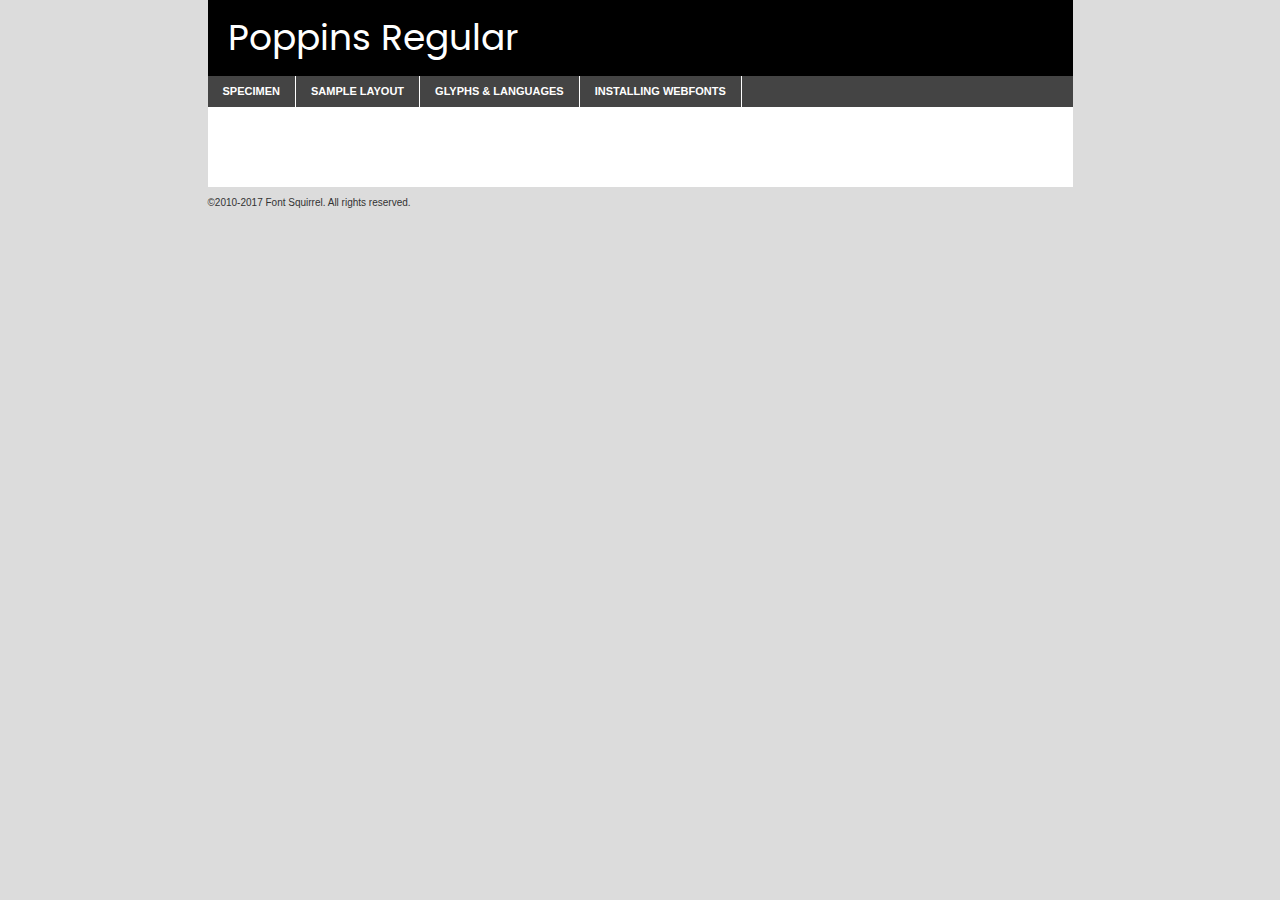
<file: components/fonts/poppins-regular-demo.html>
<!DOCTYPE html PUBLIC "-//W3C//DTD XHTML 1.0 Transitional//EN"
	"http://www.w3.org/TR/xhtml1/DTD/xhtml1-transitional.dtd">

<html xmlns="http://www.w3.org/1999/xhtml" xml:lang="en" lang="en">
<head>
	<meta http-equiv="Content-Type" content="text/html; charset=utf-8" />
	<script src="http://ajax.googleapis.com/ajax/libs/jquery/1.7.2/jquery.min.js" type="text/javascript" charset="utf-8"></script>
	<script type="text/javascript">
	(function($){$.fn.easyTabs=function(option){var param=jQuery.extend({fadeSpeed:"fast",defaultContent:1,activeClass:'active'},option);$(this).each(function(){var thisId="#"+this.id;if(param.defaultContent==''){param.defaultContent=1;}
	if(typeof param.defaultContent=="number")
	{var defaultTab=$(thisId+" .tabs li:eq("+(param.defaultContent-1)+") a").attr('href').substr(1);}else{var defaultTab=param.defaultContent;}
	$(thisId+" .tabs li a").each(function(){var tabToHide=$(this).attr('href').substr(1);$("#"+tabToHide).addClass('easytabs-tab-content');});hideAll();changeContent(defaultTab);function hideAll(){$(thisId+" .easytabs-tab-content").hide();}
	function changeContent(tabId){hideAll();$(thisId+" .tabs li").removeClass(param.activeClass);$(thisId+" .tabs li a[href=#"+tabId+"]").closest('li').addClass(param.activeClass);if(param.fadeSpeed!="none")
	{$(thisId+" #"+tabId).fadeIn(param.fadeSpeed);}else{$(thisId+" #"+tabId).show();}}
	$(thisId+" .tabs li").click(function(){var tabId=$(this).find('a').attr('href').substr(1);changeContent(tabId);return false;});});}})(jQuery);
	</script>
	<link rel="stylesheet" href="specimen_files/specimen_stylesheet.css" type="text/css" charset="utf-8" />
	<link rel="stylesheet" href="stylesheet.css" type="text/css" charset="utf-8" />

	<style type="text/css">
					body{
				font-family: 'poppinsregular';
							}
		</style>

	<title>Poppins Regular Specimen</title>
	
	
	<script type="text/javascript" charset="utf-8">
		$(document).ready(function() {
			$('#container').easyTabs({defaultContent:1});
		});
	</script>
</head>

<body>
<div id="container">
	<div id="header">
		Poppins Regular	</div>
	<ul class="tabs">
		<li><a href="#specimen">Specimen</a></li>
		<li><a href="#layout">Sample Layout</a></li>
				<li><a href="#glyphs">Glyphs &amp; Languages</a></li>
		<li><a href="#installing">Installing Webfonts</a></li>
		
	</ul>
	
	<div id="main_content">

		
			<div id="specimen">
		
				<div class="section">
					<div class="grid12 firstcol">
						<div class="huge">AaBb</div>
					</div>
				</div>
		
				<div class="section">
					<div class="glyph_range">A&#x200B;B&#x200b;C&#x200b;D&#x200b;E&#x200b;F&#x200b;G&#x200b;H&#x200b;I&#x200b;J&#x200b;K&#x200b;L&#x200b;M&#x200b;N&#x200b;O&#x200b;P&#x200b;Q&#x200b;R&#x200b;S&#x200b;T&#x200b;U&#x200b;V&#x200b;W&#x200b;X&#x200b;Y&#x200b;Z&#x200b;a&#x200b;b&#x200b;c&#x200b;d&#x200b;e&#x200b;f&#x200b;g&#x200b;h&#x200b;i&#x200b;j&#x200b;k&#x200b;l&#x200b;m&#x200b;n&#x200b;o&#x200b;p&#x200b;q&#x200b;r&#x200b;s&#x200b;t&#x200b;u&#x200b;v&#x200b;w&#x200b;x&#x200b;y&#x200b;z&#x200b;1&#x200b;2&#x200b;3&#x200b;4&#x200b;5&#x200b;6&#x200b;7&#x200b;8&#x200b;9&#x200b;0&#x200b;&amp;&#x200b;.&#x200b;,&#x200b;?&#x200b;!&#x200b;&#64;&#x200b;(&#x200b;)&#x200b;#&#x200b;$&#x200b;%&#x200b;*&#x200b;+&#x200b;-&#x200b;=&#x200b;:&#x200b;;</div>
				</div>
				<div class="section">
					<div class="grid12 firstcol">
						<table class="sample_table">
							<tr><td>10</td><td class="size10">abcdefghijklmnopqrstuvwxyzABCDEFGHIJKLMNOPQRSTUVWXYZ0123456789abcdefghijklmnopqrstuvwxyzABCDEFGHIJKLMNOPQRSTUVWXYZ0123456789abcdefghijklmnopqrstuvwxyzABCDEFGHIJKLMNOPQRSTUVWXYZ</td></tr>
							<tr><td>11</td><td class="size11">abcdefghijklmnopqrstuvwxyzABCDEFGHIJKLMNOPQRSTUVWXYZ0123456789abcdefghijklmnopqrstuvwxyzABCDEFGHIJKLMNOPQRSTUVWXYZ0123456789abcdefghijklmnopqrstuvwxyzABCDEFGHIJKLMNOPQRSTUVWXYZ</td></tr>
							<tr><td>12</td><td class="size12">abcdefghijklmnopqrstuvwxyzABCDEFGHIJKLMNOPQRSTUVWXYZ0123456789abcdefghijklmnopqrstuvwxyzABCDEFGHIJKLMNOPQRSTUVWXYZ0123456789abcdefghijklmnopqrstuvwxyzABCDEFGHIJKLMNOPQRSTUVWXYZ</td></tr>
							<tr><td>13</td><td class="size13">abcdefghijklmnopqrstuvwxyzABCDEFGHIJKLMNOPQRSTUVWXYZ0123456789abcdefghijklmnopqrstuvwxyzABCDEFGHIJKLMNOPQRSTUVWXYZ0123456789abcdefghijklmnopqrstuvwxyzABCDEFGHIJKLMNOPQRSTUVWXYZ</td></tr>
							<tr><td>14</td><td class="size14">abcdefghijklmnopqrstuvwxyzABCDEFGHIJKLMNOPQRSTUVWXYZ0123456789abcdefghijklmnopqrstuvwxyzABCDEFGHIJKLMNOPQRSTUVWXYZ0123456789abcdefghijklmnopqrstuvwxyzABCDEFGHIJKLMNOPQRSTUVWXYZ</td></tr>
							<tr><td>16</td><td class="size16">abcdefghijklmnopqrstuvwxyzABCDEFGHIJKLMNOPQRSTUVWXYZ0123456789abcdefghijklmnopqrstuvwxyzABCDEFGHIJKLMNOPQRSTUVWXYZ</td></tr>
							<tr><td>18</td><td class="size18">abcdefghijklmnopqrstuvwxyzABCDEFGHIJKLMNOPQRSTUVWXYZ0123456789abcdefghijklmnopqrstuvwxyzABCDEFGHIJKLMNOPQRSTUVWXYZ</td></tr>
							<tr><td>20</td><td class="size20">abcdefghijklmnopqrstuvwxyzABCDEFGHIJKLMNOPQRSTUVWXYZ0123456789abcdefghijklmnopqrstuvwxyzABCDEFGHIJKLMNOPQRSTUVWXYZ</td></tr>
							<tr><td>24</td><td class="size24">abcdefghijklmnopqrstuvwxyzABCDEFGHIJKLMNOPQRSTUVWXYZ0123456789abcdefghijklmnopqrstuvwxyzABCDEFGHIJKLMNOPQRSTUVWXYZ</td></tr>
							<tr><td>30</td><td class="size30">abcdefghijklmnopqrstuvwxyzABCDEFGHIJKLMNOPQRSTUVWXYZ0123456789abcdefghijklmnopqrstuvwxyzABCDEFGHIJKLMNOPQRSTUVWXYZ</td></tr>
							<tr><td>36</td><td class="size36">abcdefghijklmnopqrstuvwxyzABCDEFGHIJKLMNOPQRSTUVWXYZ0123456789abcdefghijklmnopqrstuvwxyzABCDEFGHIJKLMNOPQRSTUVWXYZ</td></tr>
							<tr><td>48</td><td class="size48">abcdefghijklmnopqrstuvwxyzABCDEFGHIJKLMNOPQRSTUVWXYZ0123456789abcdefghijklmnopqrstuvwxyzABCDEFGHIJKLMNOPQRSTUVWXYZ</td></tr>
							<tr><td>60</td><td class="size60">abcdefghijklmnopqrstuvwxyzABCDEFGHIJKLMNOPQRSTUVWXYZ0123456789abcdefghijklmnopqrstuvwxyzABCDEFGHIJKLMNOPQRSTUVWXYZ</td></tr>
							<tr><td>72</td><td class="size72">abcdefghijklmnopqrstuvwxyzABCDEFGHIJKLMNOPQRSTUVWXYZ0123456789abcdefghijklmnopqrstuvwxyzABCDEFGHIJKLMNOPQRSTUVWXYZ</td></tr>
							<tr><td>90</td><td class="size90">abcdefghijklmnopqrstuvwxyzABCDEFGHIJKLMNOPQRSTUVWXYZ0123456789abcdefghijklmnopqrstuvwxyzABCDEFGHIJKLMNOPQRSTUVWXYZ</td></tr>
						</table>
				
					</div>
			
				</div>
		
		
		
								<div class="section" id="bodycomparison">


										<div id="xheight">
				<div class="fontbody">&#x25FC;&#x25FC;&#x25FC;&#x25FC;&#x25FC;&#x25FC;&#x25FC;&#x25FC;&#x25FC;&#x25FC;&#x25FC;&#x25FC;&#x25FC;&#x25FC;&#x25FC;&#x25FC;&#x25FC;&#x25FC;&#x25FC;&#x25FC;&#x25FC;&#x25FC;&#x25FC;&#x25FC;&#x25FC;&#x25FC;&#x25FC;&#x25FC;&#x25FC;&#x25FC;&#x25FC;&#x25FC;&#x25FC;&#x25FC;&#x25FC;&#x25FC;&#x25FC;&#x25FC;&#x25FC;&#x25FC;&#x25FC;&#x25FC;&#x25FC;&#x25FC;&#x25FC;&#x25FC;&#x25FC;&#x25FC;&#x25FC;&#x25FC;&#x25FC;&#x25FC;&#x25FC;&#x25FC;&#x25FC;&#x25FC;&#x25FC;&#x25FC;&#x25FC;&#x25FC;&#x25FC;&#x25FC;&#x25FC;&#x25FC;&#x25FC;&#x25FC;&#x25FC;&#x25FC;&#x25FC;&#x25FC;&#x25FC;&#x25FC;&#x25FC;&#x25FC;&#x25FC;&#x25FC;&#x25FC;&#x25FC;&#x25FC;&#x25FC;&#x25FC;&#x25FC;&#x25FC;&#x25FC;&#x25FC;&#x25FC;&#x25FC;&#x25FC;&#x25FC;&#x25FC;&#x25FC;&#x25FC;&#x25FC;&#x25FC;&#x25FC;&#x25FC;&#x25FC;&#x25FC;&#x25FC;body</div><div class="arialbody">body</div><div class="verdanabody">body</div><div class="georgiabody">body</div></div>
										<div class="fontbody" style="z-index:1">
											body<span>Poppins Regular</span>
										</div>
										<div class="arialbody" style="z-index:1">
											body<span>Arial</span>
										</div>
										<div class="verdanabody" style="z-index:1">
											body<span>Verdana</span>
										</div>
										<div class="georgiabody" style="z-index:1">
											body<span>Georgia</span>
										</div>



								</div>
		
		
				<div class="section psample psample_row1" id="">
					
					<div class="grid2 firstcol">
						<p class="size10"><span>10.</span>Aenean lacinia bibendum nulla sed consectetur. Fusce dapibus, tellus ac cursus commodo, tortor mauris condimentum nibh, ut fermentum massa justo sit amet risus. Nullam id dolor id nibh ultricies vehicula ut id elit. Cum sociis natoque penatibus et magnis dis parturient montes, nascetur ridiculus mus. Nulla vitae elit libero, a pharetra augue.</p>
			
					</div>
					<div class="grid3">
						<p class="size11"><span>11.</span>Aenean lacinia bibendum nulla sed consectetur. Fusce dapibus, tellus ac cursus commodo, tortor mauris condimentum nibh, ut fermentum massa justo sit amet risus. Nullam id dolor id nibh ultricies vehicula ut id elit. Cum sociis natoque penatibus et magnis dis parturient montes, nascetur ridiculus mus. Nulla vitae elit libero, a pharetra augue.</p>
			
					</div>
					<div class="grid3">
						<p class="size12"><span>12.</span>Aenean lacinia bibendum nulla sed consectetur. Fusce dapibus, tellus ac cursus commodo, tortor mauris condimentum nibh, ut fermentum massa justo sit amet risus. Nullam id dolor id nibh ultricies vehicula ut id elit. Cum sociis natoque penatibus et magnis dis parturient montes, nascetur ridiculus mus. Nulla vitae elit libero, a pharetra augue.</p>
			
					</div>
					<div class="grid4">
						<p class="size13"><span>13.</span>Aenean lacinia bibendum nulla sed consectetur. Fusce dapibus, tellus ac cursus commodo, tortor mauris condimentum nibh, ut fermentum massa justo sit amet risus. Nullam id dolor id nibh ultricies vehicula ut id elit. Cum sociis natoque penatibus et magnis dis parturient montes, nascetur ridiculus mus. Nulla vitae elit libero, a pharetra augue.</p>
			
					</div>
					<div class="white_blend"></div>
					
				</div>
				<div class="section psample psample_row2" id="">
					<div class="grid3 firstcol">
						<p class="size14"><span>14.</span>Aenean lacinia bibendum nulla sed consectetur. Fusce dapibus, tellus ac cursus commodo, tortor mauris condimentum nibh, ut fermentum massa justo sit amet risus. Nullam id dolor id nibh ultricies vehicula ut id elit. Cum sociis natoque penatibus et magnis dis parturient montes, nascetur ridiculus mus. Nulla vitae elit libero, a pharetra augue.</p>
			
					</div>
					<div class="grid4">
						<p class="size16"><span>16.</span>Aenean lacinia bibendum nulla sed consectetur. Fusce dapibus, tellus ac cursus commodo, tortor mauris condimentum nibh, ut fermentum massa justo sit amet risus. Nullam id dolor id nibh ultricies vehicula ut id elit. Cum sociis natoque penatibus et magnis dis parturient montes, nascetur ridiculus mus. Nulla vitae elit libero, a pharetra augue.</p>
			
					</div>
					<div class="grid5">
						<p class="size18"><span>18.</span>Aenean lacinia bibendum nulla sed consectetur. Fusce dapibus, tellus ac cursus commodo, tortor mauris condimentum nibh, ut fermentum massa justo sit amet risus. Nullam id dolor id nibh ultricies vehicula ut id elit. Cum sociis natoque penatibus et magnis dis parturient montes, nascetur ridiculus mus. Nulla vitae elit libero, a pharetra augue.</p>
			
					</div>

					<div class="white_blend"></div>

				</div>
				
				<div class="section psample psample_row3" id="">
					<div class="grid5 firstcol">
						<p class="size20"><span>20.</span>Aenean lacinia bibendum nulla sed consectetur. Fusce dapibus, tellus ac cursus commodo, tortor mauris condimentum nibh, ut fermentum massa justo sit amet risus. Nullam id dolor id nibh ultricies vehicula ut id elit. Cum sociis natoque penatibus et magnis dis parturient montes, nascetur ridiculus mus. Nulla vitae elit libero, a pharetra augue.</p>
					</div>
					<div class="grid7">
						<p class="size24"><span>24.</span>Aenean lacinia bibendum nulla sed consectetur. Fusce dapibus, tellus ac cursus commodo, tortor mauris condimentum nibh, ut fermentum massa justo sit amet risus. Nullam id dolor id nibh ultricies vehicula ut id elit. Cum sociis natoque penatibus et magnis dis parturient montes, nascetur ridiculus mus. Nulla vitae elit libero, a pharetra augue.</p>
					</div>
					
					<div class="white_blend"></div>
					
				</div>
				
				<div class="section psample psample_row4" id="">
					<div class="grid12 firstcol">
						<p class="size30"><span>30.</span>Aenean lacinia bibendum nulla sed consectetur. Fusce dapibus, tellus ac cursus commodo, tortor mauris condimentum nibh, ut fermentum massa justo sit amet risus. Nullam id dolor id nibh ultricies vehicula ut id elit. Cum sociis natoque penatibus et magnis dis parturient montes, nascetur ridiculus mus. Nulla vitae elit libero, a pharetra augue.</p>
					</div>
					<div class="white_blend"></div>
					
				</div>
				
				
				
				<div class="section psample psample_row1 fullreverse">
					<div class="grid2 firstcol">
						<p class="size10"><span>10.</span>Aenean lacinia bibendum nulla sed consectetur. Fusce dapibus, tellus ac cursus commodo, tortor mauris condimentum nibh, ut fermentum massa justo sit amet risus. Nullam id dolor id nibh ultricies vehicula ut id elit. Cum sociis natoque penatibus et magnis dis parturient montes, nascetur ridiculus mus. Nulla vitae elit libero, a pharetra augue.</p>
			
					</div>
					<div class="grid3">
						<p class="size11"><span>11.</span>Aenean lacinia bibendum nulla sed consectetur. Fusce dapibus, tellus ac cursus commodo, tortor mauris condimentum nibh, ut fermentum massa justo sit amet risus. Nullam id dolor id nibh ultricies vehicula ut id elit. Cum sociis natoque penatibus et magnis dis parturient montes, nascetur ridiculus mus. Nulla vitae elit libero, a pharetra augue.</p>
			
					</div>
					<div class="grid3">
						<p class="size12"><span>12.</span>Aenean lacinia bibendum nulla sed consectetur. Fusce dapibus, tellus ac cursus commodo, tortor mauris condimentum nibh, ut fermentum massa justo sit amet risus. Nullam id dolor id nibh ultricies vehicula ut id elit. Cum sociis natoque penatibus et magnis dis parturient montes, nascetur ridiculus mus. Nulla vitae elit libero, a pharetra augue.</p>
			
					</div>
					<div class="grid4">
						<p class="size13"><span>13.</span>Aenean lacinia bibendum nulla sed consectetur. Fusce dapibus, tellus ac cursus commodo, tortor mauris condimentum nibh, ut fermentum massa justo sit amet risus. Nullam id dolor id nibh ultricies vehicula ut id elit. Cum sociis natoque penatibus et magnis dis parturient montes, nascetur ridiculus mus. Nulla vitae elit libero, a pharetra augue.</p>
			
					</div>
					<div class="black_blend"></div>
					
				</div>
				
				<div class="section psample psample_row2 fullreverse">
					<div class="grid3 firstcol">
						<p class="size14"><span>14.</span>Aenean lacinia bibendum nulla sed consectetur. Fusce dapibus, tellus ac cursus commodo, tortor mauris condimentum nibh, ut fermentum massa justo sit amet risus. Nullam id dolor id nibh ultricies vehicula ut id elit. Cum sociis natoque penatibus et magnis dis parturient montes, nascetur ridiculus mus. Nulla vitae elit libero, a pharetra augue.</p>
			
					</div>
					<div class="grid4">
						<p class="size16"><span>16.</span>Aenean lacinia bibendum nulla sed consectetur. Fusce dapibus, tellus ac cursus commodo, tortor mauris condimentum nibh, ut fermentum massa justo sit amet risus. Nullam id dolor id nibh ultricies vehicula ut id elit. Cum sociis natoque penatibus et magnis dis parturient montes, nascetur ridiculus mus. Nulla vitae elit libero, a pharetra augue.</p>
			
					</div>
					<div class="grid5">
						<p class="size18"><span>18.</span>Aenean lacinia bibendum nulla sed consectetur. Fusce dapibus, tellus ac cursus commodo, tortor mauris condimentum nibh, ut fermentum massa justo sit amet risus. Nullam id dolor id nibh ultricies vehicula ut id elit. Cum sociis natoque penatibus et magnis dis parturient montes, nascetur ridiculus mus. Nulla vitae elit libero, a pharetra augue.</p>
			
					</div>
					<div class="black_blend"></div>

				</div>
				
				<div class="section psample fullreverse psample_row3" id="">
					<div class="grid5 firstcol">
						<p class="size20"><span>20.</span>Aenean lacinia bibendum nulla sed consectetur. Fusce dapibus, tellus ac cursus commodo, tortor mauris condimentum nibh, ut fermentum massa justo sit amet risus. Nullam id dolor id nibh ultricies vehicula ut id elit. Cum sociis natoque penatibus et magnis dis parturient montes, nascetur ridiculus mus. Nulla vitae elit libero, a pharetra augue.</p>
					</div>
					<div class="grid7">
						<p class="size24"><span>24.</span>Aenean lacinia bibendum nulla sed consectetur. Fusce dapibus, tellus ac cursus commodo, tortor mauris condimentum nibh, ut fermentum massa justo sit amet risus. Nullam id dolor id nibh ultricies vehicula ut id elit. Cum sociis natoque penatibus et magnis dis parturient montes, nascetur ridiculus mus. Nulla vitae elit libero, a pharetra augue.</p>
					</div>
					
					<div class="black_blend"></div>
					
				</div>
				
				<div class="section psample fullreverse psample_row4" id="" style="border-bottom: 20px #000 solid;">
					<div class="grid12 firstcol">
						<p class="size30"><span>30.</span>Aenean lacinia bibendum nulla sed consectetur. Fusce dapibus, tellus ac cursus commodo, tortor mauris condimentum nibh, ut fermentum massa justo sit amet risus. Nullam id dolor id nibh ultricies vehicula ut id elit. Cum sociis natoque penatibus et magnis dis parturient montes, nascetur ridiculus mus. Nulla vitae elit libero, a pharetra augue.</p>
					</div>
					<div class="black_blend"></div>
					
				</div>
				
				
				
				
			</div>
			
			<div id="layout">
				
				<div class="section">
					
					<div class="grid12 firstcol">
						<h1>Lorem Ipsum Dolor</h1>
						<h2>Etiam porta sem malesuada magna mollis euismod</h2>
						
						<p class="byline">By <a href="#link">Aenean Lacinia</a></p>
					</div>
				</div>
				<div class="section">
					<div class="grid8 firstcol">
						<p class="large">Donec sed odio dui. Morbi leo risus, porta ac consectetur ac, vestibulum at eros. Fusce dapibus, tellus ac cursus commodo, tortor mauris condimentum nibh, ut fermentum massa justo sit amet risus. </p>

						
						<h3>Pellentesque ornare sem</h3>

						<p>Maecenas sed diam eget risus varius blandit sit amet non magna. Maecenas faucibus mollis interdum. Donec ullamcorper nulla non metus auctor fringilla. Nullam id dolor id nibh ultricies vehicula ut id elit. Nullam id dolor id nibh ultricies vehicula ut id elit. </p>

						<p>Aenean eu leo quam. Pellentesque ornare sem lacinia quam venenatis vestibulum. Lorem ipsum dolor sit amet, consectetur adipiscing elit. Cum sociis natoque penatibus et magnis dis parturient montes, nascetur ridiculus mus. </p>

						<p>Nulla vitae elit libero, a pharetra augue. Praesent commodo cursus magna, vel scelerisque nisl consectetur et. Aenean lacinia bibendum nulla sed consectetur. </p>

						<p>Nullam quis risus eget urna mollis ornare vel eu leo. Nullam quis risus eget urna mollis ornare vel eu leo. Maecenas sed diam eget risus varius blandit sit amet non magna. Donec ullamcorper nulla non metus auctor fringilla. </p>

						<h3>Cras mattis consectetur</h3>

						<p>Aenean eu leo quam. Pellentesque ornare sem lacinia quam venenatis vestibulum. Aenean lacinia bibendum nulla sed consectetur. Integer posuere erat a ante venenatis dapibus posuere velit aliquet. Cras mattis consectetur purus sit amet fermentum. </p>

						<p>Nullam id dolor id nibh ultricies vehicula ut id elit. Nullam quis risus eget urna mollis ornare vel eu leo. Cras mattis consectetur purus sit amet fermentum.</p>
					</div>
					
					<div class="grid4 sidebar">
						
						<div class="box reverse">
							<p class="last">Nullam quis risus eget urna mollis ornare vel eu leo. Donec ullamcorper nulla non metus auctor fringilla. Cras mattis consectetur purus sit amet fermentum. Sed posuere consectetur est at lobortis. Lorem ipsum dolor sit amet, consectetur adipiscing elit. </p>
						</div>
						
						<p class="caption">Maecenas sed diam eget risus varius.</p>

						<p>Vestibulum id ligula porta felis euismod semper. Integer posuere erat a ante venenatis dapibus posuere velit aliquet. Vestibulum id ligula porta felis euismod semper. Sed posuere consectetur est at lobortis. Maecenas sed diam eget risus varius blandit sit amet non magna. Fusce dapibus, tellus ac cursus commodo, tortor mauris condimentum nibh, ut fermentum massa justo sit amet risus. </p>

					

						<p>Duis mollis, est non commodo luctus, nisi erat porttitor ligula, eget lacinia odio sem nec elit. Aenean lacinia bibendum nulla sed consectetur. Vivamus sagittis lacus vel augue laoreet rutrum faucibus dolor auctor. Aenean lacinia bibendum nulla sed consectetur. Nullam quis risus eget urna mollis ornare vel eu leo. </p>

						<p>Praesent commodo cursus magna, vel scelerisque nisl consectetur et. Donec ullamcorper nulla non metus auctor fringilla. Maecenas faucibus mollis interdum. Fusce dapibus, tellus ac cursus commodo, tortor mauris condimentum nibh, ut fermentum massa justo sit amet risus. </p>

					</div>
				</div>
				
			</div>


			



		<div id="glyphs">
			<div class="section">
				<div class="grid12 firstcol">
			
				<h1>Language Support</h1>
				<p>The subset of Poppins Regular in this kit supports the following languages:<br />
			
					Albanian, Basque, Breton, Chamorro, Danish, Dutch, English, Faroese, Finnish, French, Frisian, Galician, German, Icelandic, Italian, Malagasy, Norwegian, Portuguese, Spanish, Alsatian, Aragonese, Arapaho, Arrernte, Asturian, Aymara, Bislama, Cebuano, Corsican, Fijian, French_creole, Genoese, Gilbertese, Greenlandic, Haitian_creole, Hiligaynon, Hmong, Hopi, Ibanag, Iloko_ilokano, Indonesian, Interglossa_glosa, Interlingua, Irish_gaelic, Jerriais, Lojban, Lombard, Luxembourgeois, Manx, Mohawk, Norfolk_pitcairnese, Occitan, Oromo, Pangasinan, Papiamento, Piedmontese, Potawatomi, Rhaeto-romance, Romansh, Rotokas, Sami_lule, Samoan, Sardinian, Scots_gaelic, Seychelles_creole, Shona, Sicilian, Somali, Southern_ndebele, Swahili, Swati_swazi, Tagalog_filipino_pilipino, Tetum, Tok_pisin, Uyghur_latinized, Volapuk, Walloon, Warlpiri, Xhosa, Yapese, Zulu, Latinbasic, Ubasic, Demo				</p>
				<h1>Glyph Chart</h1>
				<p>The subset of Poppins Regular in this kit includes all the glyphs listed below. Unicode entities are included above each glyph to help you insert individual characters into your layout.</p>
				<div id="glyph_chart">
			
																														 <div><p>&amp;#13;</p>&#13;</div>
																				 <div><p>&amp;#32;</p>&#32;</div>
																				 <div><p>&amp;#33;</p>&#33;</div>
																				 <div><p>&amp;#34;</p>&#34;</div>
																				 <div><p>&amp;#35;</p>&#35;</div>
																				 <div><p>&amp;#36;</p>&#36;</div>
																				 <div><p>&amp;#37;</p>&#37;</div>
																				 <div><p>&amp;#38;</p>&#38;</div>
																				 <div><p>&amp;#39;</p>&#39;</div>
																				 <div><p>&amp;#40;</p>&#40;</div>
																				 <div><p>&amp;#41;</p>&#41;</div>
																				 <div><p>&amp;#42;</p>&#42;</div>
																				 <div><p>&amp;#43;</p>&#43;</div>
																				 <div><p>&amp;#44;</p>&#44;</div>
																				 <div><p>&amp;#45;</p>&#45;</div>
																				 <div><p>&amp;#46;</p>&#46;</div>
																				 <div><p>&amp;#47;</p>&#47;</div>
																				 <div><p>&amp;#48;</p>&#48;</div>
																				 <div><p>&amp;#49;</p>&#49;</div>
																				 <div><p>&amp;#50;</p>&#50;</div>
																				 <div><p>&amp;#51;</p>&#51;</div>
																				 <div><p>&amp;#52;</p>&#52;</div>
																				 <div><p>&amp;#53;</p>&#53;</div>
																				 <div><p>&amp;#54;</p>&#54;</div>
																				 <div><p>&amp;#55;</p>&#55;</div>
																				 <div><p>&amp;#56;</p>&#56;</div>
																				 <div><p>&amp;#57;</p>&#57;</div>
																				 <div><p>&amp;#58;</p>&#58;</div>
																				 <div><p>&amp;#59;</p>&#59;</div>
																				 <div><p>&amp;#60;</p>&#60;</div>
																				 <div><p>&amp;#61;</p>&#61;</div>
																				 <div><p>&amp;#62;</p>&#62;</div>
																				 <div><p>&amp;#63;</p>&#63;</div>
																				 <div><p>&amp;#64;</p>&#64;</div>
																				 <div><p>&amp;#65;</p>&#65;</div>
																				 <div><p>&amp;#66;</p>&#66;</div>
																				 <div><p>&amp;#67;</p>&#67;</div>
																				 <div><p>&amp;#68;</p>&#68;</div>
																				 <div><p>&amp;#69;</p>&#69;</div>
																				 <div><p>&amp;#70;</p>&#70;</div>
																				 <div><p>&amp;#71;</p>&#71;</div>
																				 <div><p>&amp;#72;</p>&#72;</div>
																				 <div><p>&amp;#73;</p>&#73;</div>
																				 <div><p>&amp;#74;</p>&#74;</div>
																				 <div><p>&amp;#75;</p>&#75;</div>
																				 <div><p>&amp;#76;</p>&#76;</div>
																				 <div><p>&amp;#77;</p>&#77;</div>
																				 <div><p>&amp;#78;</p>&#78;</div>
																				 <div><p>&amp;#79;</p>&#79;</div>
																				 <div><p>&amp;#80;</p>&#80;</div>
																				 <div><p>&amp;#81;</p>&#81;</div>
																				 <div><p>&amp;#82;</p>&#82;</div>
																				 <div><p>&amp;#83;</p>&#83;</div>
																				 <div><p>&amp;#84;</p>&#84;</div>
																				 <div><p>&amp;#85;</p>&#85;</div>
																				 <div><p>&amp;#86;</p>&#86;</div>
																				 <div><p>&amp;#87;</p>&#87;</div>
																				 <div><p>&amp;#88;</p>&#88;</div>
																				 <div><p>&amp;#89;</p>&#89;</div>
																				 <div><p>&amp;#90;</p>&#90;</div>
																				 <div><p>&amp;#91;</p>&#91;</div>
																				 <div><p>&amp;#92;</p>&#92;</div>
																				 <div><p>&amp;#93;</p>&#93;</div>
																				 <div><p>&amp;#94;</p>&#94;</div>
																				 <div><p>&amp;#95;</p>&#95;</div>
																				 <div><p>&amp;#96;</p>&#96;</div>
																				 <div><p>&amp;#97;</p>&#97;</div>
																				 <div><p>&amp;#98;</p>&#98;</div>
																				 <div><p>&amp;#99;</p>&#99;</div>
																				 <div><p>&amp;#100;</p>&#100;</div>
																				 <div><p>&amp;#101;</p>&#101;</div>
																				 <div><p>&amp;#102;</p>&#102;</div>
																				 <div><p>&amp;#103;</p>&#103;</div>
																				 <div><p>&amp;#104;</p>&#104;</div>
																				 <div><p>&amp;#105;</p>&#105;</div>
																				 <div><p>&amp;#106;</p>&#106;</div>
																				 <div><p>&amp;#107;</p>&#107;</div>
																				 <div><p>&amp;#108;</p>&#108;</div>
																				 <div><p>&amp;#109;</p>&#109;</div>
																				 <div><p>&amp;#110;</p>&#110;</div>
																				 <div><p>&amp;#111;</p>&#111;</div>
																				 <div><p>&amp;#112;</p>&#112;</div>
																				 <div><p>&amp;#113;</p>&#113;</div>
																				 <div><p>&amp;#114;</p>&#114;</div>
																				 <div><p>&amp;#115;</p>&#115;</div>
																				 <div><p>&amp;#116;</p>&#116;</div>
																				 <div><p>&amp;#117;</p>&#117;</div>
																				 <div><p>&amp;#118;</p>&#118;</div>
																				 <div><p>&amp;#119;</p>&#119;</div>
																				 <div><p>&amp;#120;</p>&#120;</div>
																				 <div><p>&amp;#121;</p>&#121;</div>
																				 <div><p>&amp;#122;</p>&#122;</div>
																				 <div><p>&amp;#123;</p>&#123;</div>
																				 <div><p>&amp;#124;</p>&#124;</div>
																				 <div><p>&amp;#125;</p>&#125;</div>
																				 <div><p>&amp;#126;</p>&#126;</div>
																				 <div><p>&amp;#160;</p>&#160;</div>
																				 <div><p>&amp;#161;</p>&#161;</div>
																				 <div><p>&amp;#162;</p>&#162;</div>
																				 <div><p>&amp;#163;</p>&#163;</div>
																				 <div><p>&amp;#164;</p>&#164;</div>
																				 <div><p>&amp;#165;</p>&#165;</div>
																				 <div><p>&amp;#166;</p>&#166;</div>
																				 <div><p>&amp;#167;</p>&#167;</div>
																				 <div><p>&amp;#168;</p>&#168;</div>
																				 <div><p>&amp;#169;</p>&#169;</div>
																				 <div><p>&amp;#170;</p>&#170;</div>
																				 <div><p>&amp;#171;</p>&#171;</div>
																				 <div><p>&amp;#172;</p>&#172;</div>
																				 <div><p>&amp;#173;</p>&#173;</div>
																				 <div><p>&amp;#174;</p>&#174;</div>
																				 <div><p>&amp;#175;</p>&#175;</div>
																				 <div><p>&amp;#176;</p>&#176;</div>
																				 <div><p>&amp;#177;</p>&#177;</div>
																				 <div><p>&amp;#178;</p>&#178;</div>
																				 <div><p>&amp;#179;</p>&#179;</div>
																				 <div><p>&amp;#180;</p>&#180;</div>
																				 <div><p>&amp;#181;</p>&#181;</div>
																				 <div><p>&amp;#182;</p>&#182;</div>
																				 <div><p>&amp;#183;</p>&#183;</div>
																				 <div><p>&amp;#184;</p>&#184;</div>
																				 <div><p>&amp;#185;</p>&#185;</div>
																				 <div><p>&amp;#186;</p>&#186;</div>
																				 <div><p>&amp;#187;</p>&#187;</div>
																				 <div><p>&amp;#188;</p>&#188;</div>
																				 <div><p>&amp;#189;</p>&#189;</div>
																				 <div><p>&amp;#190;</p>&#190;</div>
																				 <div><p>&amp;#191;</p>&#191;</div>
																				 <div><p>&amp;#192;</p>&#192;</div>
																				 <div><p>&amp;#193;</p>&#193;</div>
																				 <div><p>&amp;#194;</p>&#194;</div>
																				 <div><p>&amp;#195;</p>&#195;</div>
																				 <div><p>&amp;#196;</p>&#196;</div>
																				 <div><p>&amp;#197;</p>&#197;</div>
																				 <div><p>&amp;#198;</p>&#198;</div>
																				 <div><p>&amp;#199;</p>&#199;</div>
																				 <div><p>&amp;#200;</p>&#200;</div>
																				 <div><p>&amp;#201;</p>&#201;</div>
																				 <div><p>&amp;#202;</p>&#202;</div>
																				 <div><p>&amp;#203;</p>&#203;</div>
																				 <div><p>&amp;#204;</p>&#204;</div>
																				 <div><p>&amp;#205;</p>&#205;</div>
																				 <div><p>&amp;#206;</p>&#206;</div>
																				 <div><p>&amp;#207;</p>&#207;</div>
																				 <div><p>&amp;#208;</p>&#208;</div>
																				 <div><p>&amp;#209;</p>&#209;</div>
																				 <div><p>&amp;#210;</p>&#210;</div>
																				 <div><p>&amp;#211;</p>&#211;</div>
																				 <div><p>&amp;#212;</p>&#212;</div>
																				 <div><p>&amp;#213;</p>&#213;</div>
																				 <div><p>&amp;#214;</p>&#214;</div>
																				 <div><p>&amp;#215;</p>&#215;</div>
																				 <div><p>&amp;#216;</p>&#216;</div>
																				 <div><p>&amp;#217;</p>&#217;</div>
																				 <div><p>&amp;#218;</p>&#218;</div>
																				 <div><p>&amp;#219;</p>&#219;</div>
																				 <div><p>&amp;#220;</p>&#220;</div>
																				 <div><p>&amp;#221;</p>&#221;</div>
																				 <div><p>&amp;#222;</p>&#222;</div>
																				 <div><p>&amp;#223;</p>&#223;</div>
																				 <div><p>&amp;#224;</p>&#224;</div>
																				 <div><p>&amp;#225;</p>&#225;</div>
																				 <div><p>&amp;#226;</p>&#226;</div>
																				 <div><p>&amp;#227;</p>&#227;</div>
																				 <div><p>&amp;#228;</p>&#228;</div>
																				 <div><p>&amp;#229;</p>&#229;</div>
																				 <div><p>&amp;#230;</p>&#230;</div>
																				 <div><p>&amp;#231;</p>&#231;</div>
																				 <div><p>&amp;#232;</p>&#232;</div>
																				 <div><p>&amp;#233;</p>&#233;</div>
																				 <div><p>&amp;#234;</p>&#234;</div>
																				 <div><p>&amp;#235;</p>&#235;</div>
																				 <div><p>&amp;#236;</p>&#236;</div>
																				 <div><p>&amp;#237;</p>&#237;</div>
																				 <div><p>&amp;#238;</p>&#238;</div>
																				 <div><p>&amp;#239;</p>&#239;</div>
																				 <div><p>&amp;#240;</p>&#240;</div>
																				 <div><p>&amp;#241;</p>&#241;</div>
																				 <div><p>&amp;#242;</p>&#242;</div>
																				 <div><p>&amp;#243;</p>&#243;</div>
																				 <div><p>&amp;#244;</p>&#244;</div>
																				 <div><p>&amp;#245;</p>&#245;</div>
																				 <div><p>&amp;#246;</p>&#246;</div>
																				 <div><p>&amp;#247;</p>&#247;</div>
																				 <div><p>&amp;#248;</p>&#248;</div>
																				 <div><p>&amp;#249;</p>&#249;</div>
																				 <div><p>&amp;#250;</p>&#250;</div>
																				 <div><p>&amp;#251;</p>&#251;</div>
																				 <div><p>&amp;#252;</p>&#252;</div>
																				 <div><p>&amp;#253;</p>&#253;</div>
																				 <div><p>&amp;#254;</p>&#254;</div>
																				 <div><p>&amp;#255;</p>&#255;</div>
																				 <div><p>&amp;#338;</p>&#338;</div>
																				 <div><p>&amp;#339;</p>&#339;</div>
																				 <div><p>&amp;#376;</p>&#376;</div>
																				 <div><p>&amp;#710;</p>&#710;</div>
																				 <div><p>&amp;#732;</p>&#732;</div>
																				 <div><p>&amp;#8192;</p>&#8192;</div>
																				 <div><p>&amp;#8193;</p>&#8193;</div>
																				 <div><p>&amp;#8194;</p>&#8194;</div>
																				 <div><p>&amp;#8195;</p>&#8195;</div>
																				 <div><p>&amp;#8196;</p>&#8196;</div>
																				 <div><p>&amp;#8197;</p>&#8197;</div>
																				 <div><p>&amp;#8198;</p>&#8198;</div>
																				 <div><p>&amp;#8199;</p>&#8199;</div>
																				 <div><p>&amp;#8200;</p>&#8200;</div>
																				 <div><p>&amp;#8201;</p>&#8201;</div>
																				 <div><p>&amp;#8202;</p>&#8202;</div>
																				 <div><p>&amp;#8208;</p>&#8208;</div>
																				 <div><p>&amp;#8209;</p>&#8209;</div>
																				 <div><p>&amp;#8210;</p>&#8210;</div>
																				 <div><p>&amp;#8211;</p>&#8211;</div>
																				 <div><p>&amp;#8212;</p>&#8212;</div>
																				 <div><p>&amp;#8216;</p>&#8216;</div>
																				 <div><p>&amp;#8217;</p>&#8217;</div>
																				 <div><p>&amp;#8218;</p>&#8218;</div>
																				 <div><p>&amp;#8220;</p>&#8220;</div>
																				 <div><p>&amp;#8221;</p>&#8221;</div>
																				 <div><p>&amp;#8222;</p>&#8222;</div>
																				 <div><p>&amp;#8226;</p>&#8226;</div>
																				 <div><p>&amp;#8230;</p>&#8230;</div>
																				 <div><p>&amp;#8239;</p>&#8239;</div>
																				 <div><p>&amp;#8249;</p>&#8249;</div>
																				 <div><p>&amp;#8250;</p>&#8250;</div>
																				 <div><p>&amp;#8287;</p>&#8287;</div>
																				 <div><p>&amp;#8364;</p>&#8364;</div>
																				 <div><p>&amp;#8482;</p>&#8482;</div>
																				 <div><p>&amp;#64257;</p>&#64257;</div>
																				 <div><p>&amp;#64258;</p>&#64258;</div>
																																																</div>	
				</div>
		
		
			</div>
		</div>
		
		
		<div id="specs">
			
		</div>
	
		<div id="installing">
			<div class="section">
				<div class="grid7 firstcol">
					<h1>Installing Webfonts</h1>
					
					<p>Webfonts are supported by all major browser platforms but not all in the same way. There are currently four different font formats that must be included in order to target all browsers. This includes TTF, WOFF, EOT and SVG.</p>
					
					<h2>1. Upload your webfonts</h2>
					<p>You must upload your webfont kit to your website. They should be in or near the same directory as your CSS files.</p>
					
					<h2>2. Include the webfont stylesheet</h2>
					<p>A special CSS @font-face declaration helps the various browsers select the appropriate font it needs without causing you a bunch of headaches. Learn more about this syntax by reading the <a href="https://www.fontspring.com/blog/further-hardening-of-the-bulletproof-syntax">Fontspring blog post</a> about it. The code for it is as follows:</p>


<code>
@font-face{ 
	font-family: 'MyWebFont';
	src: url('WebFont.eot');
	src: url('WebFont.eot?#iefix') format('embedded-opentype'),
	     url('WebFont.woff') format('woff'),
	     url('WebFont.ttf') format('truetype'),
	     url('WebFont.svg#webfont') format('svg');
}
</code>

	<p>We've already gone ahead and generated the code for you. All you have to do is link to the stylesheet in your HTML, like this:</p>
	<code>&lt;link rel=&quot;stylesheet&quot; href=&quot;stylesheet.css&quot; type=&quot;text/css&quot; charset=&quot;utf-8&quot; /&gt;</code>

					<h2>3. Modify your own stylesheet</h2>
					<p>To take advantage of your new fonts, you must tell your stylesheet to use them. Look at the original @font-face declaration above and find the property called "font-family." The name linked there will be what you use to reference the font. Prepend that webfont name to the font stack in the "font-family" property, inside the selector you want to change. For example:</p>
<code>p { font-family: 'WebFont', Arial, sans-serif; }</code>

<h2>4. Test</h2>
<p>Getting webfonts to work cross-browser <em>can</em> be tricky. Use the information in the sidebar to help you if you find that fonts aren't loading in a particular browser.</p>
				</div>
				
				<div class="grid5 sidebar">
					<div class="box">
						<h2>Troubleshooting<br />Font-Face Problems</h2>
						<p>Having trouble getting your webfonts to load in your new website? Here are some tips to sort out what might be the problem.</p>

						<h3>Fonts not showing in any browser</h3>

						<p>This sounds like you need to work on the plumbing. You either did not upload the fonts to the correct directory, or you did not link the fonts properly in the CSS. If you've confirmed that all this is correct and you still have a problem, take a look at your .htaccess file and see if requests are getting intercepted.</p>

						<h3>Fonts not loading in iPhone or iPad</h3>

						<p>The most common problem here is that you are serving the fonts from an IIS server. IIS refuses to serve files that have unknown MIME types. If that is the case, you must set the MIME type for SVG to "image/svg+xml" in the server settings. Follow these instructions from Microsoft if you need help.</p>

						<h3>Fonts not loading in Firefox</h3>

						<p>The primary reason for this failure? You are still using a version Firefox older than 3.5. So upgrade already! If that isn't it, then you are very likely serving fonts from a different domain. Firefox requires that all font assets be served from the same domain. Lastly it is possible that you need to add WOFF to your list of MIME types (if you are serving via IIS.)</p>

						<h3>Fonts not loading in IE</h3>

						<p>Are you looking at Internet Explorer on an actual Windows machine or are you cheating by using a service like Adobe BrowserLab? Many of these screenshot services do not render @font-face for IE. Best to test it on a real machine.</p>

						<h3>Fonts not loading in IE9</h3>

						<p>IE9, like Firefox, requires that fonts be served from the same domain as the website. Make sure that is the case.</p>
					</div>
				</div>
			</div>
			
		</div>
	
	</div>
	<div id="footer">
		<p>&copy;2010-2017 Font Squirrel. All rights reserved.</p>
	</div>
</div>
</body>
</html>
</file>
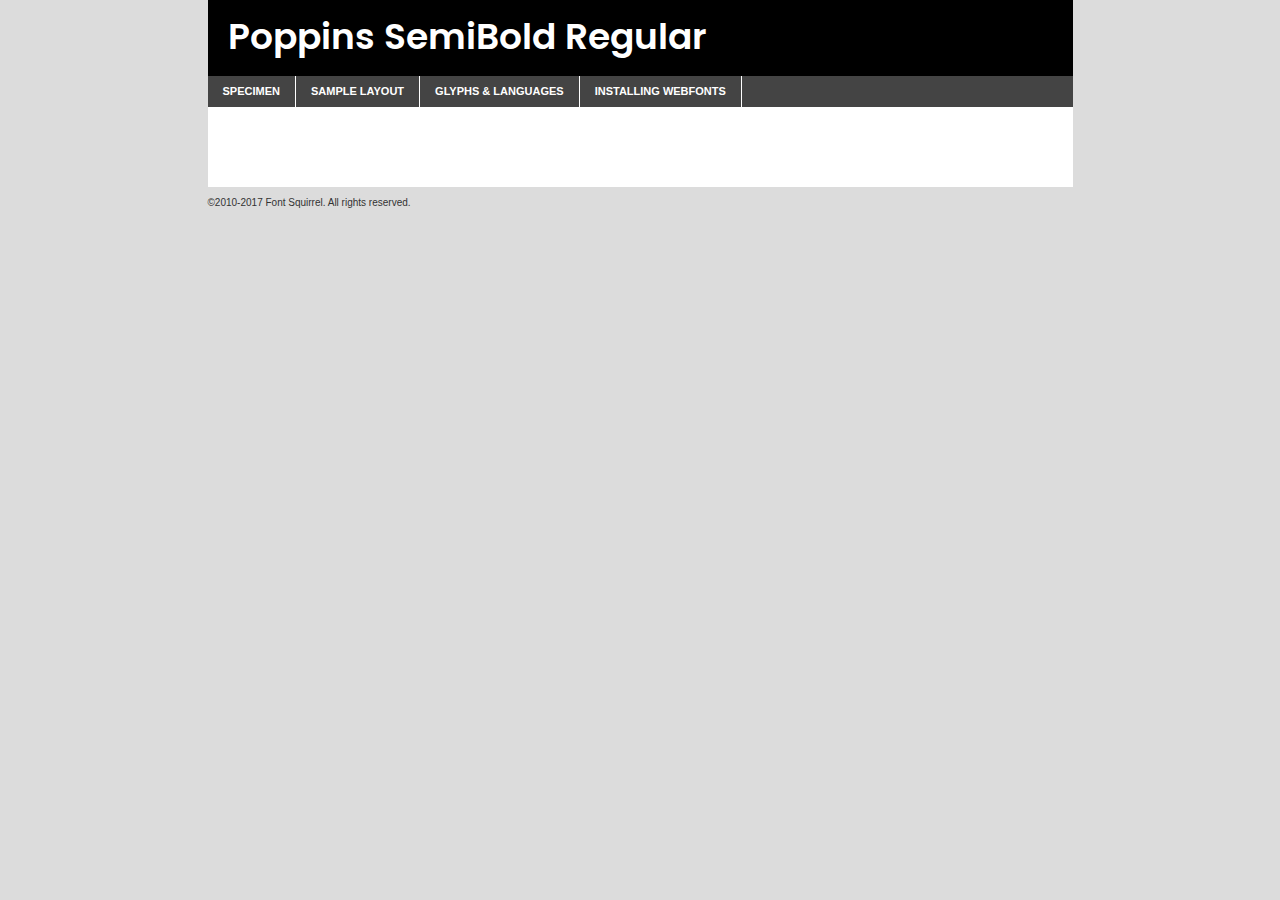
<file: components/fonts/poppins-semibold-demo.html>
<!DOCTYPE html PUBLIC "-//W3C//DTD XHTML 1.0 Transitional//EN"
	"http://www.w3.org/TR/xhtml1/DTD/xhtml1-transitional.dtd">

<html xmlns="http://www.w3.org/1999/xhtml" xml:lang="en" lang="en">
<head>
	<meta http-equiv="Content-Type" content="text/html; charset=utf-8" />
	<script src="http://ajax.googleapis.com/ajax/libs/jquery/1.7.2/jquery.min.js" type="text/javascript" charset="utf-8"></script>
	<script type="text/javascript">
	(function($){$.fn.easyTabs=function(option){var param=jQuery.extend({fadeSpeed:"fast",defaultContent:1,activeClass:'active'},option);$(this).each(function(){var thisId="#"+this.id;if(param.defaultContent==''){param.defaultContent=1;}
	if(typeof param.defaultContent=="number")
	{var defaultTab=$(thisId+" .tabs li:eq("+(param.defaultContent-1)+") a").attr('href').substr(1);}else{var defaultTab=param.defaultContent;}
	$(thisId+" .tabs li a").each(function(){var tabToHide=$(this).attr('href').substr(1);$("#"+tabToHide).addClass('easytabs-tab-content');});hideAll();changeContent(defaultTab);function hideAll(){$(thisId+" .easytabs-tab-content").hide();}
	function changeContent(tabId){hideAll();$(thisId+" .tabs li").removeClass(param.activeClass);$(thisId+" .tabs li a[href=#"+tabId+"]").closest('li').addClass(param.activeClass);if(param.fadeSpeed!="none")
	{$(thisId+" #"+tabId).fadeIn(param.fadeSpeed);}else{$(thisId+" #"+tabId).show();}}
	$(thisId+" .tabs li").click(function(){var tabId=$(this).find('a').attr('href').substr(1);changeContent(tabId);return false;});});}})(jQuery);
	</script>
	<link rel="stylesheet" href="specimen_files/specimen_stylesheet.css" type="text/css" charset="utf-8" />
	<link rel="stylesheet" href="stylesheet.css" type="text/css" charset="utf-8" />

	<style type="text/css">
					body{
				font-family: 'poppinssemibold';
							}
		</style>

	<title>Poppins SemiBold Regular Specimen</title>
	
	
	<script type="text/javascript" charset="utf-8">
		$(document).ready(function() {
			$('#container').easyTabs({defaultContent:1});
		});
	</script>
</head>

<body>
<div id="container">
	<div id="header">
		Poppins SemiBold Regular	</div>
	<ul class="tabs">
		<li><a href="#specimen">Specimen</a></li>
		<li><a href="#layout">Sample Layout</a></li>
				<li><a href="#glyphs">Glyphs &amp; Languages</a></li>
		<li><a href="#installing">Installing Webfonts</a></li>
		
	</ul>
	
	<div id="main_content">

		
			<div id="specimen">
		
				<div class="section">
					<div class="grid12 firstcol">
						<div class="huge">AaBb</div>
					</div>
				</div>
		
				<div class="section">
					<div class="glyph_range">A&#x200B;B&#x200b;C&#x200b;D&#x200b;E&#x200b;F&#x200b;G&#x200b;H&#x200b;I&#x200b;J&#x200b;K&#x200b;L&#x200b;M&#x200b;N&#x200b;O&#x200b;P&#x200b;Q&#x200b;R&#x200b;S&#x200b;T&#x200b;U&#x200b;V&#x200b;W&#x200b;X&#x200b;Y&#x200b;Z&#x200b;a&#x200b;b&#x200b;c&#x200b;d&#x200b;e&#x200b;f&#x200b;g&#x200b;h&#x200b;i&#x200b;j&#x200b;k&#x200b;l&#x200b;m&#x200b;n&#x200b;o&#x200b;p&#x200b;q&#x200b;r&#x200b;s&#x200b;t&#x200b;u&#x200b;v&#x200b;w&#x200b;x&#x200b;y&#x200b;z&#x200b;1&#x200b;2&#x200b;3&#x200b;4&#x200b;5&#x200b;6&#x200b;7&#x200b;8&#x200b;9&#x200b;0&#x200b;&amp;&#x200b;.&#x200b;,&#x200b;?&#x200b;!&#x200b;&#64;&#x200b;(&#x200b;)&#x200b;#&#x200b;$&#x200b;%&#x200b;*&#x200b;+&#x200b;-&#x200b;=&#x200b;:&#x200b;;</div>
				</div>
				<div class="section">
					<div class="grid12 firstcol">
						<table class="sample_table">
							<tr><td>10</td><td class="size10">abcdefghijklmnopqrstuvwxyzABCDEFGHIJKLMNOPQRSTUVWXYZ0123456789abcdefghijklmnopqrstuvwxyzABCDEFGHIJKLMNOPQRSTUVWXYZ0123456789abcdefghijklmnopqrstuvwxyzABCDEFGHIJKLMNOPQRSTUVWXYZ</td></tr>
							<tr><td>11</td><td class="size11">abcdefghijklmnopqrstuvwxyzABCDEFGHIJKLMNOPQRSTUVWXYZ0123456789abcdefghijklmnopqrstuvwxyzABCDEFGHIJKLMNOPQRSTUVWXYZ0123456789abcdefghijklmnopqrstuvwxyzABCDEFGHIJKLMNOPQRSTUVWXYZ</td></tr>
							<tr><td>12</td><td class="size12">abcdefghijklmnopqrstuvwxyzABCDEFGHIJKLMNOPQRSTUVWXYZ0123456789abcdefghijklmnopqrstuvwxyzABCDEFGHIJKLMNOPQRSTUVWXYZ0123456789abcdefghijklmnopqrstuvwxyzABCDEFGHIJKLMNOPQRSTUVWXYZ</td></tr>
							<tr><td>13</td><td class="size13">abcdefghijklmnopqrstuvwxyzABCDEFGHIJKLMNOPQRSTUVWXYZ0123456789abcdefghijklmnopqrstuvwxyzABCDEFGHIJKLMNOPQRSTUVWXYZ0123456789abcdefghijklmnopqrstuvwxyzABCDEFGHIJKLMNOPQRSTUVWXYZ</td></tr>
							<tr><td>14</td><td class="size14">abcdefghijklmnopqrstuvwxyzABCDEFGHIJKLMNOPQRSTUVWXYZ0123456789abcdefghijklmnopqrstuvwxyzABCDEFGHIJKLMNOPQRSTUVWXYZ0123456789abcdefghijklmnopqrstuvwxyzABCDEFGHIJKLMNOPQRSTUVWXYZ</td></tr>
							<tr><td>16</td><td class="size16">abcdefghijklmnopqrstuvwxyzABCDEFGHIJKLMNOPQRSTUVWXYZ0123456789abcdefghijklmnopqrstuvwxyzABCDEFGHIJKLMNOPQRSTUVWXYZ</td></tr>
							<tr><td>18</td><td class="size18">abcdefghijklmnopqrstuvwxyzABCDEFGHIJKLMNOPQRSTUVWXYZ0123456789abcdefghijklmnopqrstuvwxyzABCDEFGHIJKLMNOPQRSTUVWXYZ</td></tr>
							<tr><td>20</td><td class="size20">abcdefghijklmnopqrstuvwxyzABCDEFGHIJKLMNOPQRSTUVWXYZ0123456789abcdefghijklmnopqrstuvwxyzABCDEFGHIJKLMNOPQRSTUVWXYZ</td></tr>
							<tr><td>24</td><td class="size24">abcdefghijklmnopqrstuvwxyzABCDEFGHIJKLMNOPQRSTUVWXYZ0123456789abcdefghijklmnopqrstuvwxyzABCDEFGHIJKLMNOPQRSTUVWXYZ</td></tr>
							<tr><td>30</td><td class="size30">abcdefghijklmnopqrstuvwxyzABCDEFGHIJKLMNOPQRSTUVWXYZ0123456789abcdefghijklmnopqrstuvwxyzABCDEFGHIJKLMNOPQRSTUVWXYZ</td></tr>
							<tr><td>36</td><td class="size36">abcdefghijklmnopqrstuvwxyzABCDEFGHIJKLMNOPQRSTUVWXYZ0123456789abcdefghijklmnopqrstuvwxyzABCDEFGHIJKLMNOPQRSTUVWXYZ</td></tr>
							<tr><td>48</td><td class="size48">abcdefghijklmnopqrstuvwxyzABCDEFGHIJKLMNOPQRSTUVWXYZ0123456789abcdefghijklmnopqrstuvwxyzABCDEFGHIJKLMNOPQRSTUVWXYZ</td></tr>
							<tr><td>60</td><td class="size60">abcdefghijklmnopqrstuvwxyzABCDEFGHIJKLMNOPQRSTUVWXYZ0123456789abcdefghijklmnopqrstuvwxyzABCDEFGHIJKLMNOPQRSTUVWXYZ</td></tr>
							<tr><td>72</td><td class="size72">abcdefghijklmnopqrstuvwxyzABCDEFGHIJKLMNOPQRSTUVWXYZ0123456789abcdefghijklmnopqrstuvwxyzABCDEFGHIJKLMNOPQRSTUVWXYZ</td></tr>
							<tr><td>90</td><td class="size90">abcdefghijklmnopqrstuvwxyzABCDEFGHIJKLMNOPQRSTUVWXYZ0123456789abcdefghijklmnopqrstuvwxyzABCDEFGHIJKLMNOPQRSTUVWXYZ</td></tr>
						</table>
				
					</div>
			
				</div>
		
		
		
								<div class="section" id="bodycomparison">


										<div id="xheight">
				<div class="fontbody">&#x25FC;&#x25FC;&#x25FC;&#x25FC;&#x25FC;&#x25FC;&#x25FC;&#x25FC;&#x25FC;&#x25FC;&#x25FC;&#x25FC;&#x25FC;&#x25FC;&#x25FC;&#x25FC;&#x25FC;&#x25FC;&#x25FC;&#x25FC;&#x25FC;&#x25FC;&#x25FC;&#x25FC;&#x25FC;&#x25FC;&#x25FC;&#x25FC;&#x25FC;&#x25FC;&#x25FC;&#x25FC;&#x25FC;&#x25FC;&#x25FC;&#x25FC;&#x25FC;&#x25FC;&#x25FC;&#x25FC;&#x25FC;&#x25FC;&#x25FC;&#x25FC;&#x25FC;&#x25FC;&#x25FC;&#x25FC;&#x25FC;&#x25FC;&#x25FC;&#x25FC;&#x25FC;&#x25FC;&#x25FC;&#x25FC;&#x25FC;&#x25FC;&#x25FC;&#x25FC;&#x25FC;&#x25FC;&#x25FC;&#x25FC;&#x25FC;&#x25FC;&#x25FC;&#x25FC;&#x25FC;&#x25FC;&#x25FC;&#x25FC;&#x25FC;&#x25FC;&#x25FC;&#x25FC;&#x25FC;&#x25FC;&#x25FC;&#x25FC;&#x25FC;&#x25FC;&#x25FC;&#x25FC;&#x25FC;&#x25FC;&#x25FC;&#x25FC;&#x25FC;&#x25FC;&#x25FC;&#x25FC;&#x25FC;&#x25FC;&#x25FC;&#x25FC;&#x25FC;&#x25FC;&#x25FC;body</div><div class="arialbody">body</div><div class="verdanabody">body</div><div class="georgiabody">body</div></div>
										<div class="fontbody" style="z-index:1">
											body<span>Poppins SemiBold Regular</span>
										</div>
										<div class="arialbody" style="z-index:1">
											body<span>Arial</span>
										</div>
										<div class="verdanabody" style="z-index:1">
											body<span>Verdana</span>
										</div>
										<div class="georgiabody" style="z-index:1">
											body<span>Georgia</span>
										</div>



								</div>
		
		
				<div class="section psample psample_row1" id="">
					
					<div class="grid2 firstcol">
						<p class="size10"><span>10.</span>Aenean lacinia bibendum nulla sed consectetur. Fusce dapibus, tellus ac cursus commodo, tortor mauris condimentum nibh, ut fermentum massa justo sit amet risus. Nullam id dolor id nibh ultricies vehicula ut id elit. Cum sociis natoque penatibus et magnis dis parturient montes, nascetur ridiculus mus. Nulla vitae elit libero, a pharetra augue.</p>
			
					</div>
					<div class="grid3">
						<p class="size11"><span>11.</span>Aenean lacinia bibendum nulla sed consectetur. Fusce dapibus, tellus ac cursus commodo, tortor mauris condimentum nibh, ut fermentum massa justo sit amet risus. Nullam id dolor id nibh ultricies vehicula ut id elit. Cum sociis natoque penatibus et magnis dis parturient montes, nascetur ridiculus mus. Nulla vitae elit libero, a pharetra augue.</p>
			
					</div>
					<div class="grid3">
						<p class="size12"><span>12.</span>Aenean lacinia bibendum nulla sed consectetur. Fusce dapibus, tellus ac cursus commodo, tortor mauris condimentum nibh, ut fermentum massa justo sit amet risus. Nullam id dolor id nibh ultricies vehicula ut id elit. Cum sociis natoque penatibus et magnis dis parturient montes, nascetur ridiculus mus. Nulla vitae elit libero, a pharetra augue.</p>
			
					</div>
					<div class="grid4">
						<p class="size13"><span>13.</span>Aenean lacinia bibendum nulla sed consectetur. Fusce dapibus, tellus ac cursus commodo, tortor mauris condimentum nibh, ut fermentum massa justo sit amet risus. Nullam id dolor id nibh ultricies vehicula ut id elit. Cum sociis natoque penatibus et magnis dis parturient montes, nascetur ridiculus mus. Nulla vitae elit libero, a pharetra augue.</p>
			
					</div>
					<div class="white_blend"></div>
					
				</div>
				<div class="section psample psample_row2" id="">
					<div class="grid3 firstcol">
						<p class="size14"><span>14.</span>Aenean lacinia bibendum nulla sed consectetur. Fusce dapibus, tellus ac cursus commodo, tortor mauris condimentum nibh, ut fermentum massa justo sit amet risus. Nullam id dolor id nibh ultricies vehicula ut id elit. Cum sociis natoque penatibus et magnis dis parturient montes, nascetur ridiculus mus. Nulla vitae elit libero, a pharetra augue.</p>
			
					</div>
					<div class="grid4">
						<p class="size16"><span>16.</span>Aenean lacinia bibendum nulla sed consectetur. Fusce dapibus, tellus ac cursus commodo, tortor mauris condimentum nibh, ut fermentum massa justo sit amet risus. Nullam id dolor id nibh ultricies vehicula ut id elit. Cum sociis natoque penatibus et magnis dis parturient montes, nascetur ridiculus mus. Nulla vitae elit libero, a pharetra augue.</p>
			
					</div>
					<div class="grid5">
						<p class="size18"><span>18.</span>Aenean lacinia bibendum nulla sed consectetur. Fusce dapibus, tellus ac cursus commodo, tortor mauris condimentum nibh, ut fermentum massa justo sit amet risus. Nullam id dolor id nibh ultricies vehicula ut id elit. Cum sociis natoque penatibus et magnis dis parturient montes, nascetur ridiculus mus. Nulla vitae elit libero, a pharetra augue.</p>
			
					</div>

					<div class="white_blend"></div>

				</div>
				
				<div class="section psample psample_row3" id="">
					<div class="grid5 firstcol">
						<p class="size20"><span>20.</span>Aenean lacinia bibendum nulla sed consectetur. Fusce dapibus, tellus ac cursus commodo, tortor mauris condimentum nibh, ut fermentum massa justo sit amet risus. Nullam id dolor id nibh ultricies vehicula ut id elit. Cum sociis natoque penatibus et magnis dis parturient montes, nascetur ridiculus mus. Nulla vitae elit libero, a pharetra augue.</p>
					</div>
					<div class="grid7">
						<p class="size24"><span>24.</span>Aenean lacinia bibendum nulla sed consectetur. Fusce dapibus, tellus ac cursus commodo, tortor mauris condimentum nibh, ut fermentum massa justo sit amet risus. Nullam id dolor id nibh ultricies vehicula ut id elit. Cum sociis natoque penatibus et magnis dis parturient montes, nascetur ridiculus mus. Nulla vitae elit libero, a pharetra augue.</p>
					</div>
					
					<div class="white_blend"></div>
					
				</div>
				
				<div class="section psample psample_row4" id="">
					<div class="grid12 firstcol">
						<p class="size30"><span>30.</span>Aenean lacinia bibendum nulla sed consectetur. Fusce dapibus, tellus ac cursus commodo, tortor mauris condimentum nibh, ut fermentum massa justo sit amet risus. Nullam id dolor id nibh ultricies vehicula ut id elit. Cum sociis natoque penatibus et magnis dis parturient montes, nascetur ridiculus mus. Nulla vitae elit libero, a pharetra augue.</p>
					</div>
					<div class="white_blend"></div>
					
				</div>
				
				
				
				<div class="section psample psample_row1 fullreverse">
					<div class="grid2 firstcol">
						<p class="size10"><span>10.</span>Aenean lacinia bibendum nulla sed consectetur. Fusce dapibus, tellus ac cursus commodo, tortor mauris condimentum nibh, ut fermentum massa justo sit amet risus. Nullam id dolor id nibh ultricies vehicula ut id elit. Cum sociis natoque penatibus et magnis dis parturient montes, nascetur ridiculus mus. Nulla vitae elit libero, a pharetra augue.</p>
			
					</div>
					<div class="grid3">
						<p class="size11"><span>11.</span>Aenean lacinia bibendum nulla sed consectetur. Fusce dapibus, tellus ac cursus commodo, tortor mauris condimentum nibh, ut fermentum massa justo sit amet risus. Nullam id dolor id nibh ultricies vehicula ut id elit. Cum sociis natoque penatibus et magnis dis parturient montes, nascetur ridiculus mus. Nulla vitae elit libero, a pharetra augue.</p>
			
					</div>
					<div class="grid3">
						<p class="size12"><span>12.</span>Aenean lacinia bibendum nulla sed consectetur. Fusce dapibus, tellus ac cursus commodo, tortor mauris condimentum nibh, ut fermentum massa justo sit amet risus. Nullam id dolor id nibh ultricies vehicula ut id elit. Cum sociis natoque penatibus et magnis dis parturient montes, nascetur ridiculus mus. Nulla vitae elit libero, a pharetra augue.</p>
			
					</div>
					<div class="grid4">
						<p class="size13"><span>13.</span>Aenean lacinia bibendum nulla sed consectetur. Fusce dapibus, tellus ac cursus commodo, tortor mauris condimentum nibh, ut fermentum massa justo sit amet risus. Nullam id dolor id nibh ultricies vehicula ut id elit. Cum sociis natoque penatibus et magnis dis parturient montes, nascetur ridiculus mus. Nulla vitae elit libero, a pharetra augue.</p>
			
					</div>
					<div class="black_blend"></div>
					
				</div>
				
				<div class="section psample psample_row2 fullreverse">
					<div class="grid3 firstcol">
						<p class="size14"><span>14.</span>Aenean lacinia bibendum nulla sed consectetur. Fusce dapibus, tellus ac cursus commodo, tortor mauris condimentum nibh, ut fermentum massa justo sit amet risus. Nullam id dolor id nibh ultricies vehicula ut id elit. Cum sociis natoque penatibus et magnis dis parturient montes, nascetur ridiculus mus. Nulla vitae elit libero, a pharetra augue.</p>
			
					</div>
					<div class="grid4">
						<p class="size16"><span>16.</span>Aenean lacinia bibendum nulla sed consectetur. Fusce dapibus, tellus ac cursus commodo, tortor mauris condimentum nibh, ut fermentum massa justo sit amet risus. Nullam id dolor id nibh ultricies vehicula ut id elit. Cum sociis natoque penatibus et magnis dis parturient montes, nascetur ridiculus mus. Nulla vitae elit libero, a pharetra augue.</p>
			
					</div>
					<div class="grid5">
						<p class="size18"><span>18.</span>Aenean lacinia bibendum nulla sed consectetur. Fusce dapibus, tellus ac cursus commodo, tortor mauris condimentum nibh, ut fermentum massa justo sit amet risus. Nullam id dolor id nibh ultricies vehicula ut id elit. Cum sociis natoque penatibus et magnis dis parturient montes, nascetur ridiculus mus. Nulla vitae elit libero, a pharetra augue.</p>
			
					</div>
					<div class="black_blend"></div>

				</div>
				
				<div class="section psample fullreverse psample_row3" id="">
					<div class="grid5 firstcol">
						<p class="size20"><span>20.</span>Aenean lacinia bibendum nulla sed consectetur. Fusce dapibus, tellus ac cursus commodo, tortor mauris condimentum nibh, ut fermentum massa justo sit amet risus. Nullam id dolor id nibh ultricies vehicula ut id elit. Cum sociis natoque penatibus et magnis dis parturient montes, nascetur ridiculus mus. Nulla vitae elit libero, a pharetra augue.</p>
					</div>
					<div class="grid7">
						<p class="size24"><span>24.</span>Aenean lacinia bibendum nulla sed consectetur. Fusce dapibus, tellus ac cursus commodo, tortor mauris condimentum nibh, ut fermentum massa justo sit amet risus. Nullam id dolor id nibh ultricies vehicula ut id elit. Cum sociis natoque penatibus et magnis dis parturient montes, nascetur ridiculus mus. Nulla vitae elit libero, a pharetra augue.</p>
					</div>
					
					<div class="black_blend"></div>
					
				</div>
				
				<div class="section psample fullreverse psample_row4" id="" style="border-bottom: 20px #000 solid;">
					<div class="grid12 firstcol">
						<p class="size30"><span>30.</span>Aenean lacinia bibendum nulla sed consectetur. Fusce dapibus, tellus ac cursus commodo, tortor mauris condimentum nibh, ut fermentum massa justo sit amet risus. Nullam id dolor id nibh ultricies vehicula ut id elit. Cum sociis natoque penatibus et magnis dis parturient montes, nascetur ridiculus mus. Nulla vitae elit libero, a pharetra augue.</p>
					</div>
					<div class="black_blend"></div>
					
				</div>
				
				
				
				
			</div>
			
			<div id="layout">
				
				<div class="section">
					
					<div class="grid12 firstcol">
						<h1>Lorem Ipsum Dolor</h1>
						<h2>Etiam porta sem malesuada magna mollis euismod</h2>
						
						<p class="byline">By <a href="#link">Aenean Lacinia</a></p>
					</div>
				</div>
				<div class="section">
					<div class="grid8 firstcol">
						<p class="large">Donec sed odio dui. Morbi leo risus, porta ac consectetur ac, vestibulum at eros. Fusce dapibus, tellus ac cursus commodo, tortor mauris condimentum nibh, ut fermentum massa justo sit amet risus. </p>

						
						<h3>Pellentesque ornare sem</h3>

						<p>Maecenas sed diam eget risus varius blandit sit amet non magna. Maecenas faucibus mollis interdum. Donec ullamcorper nulla non metus auctor fringilla. Nullam id dolor id nibh ultricies vehicula ut id elit. Nullam id dolor id nibh ultricies vehicula ut id elit. </p>

						<p>Aenean eu leo quam. Pellentesque ornare sem lacinia quam venenatis vestibulum. Lorem ipsum dolor sit amet, consectetur adipiscing elit. Cum sociis natoque penatibus et magnis dis parturient montes, nascetur ridiculus mus. </p>

						<p>Nulla vitae elit libero, a pharetra augue. Praesent commodo cursus magna, vel scelerisque nisl consectetur et. Aenean lacinia bibendum nulla sed consectetur. </p>

						<p>Nullam quis risus eget urna mollis ornare vel eu leo. Nullam quis risus eget urna mollis ornare vel eu leo. Maecenas sed diam eget risus varius blandit sit amet non magna. Donec ullamcorper nulla non metus auctor fringilla. </p>

						<h3>Cras mattis consectetur</h3>

						<p>Aenean eu leo quam. Pellentesque ornare sem lacinia quam venenatis vestibulum. Aenean lacinia bibendum nulla sed consectetur. Integer posuere erat a ante venenatis dapibus posuere velit aliquet. Cras mattis consectetur purus sit amet fermentum. </p>

						<p>Nullam id dolor id nibh ultricies vehicula ut id elit. Nullam quis risus eget urna mollis ornare vel eu leo. Cras mattis consectetur purus sit amet fermentum.</p>
					</div>
					
					<div class="grid4 sidebar">
						
						<div class="box reverse">
							<p class="last">Nullam quis risus eget urna mollis ornare vel eu leo. Donec ullamcorper nulla non metus auctor fringilla. Cras mattis consectetur purus sit amet fermentum. Sed posuere consectetur est at lobortis. Lorem ipsum dolor sit amet, consectetur adipiscing elit. </p>
						</div>
						
						<p class="caption">Maecenas sed diam eget risus varius.</p>

						<p>Vestibulum id ligula porta felis euismod semper. Integer posuere erat a ante venenatis dapibus posuere velit aliquet. Vestibulum id ligula porta felis euismod semper. Sed posuere consectetur est at lobortis. Maecenas sed diam eget risus varius blandit sit amet non magna. Fusce dapibus, tellus ac cursus commodo, tortor mauris condimentum nibh, ut fermentum massa justo sit amet risus. </p>

					

						<p>Duis mollis, est non commodo luctus, nisi erat porttitor ligula, eget lacinia odio sem nec elit. Aenean lacinia bibendum nulla sed consectetur. Vivamus sagittis lacus vel augue laoreet rutrum faucibus dolor auctor. Aenean lacinia bibendum nulla sed consectetur. Nullam quis risus eget urna mollis ornare vel eu leo. </p>

						<p>Praesent commodo cursus magna, vel scelerisque nisl consectetur et. Donec ullamcorper nulla non metus auctor fringilla. Maecenas faucibus mollis interdum. Fusce dapibus, tellus ac cursus commodo, tortor mauris condimentum nibh, ut fermentum massa justo sit amet risus. </p>

					</div>
				</div>
				
			</div>


			



		<div id="glyphs">
			<div class="section">
				<div class="grid12 firstcol">
			
				<h1>Language Support</h1>
				<p>The subset of Poppins SemiBold Regular in this kit supports the following languages:<br />
			
					English, Arrernte, Bislama, Cebuano, Fijian, Gilbertese, Hmong, Ibanag, Iloko_ilokano, Interglossa_glosa, Interlingua, Lojban, Manx, Norfolk_pitcairnese, Oromo, Rotokas, Samoan, Sardinian, Seychelles_creole, Shona, Somali, Southern_ndebele, Swahili, Swati_swazi, Tok_pisin, Warlpiri, Xhosa, Zulu, Latinbasic, Demo				</p>
				<h1>Glyph Chart</h1>
				<p>The subset of Poppins SemiBold Regular in this kit includes all the glyphs listed below. Unicode entities are included above each glyph to help you insert individual characters into your layout.</p>
				<div id="glyph_chart">
			
																														 <div><p>&amp;#13;</p>&#13;</div>
																				 <div><p>&amp;#32;</p>&#32;</div>
																				 <div><p>&amp;#33;</p>&#33;</div>
																				 <div><p>&amp;#34;</p>&#34;</div>
																				 <div><p>&amp;#35;</p>&#35;</div>
																				 <div><p>&amp;#36;</p>&#36;</div>
																				 <div><p>&amp;#37;</p>&#37;</div>
																				 <div><p>&amp;#38;</p>&#38;</div>
																				 <div><p>&amp;#39;</p>&#39;</div>
																				 <div><p>&amp;#40;</p>&#40;</div>
																				 <div><p>&amp;#41;</p>&#41;</div>
																				 <div><p>&amp;#42;</p>&#42;</div>
																				 <div><p>&amp;#43;</p>&#43;</div>
																				 <div><p>&amp;#44;</p>&#44;</div>
																				 <div><p>&amp;#46;</p>&#46;</div>
																				 <div><p>&amp;#47;</p>&#47;</div>
																				 <div><p>&amp;#48;</p>&#48;</div>
																				 <div><p>&amp;#49;</p>&#49;</div>
																				 <div><p>&amp;#50;</p>&#50;</div>
																				 <div><p>&amp;#51;</p>&#51;</div>
																				 <div><p>&amp;#52;</p>&#52;</div>
																				 <div><p>&amp;#53;</p>&#53;</div>
																				 <div><p>&amp;#54;</p>&#54;</div>
																				 <div><p>&amp;#55;</p>&#55;</div>
																				 <div><p>&amp;#56;</p>&#56;</div>
																				 <div><p>&amp;#57;</p>&#57;</div>
																				 <div><p>&amp;#60;</p>&#60;</div>
																				 <div><p>&amp;#61;</p>&#61;</div>
																				 <div><p>&amp;#62;</p>&#62;</div>
																				 <div><p>&amp;#63;</p>&#63;</div>
																				 <div><p>&amp;#64;</p>&#64;</div>
																				 <div><p>&amp;#65;</p>&#65;</div>
																				 <div><p>&amp;#66;</p>&#66;</div>
																				 <div><p>&amp;#67;</p>&#67;</div>
																				 <div><p>&amp;#68;</p>&#68;</div>
																				 <div><p>&amp;#69;</p>&#69;</div>
																				 <div><p>&amp;#70;</p>&#70;</div>
																				 <div><p>&amp;#71;</p>&#71;</div>
																				 <div><p>&amp;#72;</p>&#72;</div>
																				 <div><p>&amp;#73;</p>&#73;</div>
																				 <div><p>&amp;#74;</p>&#74;</div>
																				 <div><p>&amp;#75;</p>&#75;</div>
																				 <div><p>&amp;#76;</p>&#76;</div>
																				 <div><p>&amp;#77;</p>&#77;</div>
																				 <div><p>&amp;#78;</p>&#78;</div>
																				 <div><p>&amp;#79;</p>&#79;</div>
																				 <div><p>&amp;#80;</p>&#80;</div>
																				 <div><p>&amp;#81;</p>&#81;</div>
																				 <div><p>&amp;#82;</p>&#82;</div>
																				 <div><p>&amp;#83;</p>&#83;</div>
																				 <div><p>&amp;#84;</p>&#84;</div>
																				 <div><p>&amp;#85;</p>&#85;</div>
																				 <div><p>&amp;#86;</p>&#86;</div>
																				 <div><p>&amp;#87;</p>&#87;</div>
																				 <div><p>&amp;#88;</p>&#88;</div>
																				 <div><p>&amp;#89;</p>&#89;</div>
																				 <div><p>&amp;#90;</p>&#90;</div>
																				 <div><p>&amp;#91;</p>&#91;</div>
																				 <div><p>&amp;#92;</p>&#92;</div>
																				 <div><p>&amp;#93;</p>&#93;</div>
																				 <div><p>&amp;#94;</p>&#94;</div>
																				 <div><p>&amp;#95;</p>&#95;</div>
																				 <div><p>&amp;#96;</p>&#96;</div>
																				 <div><p>&amp;#97;</p>&#97;</div>
																				 <div><p>&amp;#98;</p>&#98;</div>
																				 <div><p>&amp;#99;</p>&#99;</div>
																				 <div><p>&amp;#100;</p>&#100;</div>
																				 <div><p>&amp;#101;</p>&#101;</div>
																				 <div><p>&amp;#102;</p>&#102;</div>
																				 <div><p>&amp;#103;</p>&#103;</div>
																				 <div><p>&amp;#104;</p>&#104;</div>
																				 <div><p>&amp;#105;</p>&#105;</div>
																				 <div><p>&amp;#106;</p>&#106;</div>
																				 <div><p>&amp;#107;</p>&#107;</div>
																				 <div><p>&amp;#108;</p>&#108;</div>
																				 <div><p>&amp;#109;</p>&#109;</div>
																				 <div><p>&amp;#110;</p>&#110;</div>
																				 <div><p>&amp;#111;</p>&#111;</div>
																				 <div><p>&amp;#112;</p>&#112;</div>
																				 <div><p>&amp;#113;</p>&#113;</div>
																				 <div><p>&amp;#114;</p>&#114;</div>
																				 <div><p>&amp;#115;</p>&#115;</div>
																				 <div><p>&amp;#116;</p>&#116;</div>
																				 <div><p>&amp;#117;</p>&#117;</div>
																				 <div><p>&amp;#118;</p>&#118;</div>
																				 <div><p>&amp;#119;</p>&#119;</div>
																				 <div><p>&amp;#120;</p>&#120;</div>
																				 <div><p>&amp;#121;</p>&#121;</div>
																				 <div><p>&amp;#122;</p>&#122;</div>
																				 <div><p>&amp;#123;</p>&#123;</div>
																				 <div><p>&amp;#124;</p>&#124;</div>
																				 <div><p>&amp;#125;</p>&#125;</div>
																				 <div><p>&amp;#126;</p>&#126;</div>
																				 <div><p>&amp;#160;</p>&#160;</div>
																				 <div><p>&amp;#161;</p>&#161;</div>
																				 <div><p>&amp;#162;</p>&#162;</div>
																				 <div><p>&amp;#163;</p>&#163;</div>
																				 <div><p>&amp;#164;</p>&#164;</div>
																				 <div><p>&amp;#165;</p>&#165;</div>
																				 <div><p>&amp;#166;</p>&#166;</div>
																				 <div><p>&amp;#167;</p>&#167;</div>
																				 <div><p>&amp;#168;</p>&#168;</div>
																				 <div><p>&amp;#169;</p>&#169;</div>
																				 <div><p>&amp;#170;</p>&#170;</div>
																				 <div><p>&amp;#171;</p>&#171;</div>
																				 <div><p>&amp;#172;</p>&#172;</div>
																				 <div><p>&amp;#174;</p>&#174;</div>
																				 <div><p>&amp;#175;</p>&#175;</div>
																				 <div><p>&amp;#176;</p>&#176;</div>
																				 <div><p>&amp;#177;</p>&#177;</div>
																				 <div><p>&amp;#178;</p>&#178;</div>
																				 <div><p>&amp;#179;</p>&#179;</div>
																				 <div><p>&amp;#180;</p>&#180;</div>
																				 <div><p>&amp;#181;</p>&#181;</div>
																				 <div><p>&amp;#182;</p>&#182;</div>
																				 <div><p>&amp;#184;</p>&#184;</div>
																				 <div><p>&amp;#185;</p>&#185;</div>
																				 <div><p>&amp;#186;</p>&#186;</div>
																				 <div><p>&amp;#187;</p>&#187;</div>
																				 <div><p>&amp;#188;</p>&#188;</div>
																				 <div><p>&amp;#189;</p>&#189;</div>
																				 <div><p>&amp;#190;</p>&#190;</div>
																				 <div><p>&amp;#191;</p>&#191;</div>
																				 <div><p>&amp;#198;</p>&#198;</div>
																				 <div><p>&amp;#199;</p>&#199;</div>
																				 <div><p>&amp;#208;</p>&#208;</div>
																				 <div><p>&amp;#215;</p>&#215;</div>
																				 <div><p>&amp;#216;</p>&#216;</div>
																				 <div><p>&amp;#222;</p>&#222;</div>
																				 <div><p>&amp;#223;</p>&#223;</div>
																				 <div><p>&amp;#230;</p>&#230;</div>
																				 <div><p>&amp;#231;</p>&#231;</div>
																				 <div><p>&amp;#240;</p>&#240;</div>
																				 <div><p>&amp;#247;</p>&#247;</div>
																				 <div><p>&amp;#248;</p>&#248;</div>
																				 <div><p>&amp;#254;</p>&#254;</div>
																				 <div><p>&amp;#305;</p>&#305;</div>
																				 <div><p>&amp;#338;</p>&#338;</div>
																				 <div><p>&amp;#339;</p>&#339;</div>
																				 <div><p>&amp;#710;</p>&#710;</div>
																				 <div><p>&amp;#730;</p>&#730;</div>
																				 <div><p>&amp;#732;</p>&#732;</div>
																				 <div><p>&amp;#8192;</p>&#8192;</div>
																				 <div><p>&amp;#8193;</p>&#8193;</div>
																				 <div><p>&amp;#8194;</p>&#8194;</div>
																				 <div><p>&amp;#8195;</p>&#8195;</div>
																				 <div><p>&amp;#8196;</p>&#8196;</div>
																				 <div><p>&amp;#8197;</p>&#8197;</div>
																				 <div><p>&amp;#8198;</p>&#8198;</div>
																				 <div><p>&amp;#8199;</p>&#8199;</div>
																				 <div><p>&amp;#8200;</p>&#8200;</div>
																				 <div><p>&amp;#8201;</p>&#8201;</div>
																				 <div><p>&amp;#8202;</p>&#8202;</div>
																				 <div><p>&amp;#8211;</p>&#8211;</div>
																				 <div><p>&amp;#8212;</p>&#8212;</div>
																				 <div><p>&amp;#8216;</p>&#8216;</div>
																				 <div><p>&amp;#8217;</p>&#8217;</div>
																				 <div><p>&amp;#8218;</p>&#8218;</div>
																				 <div><p>&amp;#8220;</p>&#8220;</div>
																				 <div><p>&amp;#8221;</p>&#8221;</div>
																				 <div><p>&amp;#8222;</p>&#8222;</div>
																				 <div><p>&amp;#8226;</p>&#8226;</div>
																				 <div><p>&amp;#8239;</p>&#8239;</div>
																				 <div><p>&amp;#8249;</p>&#8249;</div>
																				 <div><p>&amp;#8250;</p>&#8250;</div>
																				 <div><p>&amp;#8287;</p>&#8287;</div>
																				 <div><p>&amp;#8364;</p>&#8364;</div>
																				 <div><p>&amp;#8482;</p>&#8482;</div>
																				 <div><p>&amp;#8722;</p>&#8722;</div>
																				 <div><p>&amp;#9724;</p>&#9724;</div>
																				 <div><p>&amp;#64257;</p>&#64257;</div>
																																																</div>	
				</div>
		
		
			</div>
		</div>
		
		
		<div id="specs">
			
		</div>
	
		<div id="installing">
			<div class="section">
				<div class="grid7 firstcol">
					<h1>Installing Webfonts</h1>
					
					<p>Webfonts are supported by all major browser platforms but not all in the same way. There are currently four different font formats that must be included in order to target all browsers. This includes TTF, WOFF, EOT and SVG.</p>
					
					<h2>1. Upload your webfonts</h2>
					<p>You must upload your webfont kit to your website. They should be in or near the same directory as your CSS files.</p>
					
					<h2>2. Include the webfont stylesheet</h2>
					<p>A special CSS @font-face declaration helps the various browsers select the appropriate font it needs without causing you a bunch of headaches. Learn more about this syntax by reading the <a href="https://www.fontspring.com/blog/further-hardening-of-the-bulletproof-syntax">Fontspring blog post</a> about it. The code for it is as follows:</p>


<code>
@font-face{ 
	font-family: 'MyWebFont';
	src: url('WebFont.eot');
	src: url('WebFont.eot?#iefix') format('embedded-opentype'),
	     url('WebFont.woff') format('woff'),
	     url('WebFont.ttf') format('truetype'),
	     url('WebFont.svg#webfont') format('svg');
}
</code>

	<p>We've already gone ahead and generated the code for you. All you have to do is link to the stylesheet in your HTML, like this:</p>
	<code>&lt;link rel=&quot;stylesheet&quot; href=&quot;stylesheet.css&quot; type=&quot;text/css&quot; charset=&quot;utf-8&quot; /&gt;</code>

					<h2>3. Modify your own stylesheet</h2>
					<p>To take advantage of your new fonts, you must tell your stylesheet to use them. Look at the original @font-face declaration above and find the property called "font-family." The name linked there will be what you use to reference the font. Prepend that webfont name to the font stack in the "font-family" property, inside the selector you want to change. For example:</p>
<code>p { font-family: 'WebFont', Arial, sans-serif; }</code>

<h2>4. Test</h2>
<p>Getting webfonts to work cross-browser <em>can</em> be tricky. Use the information in the sidebar to help you if you find that fonts aren't loading in a particular browser.</p>
				</div>
				
				<div class="grid5 sidebar">
					<div class="box">
						<h2>Troubleshooting<br />Font-Face Problems</h2>
						<p>Having trouble getting your webfonts to load in your new website? Here are some tips to sort out what might be the problem.</p>

						<h3>Fonts not showing in any browser</h3>

						<p>This sounds like you need to work on the plumbing. You either did not upload the fonts to the correct directory, or you did not link the fonts properly in the CSS. If you've confirmed that all this is correct and you still have a problem, take a look at your .htaccess file and see if requests are getting intercepted.</p>

						<h3>Fonts not loading in iPhone or iPad</h3>

						<p>The most common problem here is that you are serving the fonts from an IIS server. IIS refuses to serve files that have unknown MIME types. If that is the case, you must set the MIME type for SVG to "image/svg+xml" in the server settings. Follow these instructions from Microsoft if you need help.</p>

						<h3>Fonts not loading in Firefox</h3>

						<p>The primary reason for this failure? You are still using a version Firefox older than 3.5. So upgrade already! If that isn't it, then you are very likely serving fonts from a different domain. Firefox requires that all font assets be served from the same domain. Lastly it is possible that you need to add WOFF to your list of MIME types (if you are serving via IIS.)</p>

						<h3>Fonts not loading in IE</h3>

						<p>Are you looking at Internet Explorer on an actual Windows machine or are you cheating by using a service like Adobe BrowserLab? Many of these screenshot services do not render @font-face for IE. Best to test it on a real machine.</p>

						<h3>Fonts not loading in IE9</h3>

						<p>IE9, like Firefox, requires that fonts be served from the same domain as the website. Make sure that is the case.</p>
					</div>
				</div>
			</div>
			
		</div>
	
	</div>
	<div id="footer">
		<p>&copy;2010-2017 Font Squirrel. All rights reserved.</p>
	</div>
</div>
</body>
</html>
</file>
<file: styles/style.css>
body{
    /* background-color: rgb(0, 0, 0); */
    background: url(/components/images/2111.w039.n003.23B.p1.23\ \(1\).jpg);
    background-position: center center;
    background-size: cover;
    background-repeat: no-repeat;
    color: white;
    font-family: poppinsregular;
    max-width: 1200px;
    margin: 0 auto;
    padding: 15px;
}

.background{
    min-height: 100vh;
    display: flex;
    justify-content: center;
    align-items: center;
    position: relative;
}

header{
    display: flex;
    flex-direction: row;
    justify-content: space-between;
    align-items: center;
}

.title{
    flex-direction: column;
    line-height: 10px;
}

li{
    display: inline-block;
    margin: 20px;
}

a{
    color: white;
}

a:hover{
    color: #9B06CE;
    transition: 0.3s all;
}

.inscreva-se-btn{
    border: 2px solid #9B06CE;
    padding: 10px;
    border-radius: 10px;
}

.inscreva-se-btn:hover{
    background-color: #9B06CE;
    color: white;
}

h1{
    font-weight: 200;
}

main{
    display: flex;
    flex-direction: row;
    margin-top: 50px;
}

h2{
    font-size: 56px;
    line-height: 10px;
    font-family: poppinsmedium;
}

img{
    width: 580px;
}

span{
    color: #9B06CE;
}

p{
    line-height: 20px;
    max-width: 500px;
    font-family: poppinslight;
}

.index-form input{
    display: flex;
    flex-direction: column;
    width: 70%;
}

.btn-enviar{
    height: 50px;
    width: 50%;
    background-color: #9B06CE;
    color: white;
    font-weight: bold;
    margin-top: 20px;
    padding: 15px;
    border-radius: 20px;
    border: none;
    font-size: 15px;
}

.btn-enviar:hover{
    cursor: pointer;
    background-color: #bf00ff;
}

#input-geral{
    margin-top: 20px;
    height: 20px;
    padding: 15px;
    border-radius: 20px;
    border: none;
    font-size: 15px;
}

/* Estilização Login Page */

.header-login-page{
    /* display: flex; */
    flex-direction: row;
    justify-content: space-between;
    align-items: center;
}

.body-login-page{
    display: block;
    justify-content: center;
    align-items: center;
    min-height: 90vh;
    background-size: cover;
    background-position: center;
}

#container{
    margin-top: 100px;
    margin-left: 28%;
    display: flex;
    justify-content: center;
    align-items: center;
    width: 420px;
    border: 2px solid #9B06CE;
    border-radius: 15px;
    color: white;
    padding: 30px 40px;
    box-shadow: 0 0 10px #9B06CE;
}

.login-cursos{
    text-align: center;
}

.input-box{
    position: relative;
    height: 45px;
    margin: 30px 0;
}

.input-box input{
    width: 90%;
 
}

.input-box i{
    position: absolute;
    right: 20px;
    font-size: 20px;
    top: 150%;
    transform: translateY(-150%);
    color: #9B06CE;
}

.ul-login-page{
    display: inline-block;
    margin: 20px;
}

.remember-forgot{
    display: flex;
    justify-content: space-between;
    align-items: center;
}

.login-btn{
    background-color: #9B06CE;
    border: 2px solid #9B06CE;
    padding: 10px;
    border-radius: 10px;
    cursor: pointer;
    color: white;
}

.login-btn:hover{
    background-color:  #bf00ff;
    color: white;
}

button{
    color: rgb(0, 0, 0);
}

button:hover{
    color: #9B06CE;
    transition: 0.3s all;
}

.login-form{
    display: flex;
    flex-direction: column;
    width: 70%;
}

/* Estilização Contatos Page */

.main-contatos {
    display: block;
}

section.formulario {
    padding: 80px 4%;
}

.contatos-form{
    max-width: 500px;
    margin: 0 auto;
    display: flex;
    justify-content: center;
    flex-direction: column;
    gap: 10px;
}

.contatos-form .input-contatos{
    width: 100%;
    padding: 20px 15px;
}

.titulo {
    display: flex;
    justify-content: center;
}

.span-comigo {
    padding-left: 20px;
}

#textarea-ctt {
    margin-top: 15px;
    width: 100%;
    padding: 20px 1px;
    border-radius: 10px;
    resize: none;
    padding-top: 10px;
    max-height: 900px;
}

.btn-enviar-contatos{
    background-color: #9B06CE;
    padding: 20px 5px;
    border: 2px solid #9B06CE;
    border-radius: 10px;
    cursor: pointer;
    color: white;
    font-weight: bold;
    margin-top: 40px;
}

.btn-enviar-contatos:hover{
    background-color: #bf00ff;
    color: white;
}
</file>
<file: styles/fonts.css>
@font-face {
    font-family: 'poppinsblack';
    src: url('../components/fonts/poppins-black-webfont.woff2') format('woff2'),
         url('../components/fonts/poppins-black-webfont.woff') format('woff');
    font-weight: normal;
    font-style: normal;
  
  }
  
  
  
  
  @font-face {
    font-family: 'poppinsbold';
    src: url('../components/fonts/poppins-bold-webfont.woff2') format('woff2'),
         url('../components/fonts/poppins-bold-webfont.woff') format('woff');
    font-weight: normal;
    font-style: normal;
  
  }
  
  
  @font-face {
    font-family: 'poppinslight';
    src: url('../components/fonts/poppins-light-webfont.woff2') format('woff2'),
         url('../components/fonts/poppins-light-webfont.woff') format('woff');
    font-weight: normal;
    font-style: normal;
  
  }
  
  
  @font-face {
    font-family: 'poppinsmedium';
    src: url('../components/fonts/poppins-medium-webfont.woff2') format('woff2'),
         url('../components/fonts/poppins-medium-webfont.woff') format('woff');
    font-weight: normal;
    font-style: normal;
  
  }
  
  @font-face {
    font-family: 'poppinsregular';
    src: url('../components/fonts/poppins-regular-webfont.woff2') format('woff2'),
         url('../components/fonts/poppins-regular-webfont.woff') format('woff');
    font-weight: normal;
    font-style: normal;
  
  }
  
  @font-face {
    font-family: 'poppinssemibold';
    src: url('../components/fonts/poppins-semibold-webfont.woff2') format('woff2'),
         url('../components/fonts/poppins-semibold-webfont.woff') format('woff');
    font-weight: normal;
    font-style: normal;
  
  }
</file>
<file: components/fonts/stylesheet.css>
/*! Generated by Font Squirrel (https://www.fontsquirrel.com) on May 19, 2021 */



@font-face {
    font-family: 'poppinsblack';
    src: url('poppins-black-webfont.woff2') format('woff2'),
         url('poppins-black-webfont.woff') format('woff');
    font-weight: normal;
    font-style: normal;

}




@font-face {
    font-family: 'poppinsbold';
    src: url('poppins-bold-webfont.woff2') format('woff2'),
         url('poppins-bold-webfont.woff') format('woff');
    font-weight: normal;
    font-style: normal;

}




@font-face {
    font-family: 'poppinslight';
    src: url('poppins-light-webfont.woff2') format('woff2'),
         url('poppins-light-webfont.woff') format('woff');
    font-weight: normal;
    font-style: normal;

}




@font-face {
    font-family: 'poppinsmedium';
    src: url('poppins-medium-webfont.woff2') format('woff2'),
         url('poppins-medium-webfont.woff') format('woff');
    font-weight: normal;
    font-style: normal;

}




@font-face {
    font-family: 'poppinsregular';
    src: url('poppins-regular-webfont.woff2') format('woff2'),
         url('poppins-regular-webfont.woff') format('woff');
    font-weight: normal;
    font-style: normal;

}




@font-face {
    font-family: 'poppinssemibold';
    src: url('poppins-semibold-webfont.woff2') format('woff2'),
         url('poppins-semibold-webfont.woff') format('woff');
    font-weight: normal;
    font-style: normal;

}
</file>
<file: components/fonts/specimen_files/specimen_stylesheet.css>
@import url('grid_12-825-55-15.css');

/*  
	CSS Reset by Eric Meyer - Released under Public Domain
    http://meyerweb.com/eric/tools/css/reset/
*/
html, body, div, span, applet, object, iframe,
h1, h2, h3, h4, h5, h6, p, blockquote, pre,
a, abbr, acronym, address, big, cite, code,
del, dfn, em, font, img, ins, kbd, q, s, samp,
small, strike, strong, sub, sup, tt, var,
b, u, i, center, dl, dt, dd, ol, ul, li,
fieldset, form, label, legend, table, 
caption, tbody, tfoot, thead, tr, th, td 
                  {margin: 0;padding: 0;border: 0;outline: 0;
                  font-size: 100%;vertical-align: baseline;
                  background: transparent;}
body              {line-height: 1;}
ol, ul            {list-style: none;}
blockquote, q     {quotes: none;}
blockquote:before, blockquote:after,
q:before, q:after {content: '';	content: none;}
:focus            {outline: 0;}
ins               {text-decoration: none;}
del               {text-decoration: line-through;}
table             {border-collapse: collapse;border-spacing: 0;}




body {
	color: #000;
	background-color: #dcdcdc;
}

a {
	text-decoration: none;
	color: #1883ba;
}

h1{
	font-size: 32px;
	font-weight: normal;
	font-style: normal;
	margin-bottom: 18px;
}

h2{
	font-size: 18px;
}

#container {
	width: 865px;
	margin: 0px auto;
}


#header {
	padding: 20px;
	font-size: 36px;
	background-color: #000;
	color: #fff;
}

#header span {
	color: #666;
}
#main_content {
	background-color: #fff;
	padding: 60px 20px 20px;
}


#footer p {
	margin: 0;
	padding-top: 10px;
	padding-bottom: 50px;
	color: #333;
	font: 10px Arial, sans-serif;
}

.tabs {
	width: 100%;
	height: 31px;
	background-color: #444;
}
.tabs li {
	float:  left;
	margin: 0;
	overflow: hidden;
	background-color: #444;
}
.tabs li a {
	display: block;
	color: #fff;
	text-decoration: none;
	font: bold 11px/11px 'Arial';
	text-transform: uppercase;
	padding: 10px 15px;
	border-right: 1px solid #fff;
}

.tabs li a:hover {
		background-color: #00b3ff;

}

.tabs li.active a {
	color:  #000;
	background-color: #fff;
}



div.huge {
	
	font-size: 300px;
	line-height: 1em;
	padding: 0;
	letter-spacing: -.02em;
	overflow: hidden;
}
div.glyph_range {
	font-size: 72px;
	line-height: 1.1em;
}

.size10{ font-size: 10px; }
.size11{ font-size: 11px; }
.size12{ font-size: 12px; }
.size13{ font-size: 13px; }
.size14{ font-size: 14px; }
.size16{ font-size: 16px; }
.size18{ font-size: 18px; }
.size20{ font-size: 20px; }
.size24{ font-size: 24px; }
.size30{ font-size: 30px; }
.size36{ font-size: 36px; }
.size48{ font-size: 48px; }
.size60{ font-size: 60px; }
.size72{ font-size: 72px; }
.size90{ font-size: 90px; }


.psample_row1 {	height: 120px;}
.psample_row1 {	height: 120px;}
.psample_row2 {	height: 160px;}
.psample_row3 {	height: 160px;}
.psample_row4 {	height: 160px;}

.psample {
	overflow: hidden;
	position: relative;
}
.psample p {
	line-height: 1.3em;
	display: block;
	overflow: hidden;
	margin: 0;
}

.psample span {
	margin-right: .5em;
}

.white_blend {
	width: 100%;
	height: 61px;
	background-image: url([data-uri]);
	position: absolute;
	bottom: 0;
}
.black_blend {
	width: 100%;
	height: 61px;
	background-image: url([data-uri]);
	position: absolute;
	bottom: 0;
}
.fullreverse {
	background:  #000 !important;
	color:  #fff !important;
	margin-left: -20px;
	padding-left: 20px;
	margin-right: -20px;
	padding-right: 20px;
	padding: 20px;
	margin-bottom:0;
}


.sample_table td {
	padding-top: 3px;
	padding-bottom:5px;
	padding-left: 5px;
	vertical-align: middle;
	line-height: 1.2em;
}

.sample_table td:first-child {
	background-color: #eee;
	text-align: right;
	padding-right: 5px;
	padding-left: 0;
	padding: 5px;
	font: 11px/12px "Courier New", Courier, mono;
}

code {
	white-space: pre;
	background-color: #eee;
	display: block;
	padding: 10px;
	margin-bottom: 18px;
	overflow: auto;
}


.bottom,.last 	{margin-bottom:0 !important; padding-bottom:0 !important;}

.box  { 
  padding: 18px; 
  margin-bottom: 18px; 
  background: #eee; 
}

.reverse,.reversed { background:  #000 !important;color:  #fff !important; border: none !important;}

#bodycomparison {
	position: relative;
	overflow: hidden;
	font-size: 72px;
	height: 90px;
	white-space: nowrap;
}

#bodycomparison div{
	font-size: 72px;
	line-height: 90px;
	display: inline;
	margin: 0 15px 0 0;
	padding: 0;
}

#bodycomparison div span{
	font: 10px Arial;
	position: absolute;
	left: 0;
}
#xheight {
	float: none;
	position: absolute;
	color: #d9f3ff;
	font-size: 72px;
	line-height: 90px;
}

.fontbody {
 position: relative;
}
.arialbody{
	font-family: Arial;
	position: relative;
}
.verdanabody{
	font-family: Verdana;
	position: relative;
}
.georgiabody{
	font-family: Georgia;
	position: relative;
}

/* @group Layout page
 */

#layout h1 {
	font-size: 36px;
	line-height: 42px;
	font-weight: normal;
	font-style: normal;
}

#layout h2 {
	font-size: 24px;
	line-height: 23px;
	font-weight: normal;
	font-style: normal;
}

#layout h3 {
	font-size: 22px;
	line-height: 1.4em;
	margin-top: 1em;
	font-weight: normal;
	font-style: normal;
}


#layout p.byline {
	font-size: 12px;
	margin-top: 18px;
	line-height: 12px;
	margin-bottom: 0;
}
#layout p {
	font-size: 14px;
	line-height: 21px;
	margin-bottom: .5em;
}

#layout p.large{
	font-size: 18px;
	line-height: 26px;
}

#layout .sidebar p{
	font-size: 12px;
	line-height: 1.4em;
}

#layout p.caption {
	font-size: 10px;
	margin-top: -16px;
	margin-bottom: 18px;
}

/* @end */

/* @group Glyphs */

#glyph_chart div{
	background-color: #d9f3ff;
	color: black;
	float: left;
	font-size: 36px;
	height: 1.2em;
	line-height: 1.2em;
	margin-bottom: 1px;
	margin-right: 1px;
	text-align: center;
	width: 1.2em;
	position: relative;
	padding: .6em .2em .2em;
}

#glyph_chart div p {
	position: absolute;
	left: 0;
	top: 0;
	display: block;
	text-align: center;
	font: bold 9px Arial, sans-serif;
	background-color: #3a768f;
	width: 100%;
	color: #fff;
	padding: 2px 0;
}


#glyphs h1 {
	font-family: Arial, sans-serif;
}
/* @end */

/* @group Installing */

#installing {
	font: 13px Arial, sans-serif;
}

#installing p,
#glyphs p{
	line-height: 1.2em;
	margin-bottom: 18px;
	font: 13px Arial, sans-serif;
}



#installing h3{
	font-size: 15px;
	margin-top: 18px;
}

/* @end */

#rendering h1 {
	font-family: Arial, sans-serif;
}
.render_table td {
	font: 11px "Courier New", Courier, mono;
	vertical-align: middle;
}
</file>
